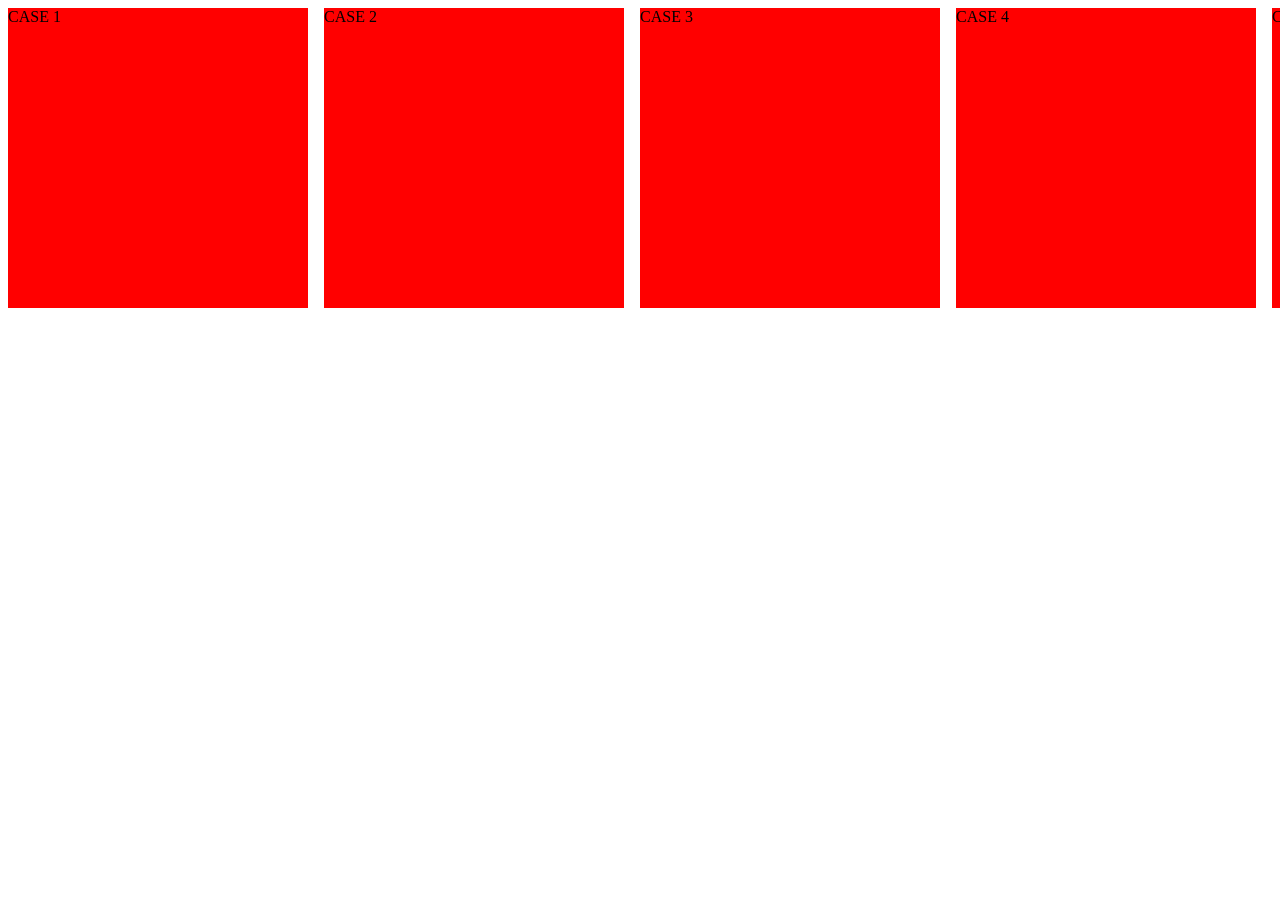
<file: CSS Grid/index.html>
<!DOCTYPE html>
<html lang="en">

<head>
    <meta charset="UTF-8">
    <meta name="viewport" content="width=device-width, initial-scale=1.0">
    <title>Document</title>
    <link rel="stylesheet" href="style.css">
</head>

<body>
    <!-- <div class="grid-container">
        <div class="item">Item 1</div>
        <div class="item">Item 2</div>
        <div class="item">Item 3</div>
        <div class="item">Item 4</div>
        <div class="item">Item 5</div>
        <div class="item">Item B</div>
    </div> -->
    <!-- AUTOFLOW -->
    <div class="case-container">
        <div class="case">CASE 1</div>
        <div class="case">CASE 2</div>
        <div class="case">CASE 3</div>
        <div class="case">CASE 4</div>
        <div class="case">CASE 5</div>
        <div class="case">CASE 6</div>
        <div class="case">CASE 7</div>
        <div class="case">CASE 8</div>
        <div class="case">CASE 9</div>
        <div class="case">CASE 10</div>
    </div>



    <!-- BENTO GRID -->
    <!-- 
    <div class="item" style="grid-area:box-1">Item 1</div>
        <div class="item" style="grid-area: box-2;">Item 2</div>
        <div class="item" style="grid-area: box-3;">Item 3</div>
        <div class="item" style="grid-area: box-4;">Item 4</div>
        <div class="item" style="grid-area: box-5;">Item 5</div> -->
</body>

</html>
</file>
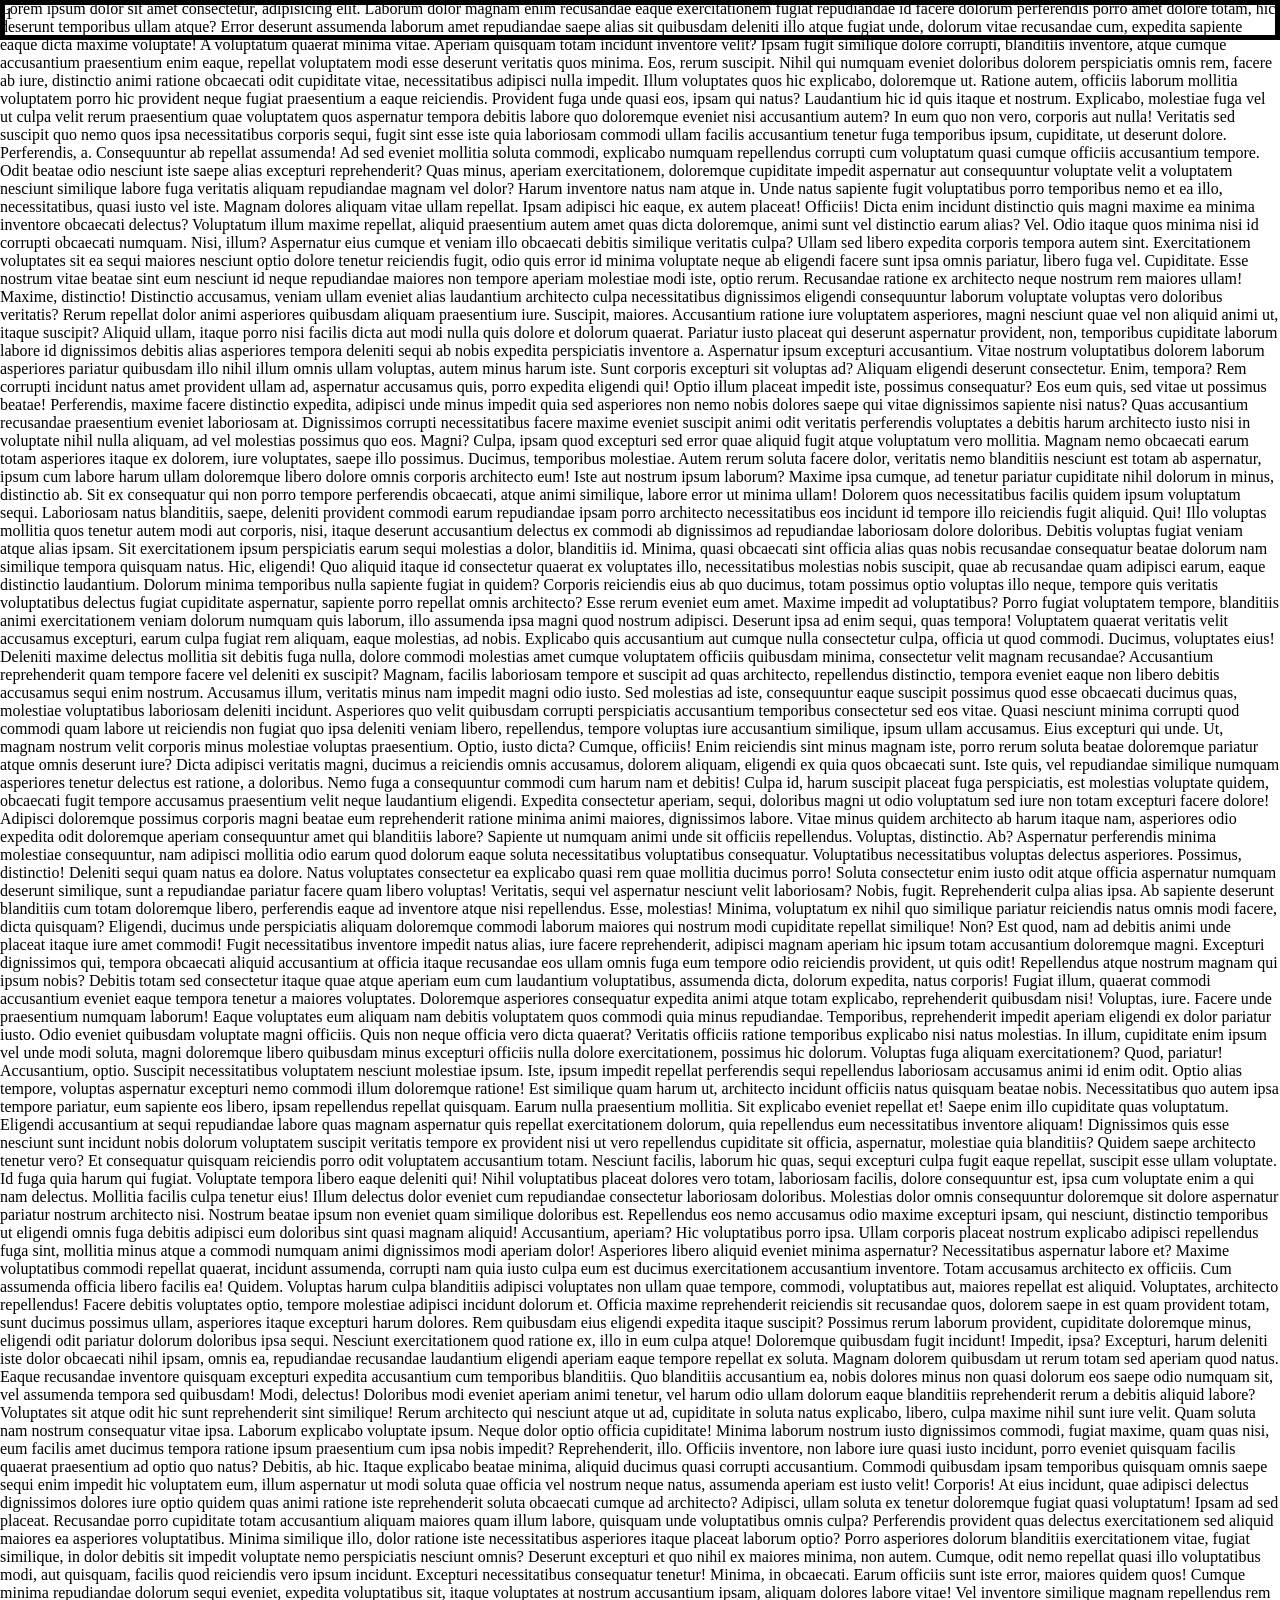
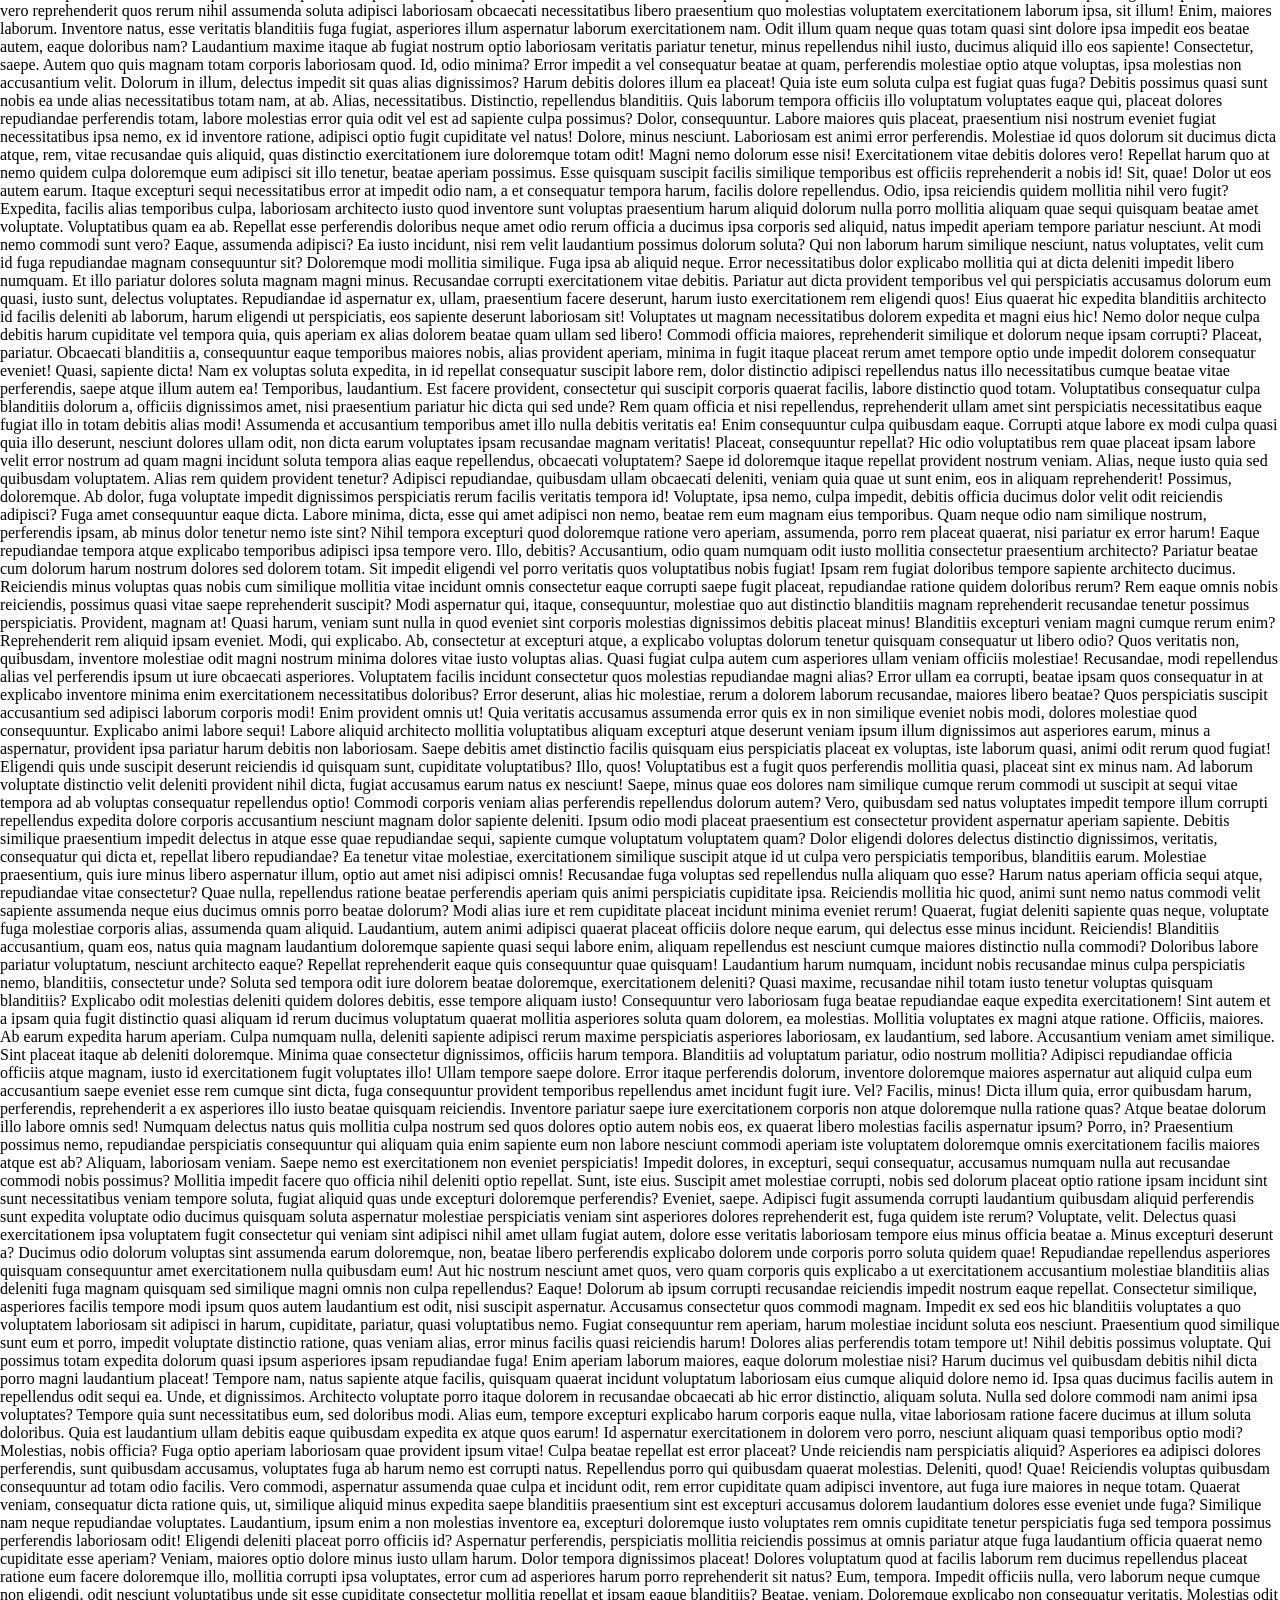
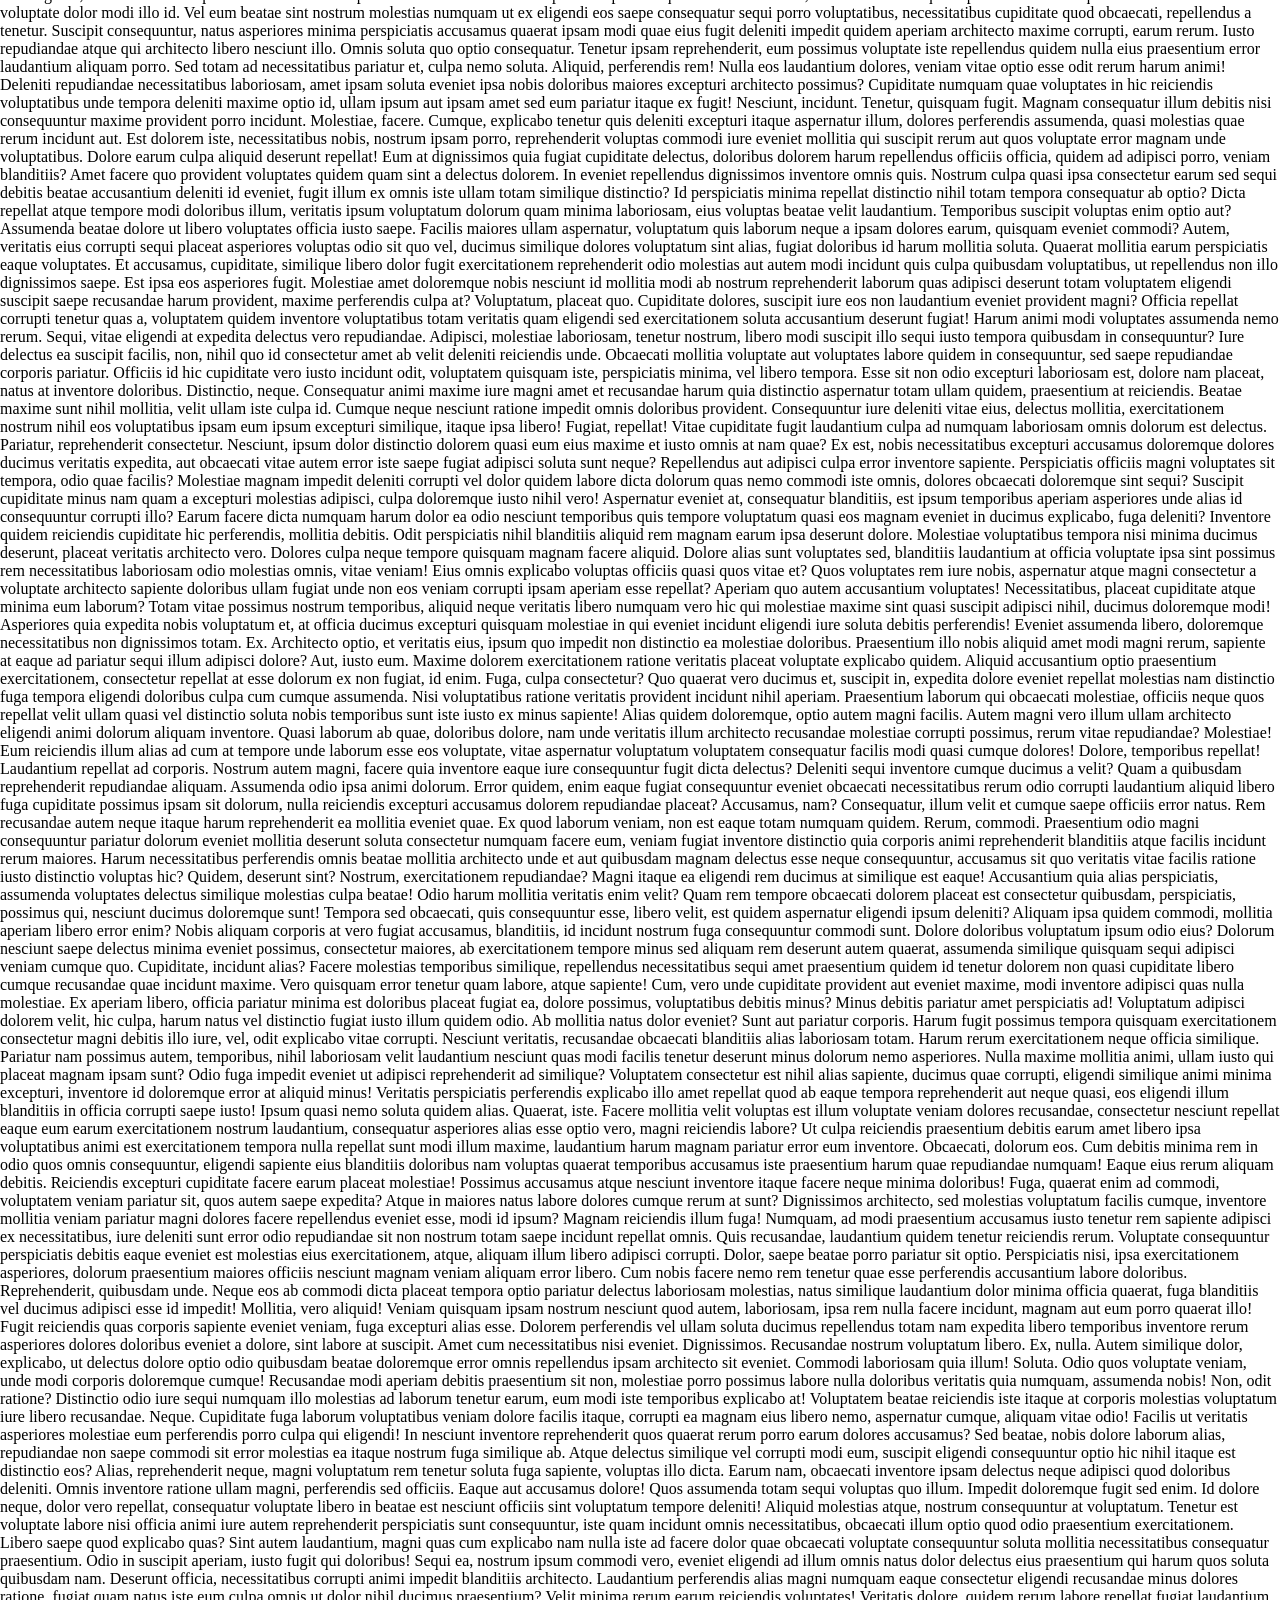
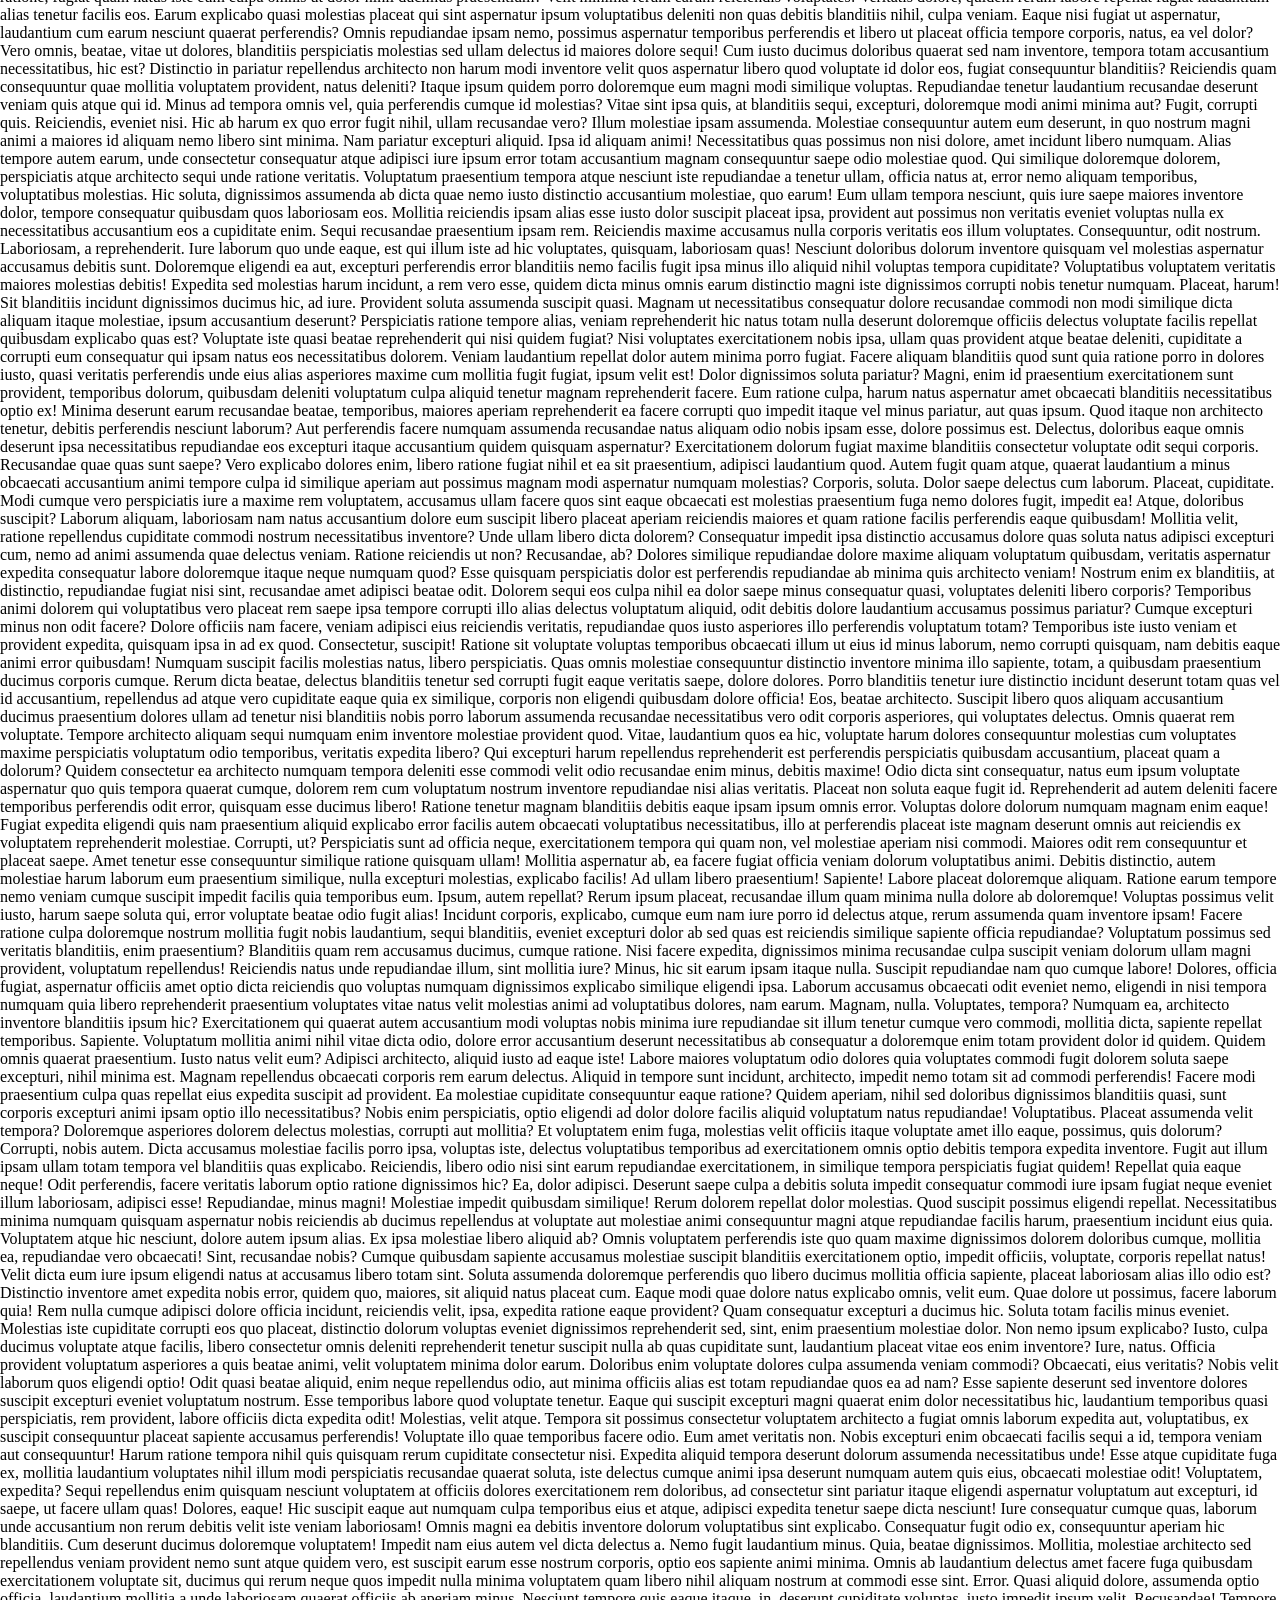
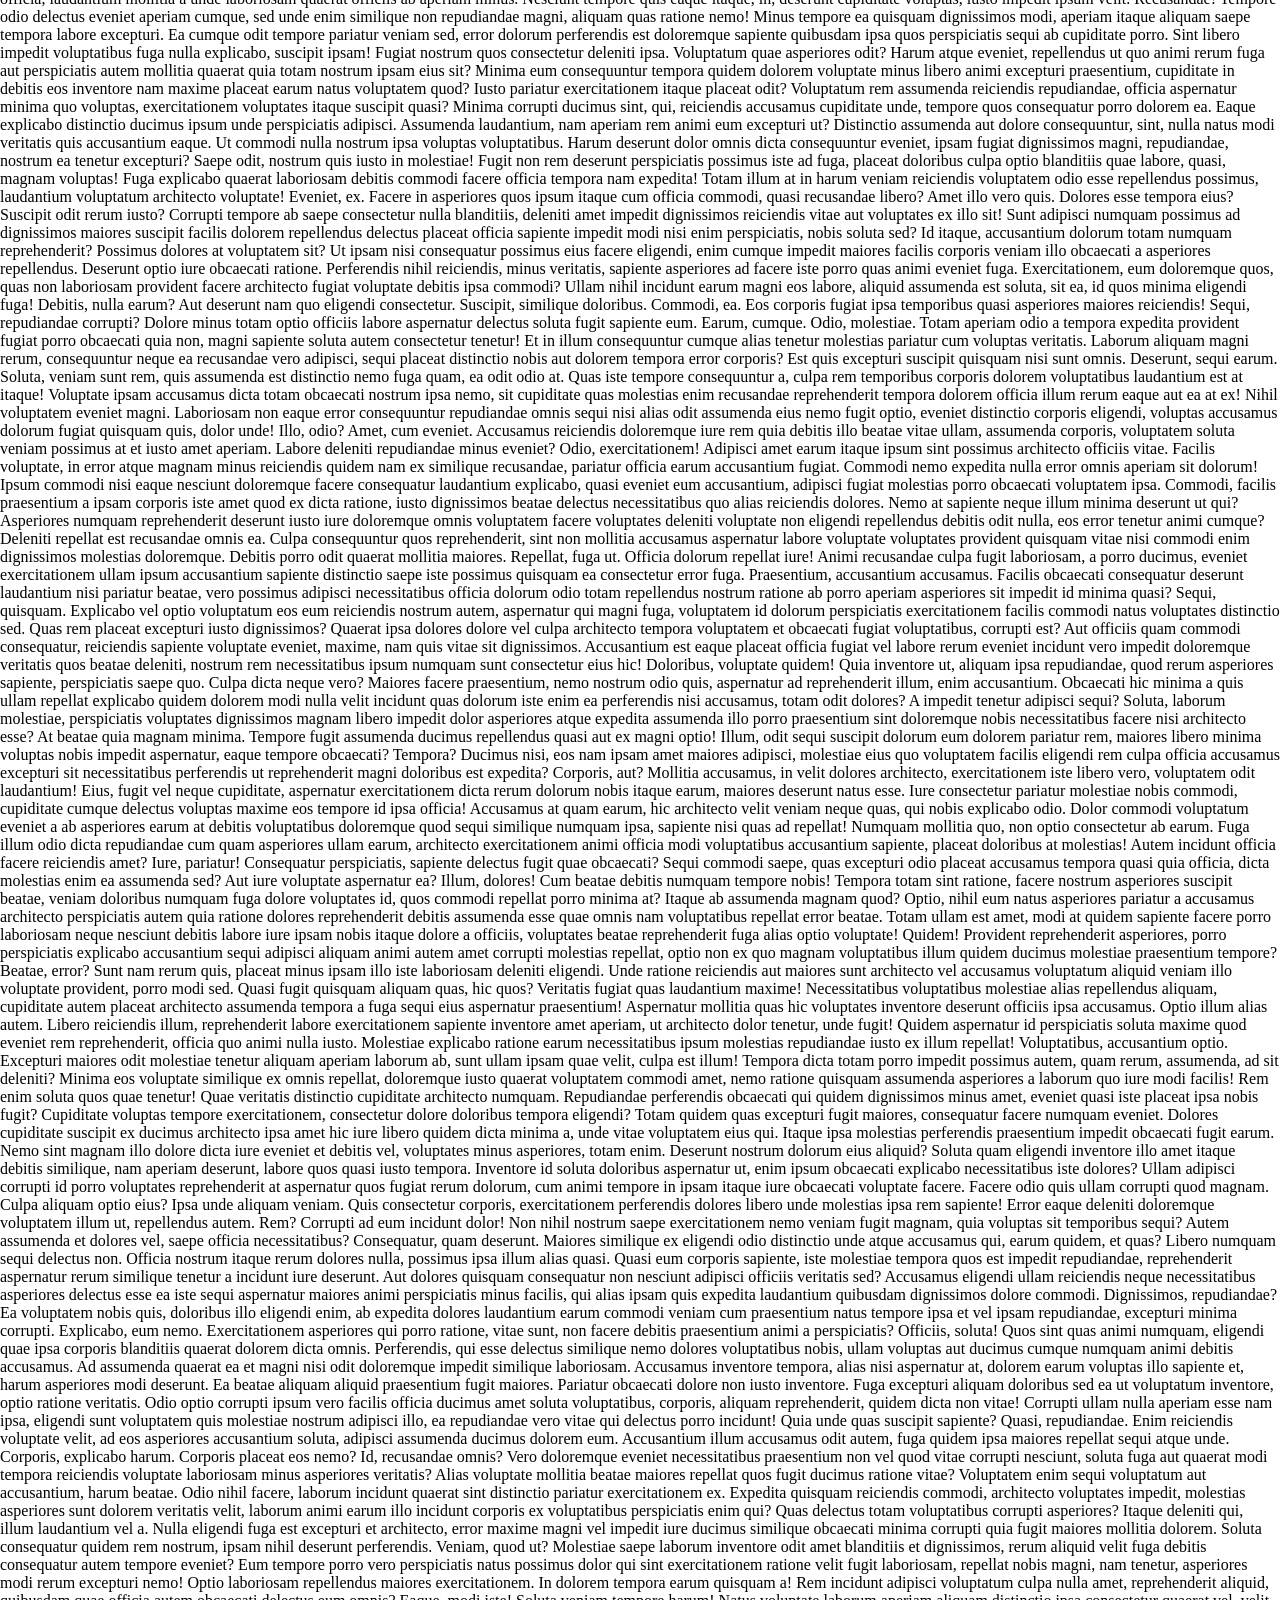
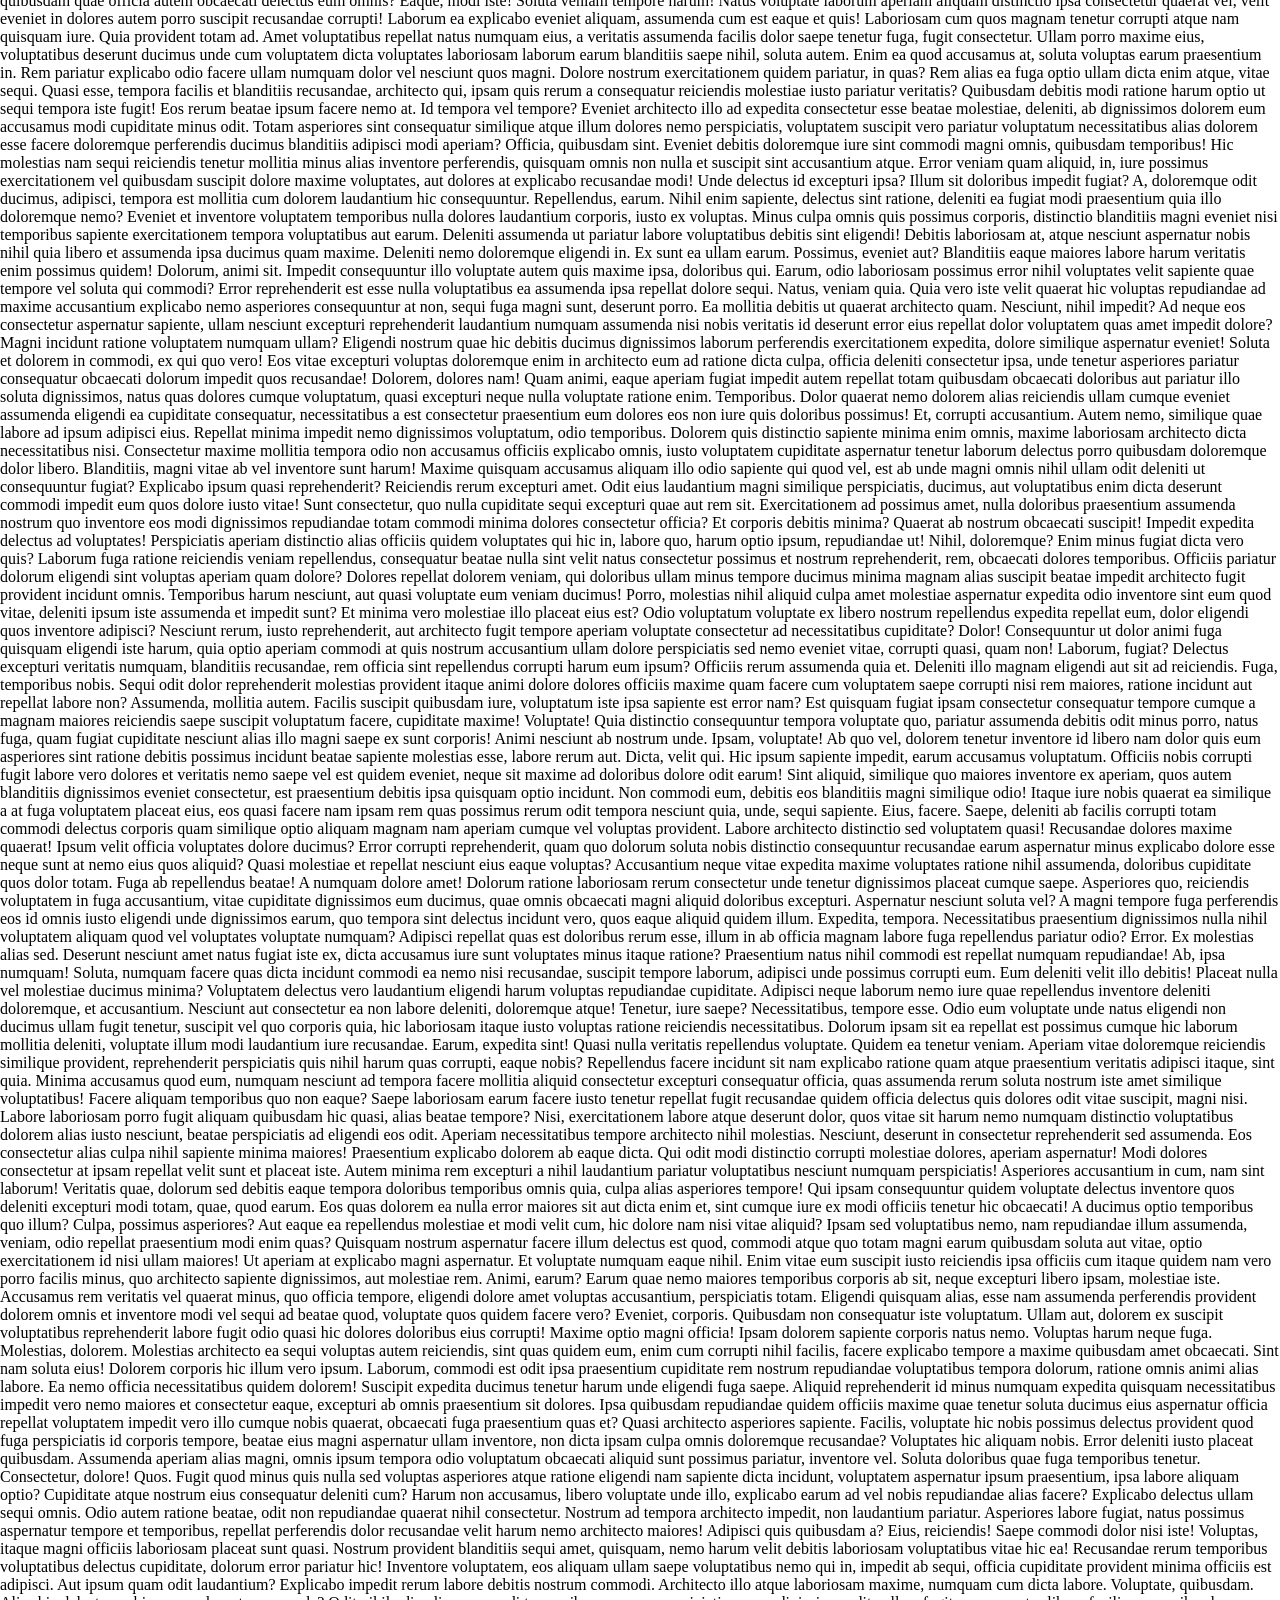
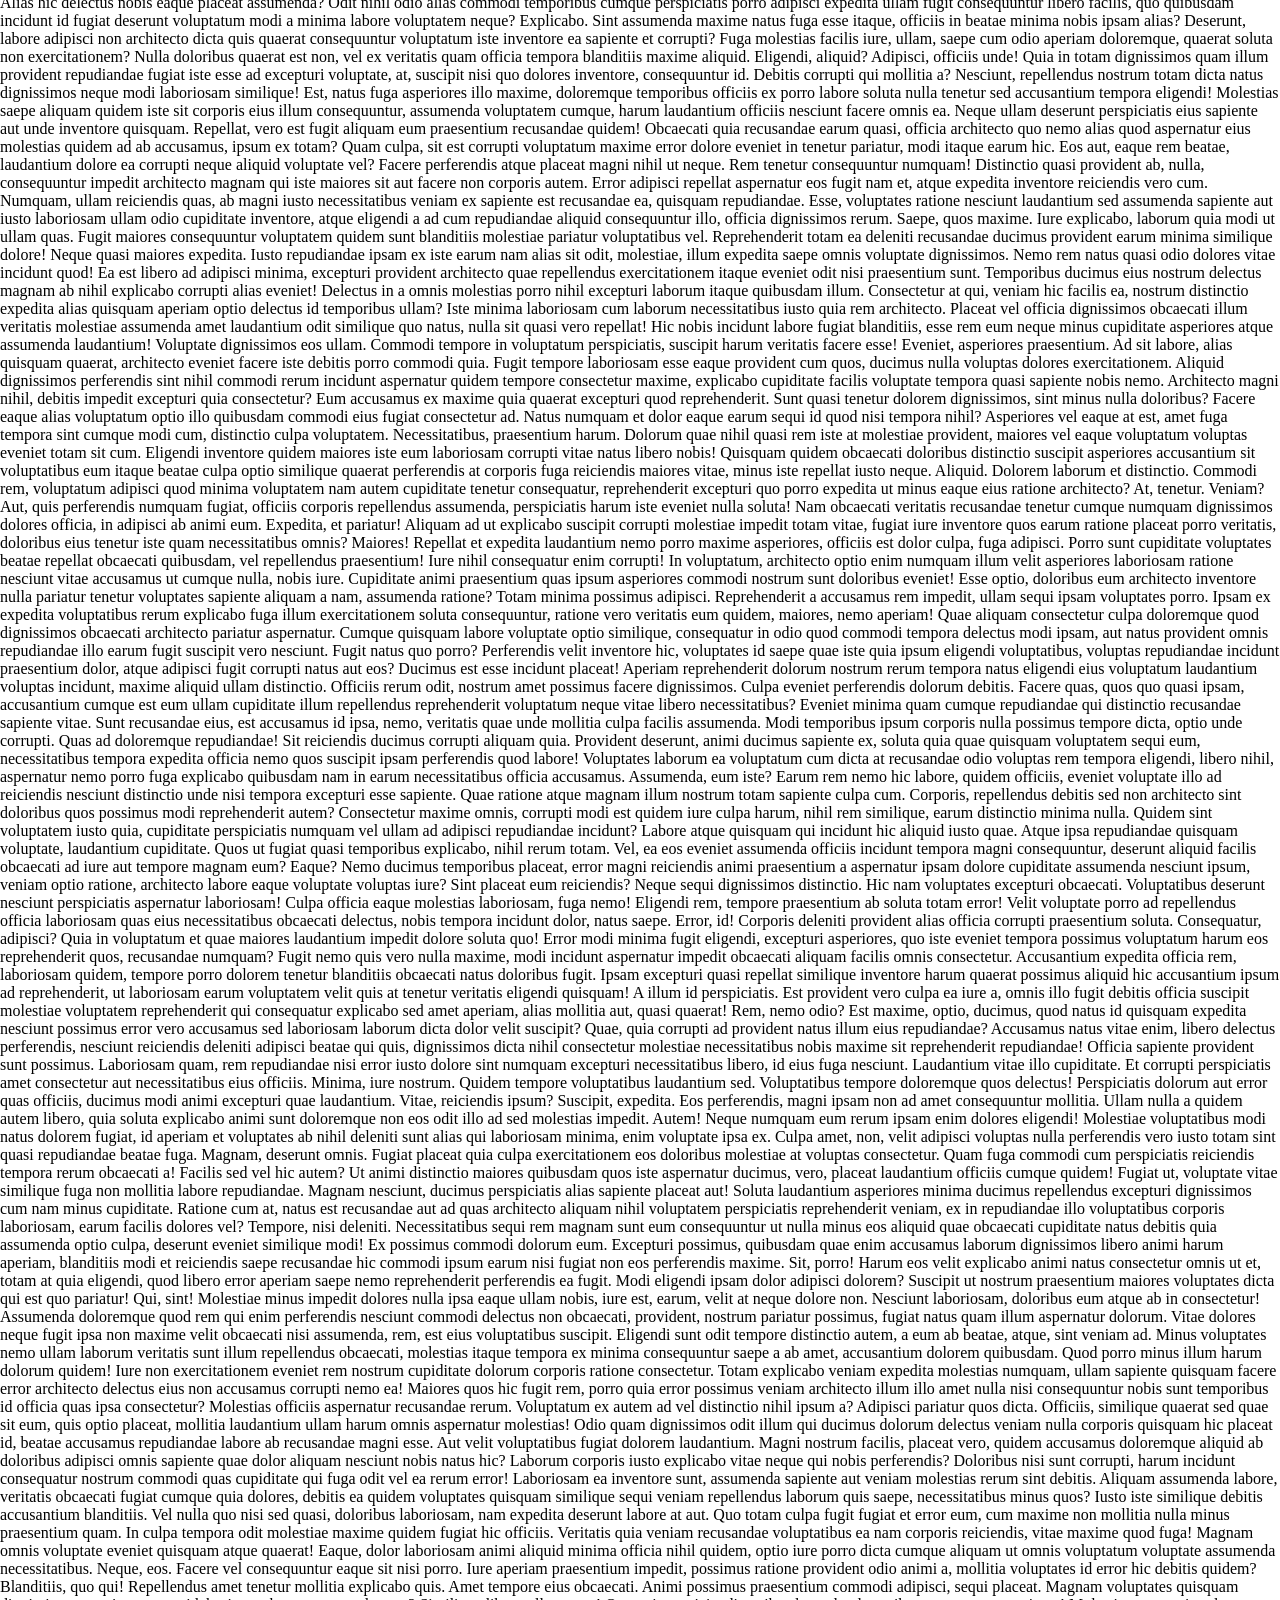
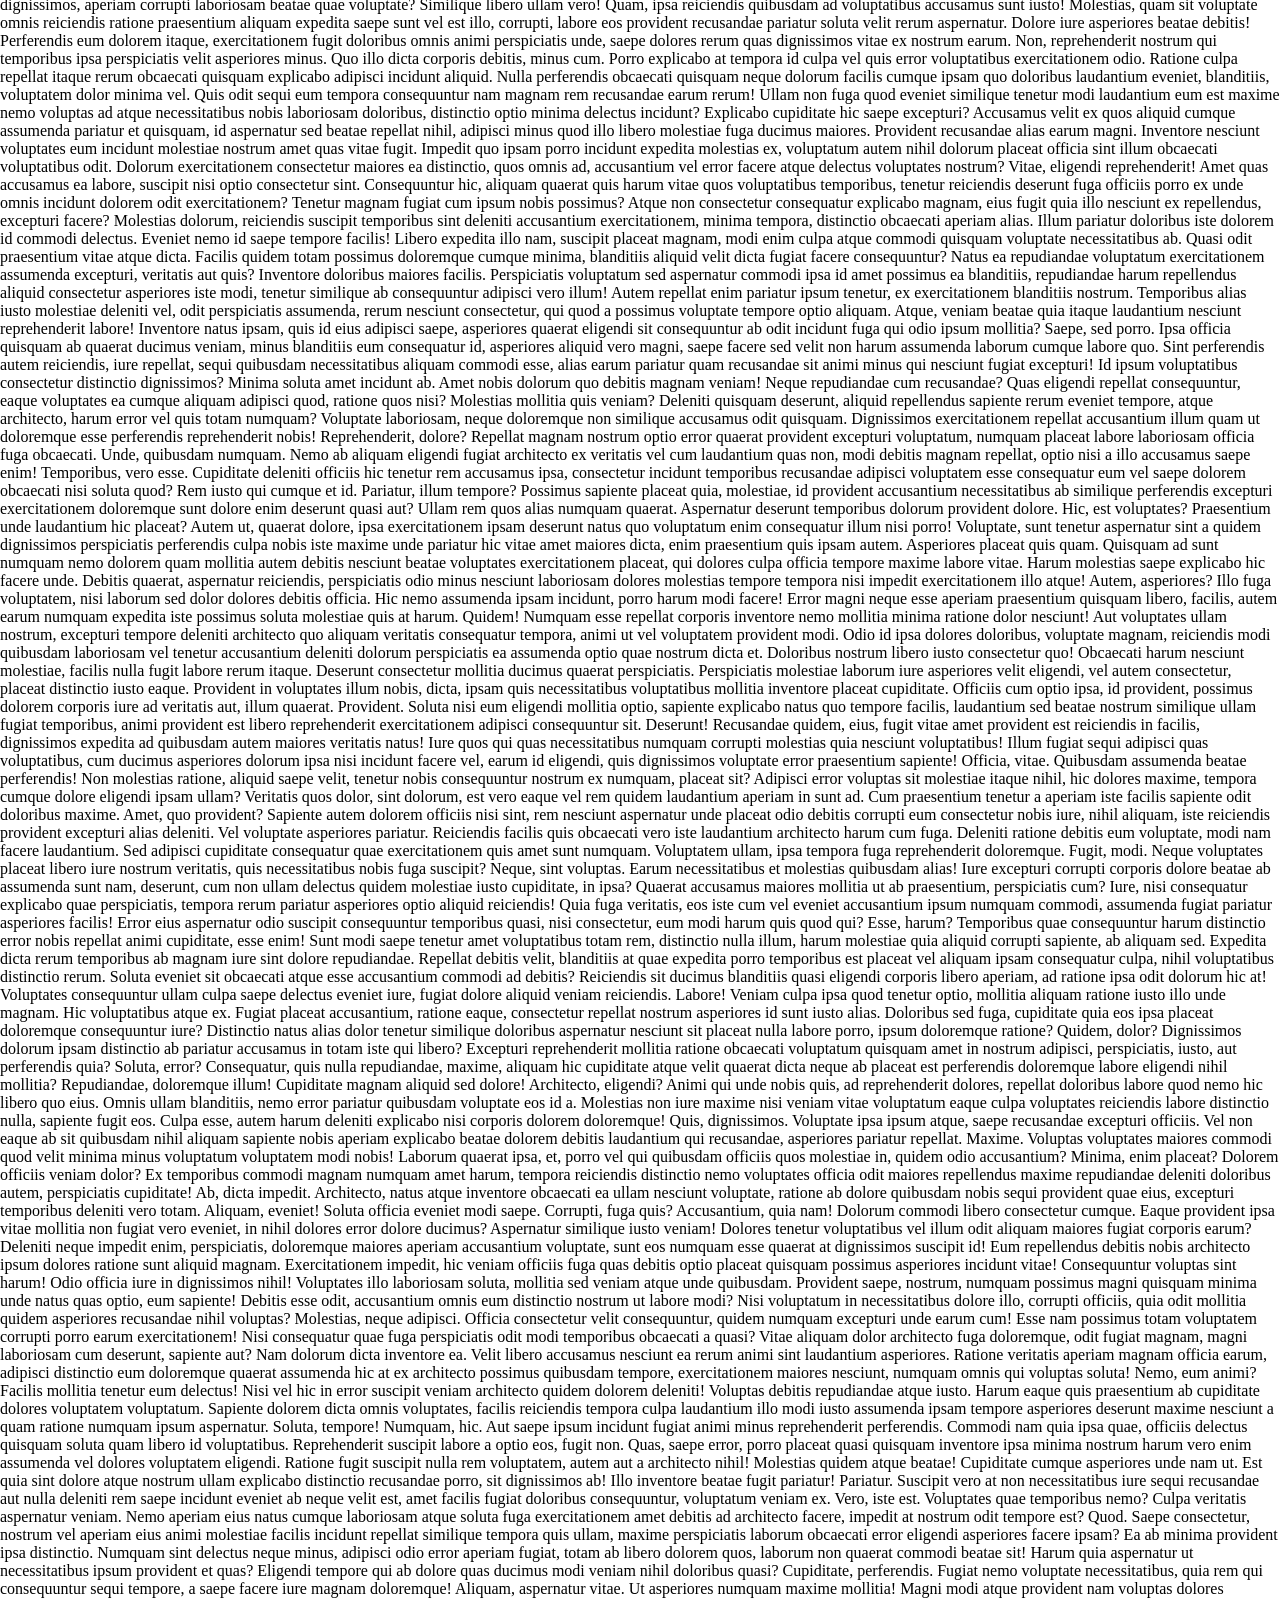
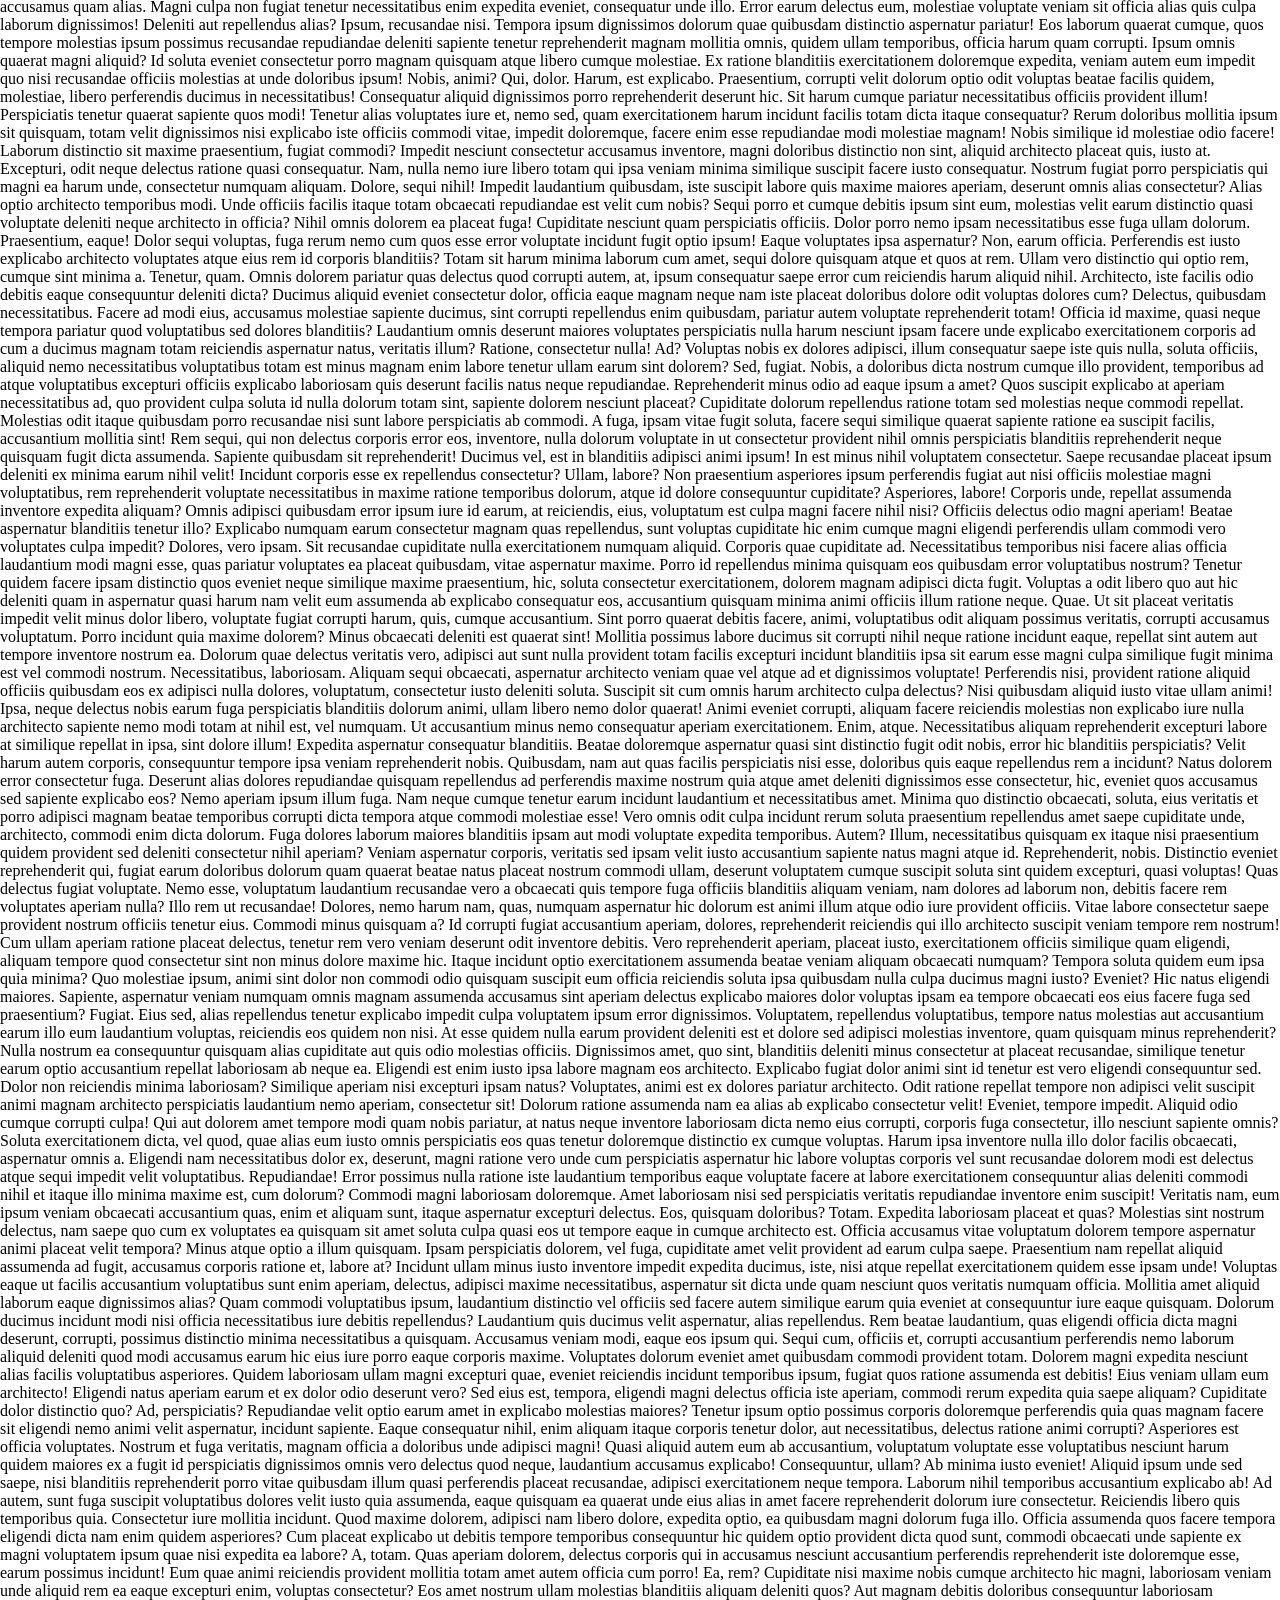
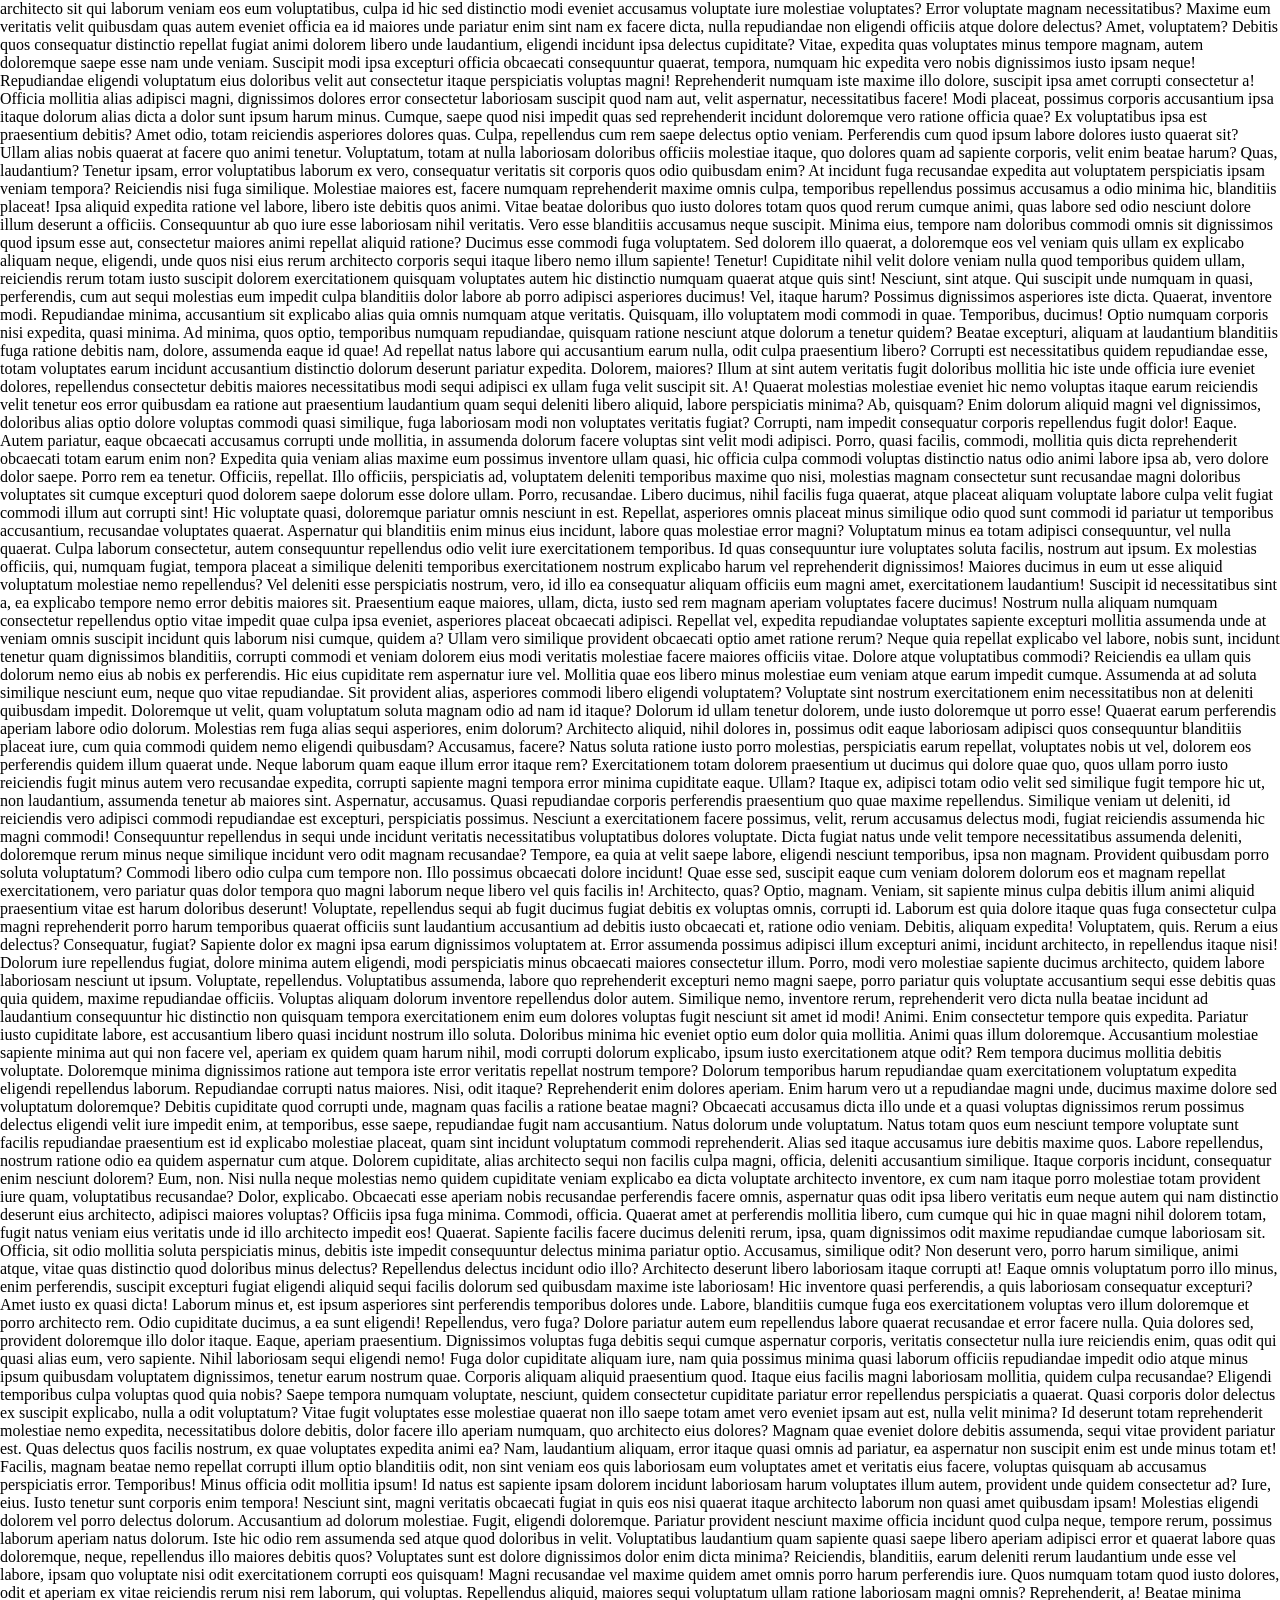
<file: css positions/index.html>
<!DOCTYPE html>
<html lang="en">
<head>
    <meta charset="UTF-8">
    <meta name="viewport" content="width=device-width, initial-scale=1.0">
    <title>Document</title>
    <link rel="stylesheet" href="style.css">
</head>
<body>
    <!-- 
    sticky
    static
    fixed
    relative
    absolute
     -->
    <!-- top bottom left right -->
     <div class="box">1</div>
     <p>Lorem ipsum dolor sit amet consectetur, adipisicing elit. Laborum dolor magnam enim recusandae eaque exercitationem fugiat repudiandae id facere dolorum perferendis porro amet dolore totam, hic deserunt temporibus ullam atque?
     Error deserunt assumenda laborum amet repudiandae saepe alias sit quibusdam deleniti illo atque fugiat unde, dolorum vitae recusandae cum, expedita sapiente eaque dicta maxime voluptate! A voluptatum quaerat minima vitae.
     Aperiam quisquam totam incidunt inventore velit? Ipsam fugit similique dolore corrupti, blanditiis inventore, atque cumque accusantium praesentium enim eaque, repellat voluptatem modi esse deserunt veritatis quos minima. Eos, rerum suscipit.
     Nihil qui numquam eveniet doloribus dolorem perspiciatis omnis rem, facere ab iure, distinctio animi ratione obcaecati odit cupiditate vitae, necessitatibus adipisci nulla impedit. Illum voluptates quos hic explicabo, doloremque ut.
     Ratione autem, officiis laborum mollitia voluptatem porro hic provident neque fugiat praesentium a eaque reiciendis. Provident fuga unde quasi eos, ipsam qui natus? Laudantium hic id quis itaque et nostrum.
     Explicabo, molestiae fuga vel ut culpa velit rerum praesentium quae voluptatem quos aspernatur tempora debitis labore quo doloremque eveniet nisi accusantium autem? In eum quo non vero, corporis aut nulla!
     Veritatis sed suscipit quo nemo quos ipsa necessitatibus corporis sequi, fugit sint esse iste quia laboriosam commodi ullam facilis accusantium tenetur fuga temporibus ipsum, cupiditate, ut deserunt dolore. Perferendis, a.
     Consequuntur ab repellat assumenda! Ad sed eveniet mollitia soluta commodi, explicabo numquam repellendus corrupti cum voluptatum quasi cumque officiis accusantium tempore. Odit beatae odio nesciunt iste saepe alias excepturi reprehenderit?
     Quas minus, aperiam exercitationem, doloremque cupiditate impedit aspernatur aut consequuntur voluptate velit a voluptatem nesciunt similique labore fuga veritatis aliquam repudiandae magnam vel dolor? Harum inventore natus nam atque in.
     Unde natus sapiente fugit voluptatibus porro temporibus nemo et ea illo, necessitatibus, quasi iusto vel iste. Magnam dolores aliquam vitae ullam repellat. Ipsam adipisci hic eaque, ex autem placeat! Officiis!
     Dicta enim incidunt distinctio quis magni maxime ea minima inventore obcaecati delectus? Voluptatum illum maxime repellat, aliquid praesentium autem amet quas dicta doloremque, animi sunt vel distinctio earum alias? Vel.
     Odio itaque quos minima nisi id corrupti obcaecati numquam. Nisi, illum? Aspernatur eius cumque et veniam illo obcaecati debitis similique veritatis culpa? Ullam sed libero expedita corporis tempora autem sint.
     Exercitationem voluptates sit ea sequi maiores nesciunt optio dolore tenetur reiciendis fugit, odio quis error id minima voluptate neque ab eligendi facere sunt ipsa omnis pariatur, libero fuga vel. Cupiditate.
     Esse nostrum vitae beatae sint eum nesciunt id neque repudiandae maiores non tempore aperiam molestiae modi iste, optio rerum. Recusandae ratione ex architecto neque nostrum rem maiores ullam! Maxime, distinctio!
     Distinctio accusamus, veniam ullam eveniet alias laudantium architecto culpa necessitatibus dignissimos eligendi consequuntur laborum voluptate voluptas vero doloribus veritatis? Rerum repellat dolor animi asperiores quibusdam aliquam praesentium iure. Suscipit, maiores.
     Accusantium ratione iure voluptatem asperiores, magni nesciunt quae vel non aliquid animi ut, itaque suscipit? Aliquid ullam, itaque porro nisi facilis dicta aut modi nulla quis dolore et dolorum quaerat.
     Pariatur iusto placeat qui deserunt aspernatur provident, non, temporibus cupiditate laborum labore id dignissimos debitis alias asperiores tempora deleniti sequi ab nobis expedita perspiciatis inventore a. Aspernatur ipsum excepturi accusantium.
     Vitae nostrum voluptatibus dolorem laborum asperiores pariatur quibusdam illo nihil illum omnis ullam voluptas, autem minus harum iste. Sunt corporis excepturi sit voluptas ad? Aliquam eligendi deserunt consectetur. Enim, tempora?
     Rem corrupti incidunt natus amet provident ullam ad, aspernatur accusamus quis, porro expedita eligendi qui! Optio illum placeat impedit iste, possimus consequatur? Eos eum quis, sed vitae ut possimus beatae!
     Perferendis, maxime facere distinctio expedita, adipisci unde minus impedit quia sed asperiores non nemo nobis dolores saepe qui vitae dignissimos sapiente nisi natus? Quas accusantium recusandae praesentium eveniet laboriosam at.
     Dignissimos corrupti necessitatibus facere maxime eveniet suscipit animi odit veritatis perferendis voluptates a debitis harum architecto iusto nisi in voluptate nihil nulla aliquam, ad vel molestias possimus quo eos. Magni?
     Culpa, ipsam quod excepturi sed error quae aliquid fugit atque voluptatum vero mollitia. Magnam nemo obcaecati earum totam asperiores itaque ex dolorem, iure voluptates, saepe illo possimus. Ducimus, temporibus molestiae.
     Autem rerum soluta facere dolor, veritatis nemo blanditiis nesciunt est totam ab aspernatur, ipsum cum labore harum ullam doloremque libero dolore omnis corporis architecto eum! Iste aut nostrum ipsum laborum?
     Maxime ipsa cumque, ad tenetur pariatur cupiditate nihil dolorum in minus, distinctio ab. Sit ex consequatur qui non porro tempore perferendis obcaecati, atque animi similique, labore error ut minima ullam!
     Dolorem quos necessitatibus facilis quidem ipsum voluptatum sequi. Laboriosam natus blanditiis, saepe, deleniti provident commodi earum repudiandae ipsam porro architecto necessitatibus eos incidunt id tempore illo reiciendis fugit aliquid. Qui!
     Illo voluptas mollitia quos tenetur autem modi aut corporis, nisi, itaque deserunt accusantium delectus ex commodi ab dignissimos ad repudiandae laboriosam dolore doloribus. Debitis voluptas fugiat veniam atque alias ipsam.
     Sit exercitationem ipsum perspiciatis earum sequi molestias a dolor, blanditiis id. Minima, quasi obcaecati sint officia alias quas nobis recusandae consequatur beatae dolorum nam similique tempora quisquam natus. Hic, eligendi!
     Quo aliquid itaque id consectetur quaerat ex voluptates illo, necessitatibus molestias nobis suscipit, quae ab recusandae quam adipisci earum, eaque distinctio laudantium. Dolorum minima temporibus nulla sapiente fugiat in quidem?
     Corporis reiciendis eius ab quo ducimus, totam possimus optio voluptas illo neque, tempore quis veritatis voluptatibus delectus fugiat cupiditate aspernatur, sapiente porro repellat omnis architecto? Esse rerum eveniet eum amet.
     Maxime impedit ad voluptatibus? Porro fugiat voluptatem tempore, blanditiis animi exercitationem veniam dolorum numquam quis laborum, illo assumenda ipsa magni quod nostrum adipisci. Deserunt ipsa ad enim sequi, quas tempora!
     Voluptatem quaerat veritatis velit accusamus excepturi, earum culpa fugiat rem aliquam, eaque molestias, ad nobis. Explicabo quis accusantium aut cumque nulla consectetur culpa, officia ut quod commodi. Ducimus, voluptates eius!
     Deleniti maxime delectus mollitia sit debitis fuga nulla, dolore commodi molestias amet cumque voluptatem officiis quibusdam minima, consectetur velit magnam recusandae? Accusantium reprehenderit quam tempore facere vel deleniti ex suscipit?
     Magnam, facilis laboriosam tempore et suscipit ad quas architecto, repellendus distinctio, tempora eveniet eaque non libero debitis accusamus sequi enim nostrum. Accusamus illum, veritatis minus nam impedit magni odio iusto.
     Sed molestias ad iste, consequuntur eaque suscipit possimus quod esse obcaecati ducimus quas, molestiae voluptatibus laboriosam deleniti incidunt. Asperiores quo velit quibusdam corrupti perspiciatis accusantium temporibus consectetur sed eos vitae.
     Quasi nesciunt minima corrupti quod commodi quam labore ut reiciendis non fugiat quo ipsa deleniti veniam libero, repellendus, tempore voluptas iure accusantium similique, ipsum ullam accusamus. Eius excepturi qui unde.
     Ut, magnam nostrum velit corporis minus molestiae voluptas praesentium. Optio, iusto dicta? Cumque, officiis! Enim reiciendis sint minus magnam iste, porro rerum soluta beatae doloremque pariatur atque omnis deserunt iure?
     Dicta adipisci veritatis magni, ducimus a reiciendis omnis accusamus, dolorem aliquam, eligendi ex quia quos obcaecati sunt. Iste quis, vel repudiandae similique numquam asperiores tenetur delectus est ratione, a doloribus.
     Nemo fuga a consequuntur commodi cum harum nam et debitis! Culpa id, harum suscipit placeat fuga perspiciatis, est molestias voluptate quidem, obcaecati fugit tempore accusamus praesentium velit neque laudantium eligendi.
     Expedita consectetur aperiam, sequi, doloribus magni ut odio voluptatum sed iure non totam excepturi facere dolore! Adipisci doloremque possimus corporis magni beatae eum reprehenderit ratione minima animi maiores, dignissimos labore.
     Vitae minus quidem architecto ab harum itaque nam, asperiores odio expedita odit doloremque aperiam consequuntur amet qui blanditiis labore? Sapiente ut numquam animi unde sit officiis repellendus. Voluptas, distinctio. Ab?
     Aspernatur perferendis minima molestiae consequuntur, nam adipisci mollitia odio earum quod dolorum eaque soluta necessitatibus voluptatibus consequatur. Voluptatibus necessitatibus voluptas delectus asperiores. Possimus, distinctio! Deleniti sequi quam natus ea dolore.
     Natus voluptates consectetur ea explicabo quasi rem quae mollitia ducimus porro! Soluta consectetur enim iusto odit atque officia aspernatur numquam deserunt similique, sunt a repudiandae pariatur facere quam libero voluptas!
     Veritatis, sequi vel aspernatur nesciunt velit laboriosam? Nobis, fugit. Reprehenderit culpa alias ipsa. Ab sapiente deserunt blanditiis cum totam doloremque libero, perferendis eaque ad inventore atque nisi repellendus. Esse, molestias!
     Minima, voluptatum ex nihil quo similique pariatur reiciendis natus omnis modi facere, dicta quisquam? Eligendi, ducimus unde perspiciatis aliquam doloremque commodi laborum maiores qui nostrum modi cupiditate repellat similique! Non?
     Est quod, nam ad debitis animi unde placeat itaque iure amet commodi! Fugit necessitatibus inventore impedit natus alias, iure facere reprehenderit, adipisci magnam aperiam hic ipsum totam accusantium doloremque magni.
     Excepturi dignissimos qui, tempora obcaecati aliquid accusantium at officia itaque recusandae eos ullam omnis fuga eum tempore odio reiciendis provident, ut quis odit! Repellendus atque nostrum magnam qui ipsum nobis?
     Debitis totam sed consectetur itaque quae atque aperiam eum cum laudantium voluptatibus, assumenda dicta, dolorum expedita, natus corporis! Fugiat illum, quaerat commodi accusantium eveniet eaque tempora tenetur a maiores voluptates.
     Doloremque asperiores consequatur expedita animi atque totam explicabo, reprehenderit quibusdam nisi! Voluptas, iure. Facere unde praesentium numquam laborum! Eaque voluptates eum aliquam nam debitis voluptatem quos commodi quia minus repudiandae.
     Temporibus, reprehenderit impedit aperiam eligendi ex dolor pariatur iusto. Odio eveniet quibusdam voluptate magni officiis. Quis non neque officia vero dicta quaerat? Veritatis officiis ratione temporibus explicabo nisi natus molestias.
     In illum, cupiditate enim ipsum vel unde modi soluta, magni doloremque libero quibusdam minus excepturi officiis nulla dolore exercitationem, possimus hic dolorum. Voluptas fuga aliquam exercitationem? Quod, pariatur! Accusantium, optio.
     Suscipit necessitatibus voluptatem nesciunt molestiae ipsum. Iste, ipsum impedit repellat perferendis sequi repellendus laboriosam accusamus animi id enim odit. Optio alias tempore, voluptas aspernatur excepturi nemo commodi illum doloremque ratione!
     Est similique quam harum ut, architecto incidunt officiis natus quisquam beatae nobis. Necessitatibus quo autem ipsa tempore pariatur, eum sapiente eos libero, ipsam repellendus repellat quisquam. Earum nulla praesentium mollitia.
     Sit explicabo eveniet repellat et! Saepe enim illo cupiditate quas voluptatum. Eligendi accusantium at sequi repudiandae labore quas magnam aspernatur quis repellat exercitationem dolorum, quia repellendus eum necessitatibus inventore aliquam!
     Dignissimos quis esse nesciunt sunt incidunt nobis dolorum voluptatem suscipit veritatis tempore ex provident nisi ut vero repellendus cupiditate sit officia, aspernatur, molestiae quia blanditiis? Quidem saepe architecto tenetur vero?
     Et consequatur quisquam reiciendis porro odit voluptatem accusantium totam. Nesciunt facilis, laborum hic quas, sequi excepturi culpa fugit eaque repellat, suscipit esse ullam voluptate. Id fuga quia harum qui fugiat.
     Voluptate tempora libero eaque deleniti qui! Nihil voluptatibus placeat dolores vero totam, laboriosam facilis, dolore consequuntur est, ipsa cum voluptate enim a qui nam delectus. Mollitia facilis culpa tenetur eius!
     Illum delectus dolor eveniet cum repudiandae consectetur laboriosam doloribus. Molestias dolor omnis consequuntur doloremque sit dolore aspernatur pariatur nostrum architecto nisi. Nostrum beatae ipsum non eveniet quam similique doloribus est.
     Repellendus eos nemo accusamus odio maxime excepturi ipsam, qui nesciunt, distinctio temporibus ut eligendi omnis fuga debitis adipisci eum doloribus sint quasi magnam aliquid! Accusantium, aperiam? Hic voluptatibus porro ipsa.
     Ullam corporis placeat nostrum explicabo adipisci repellendus fuga sint, mollitia minus atque a commodi numquam animi dignissimos modi aperiam dolor! Asperiores libero aliquid eveniet minima aspernatur? Necessitatibus aspernatur labore et?
     Maxime voluptatibus commodi repellat quaerat, incidunt assumenda, corrupti nam quia iusto culpa eum est ducimus exercitationem accusantium inventore. Totam accusamus architecto ex officiis. Cum assumenda officia libero facilis ea! Quidem.
     Voluptas harum culpa blanditiis adipisci voluptates non ullam quae tempore, commodi, voluptatibus aut, maiores repellat est aliquid. Voluptates, architecto repellendus! Facere debitis voluptates optio, tempore molestiae adipisci incidunt dolorum et.
     Officia maxime reprehenderit reiciendis sit recusandae quos, dolorem saepe in est quam provident totam, sunt ducimus possimus ullam, asperiores itaque excepturi harum dolores. Rem quibusdam eius eligendi expedita itaque suscipit?
     Possimus rerum laborum provident, cupiditate doloremque minus, eligendi odit pariatur dolorum doloribus ipsa sequi. Nesciunt exercitationem quod ratione ex, illo in eum culpa atque! Doloremque quibusdam fugit incidunt! Impedit, ipsa?
     Excepturi, harum deleniti iste dolor obcaecati nihil ipsam, omnis ea, repudiandae recusandae laudantium eligendi aperiam eaque tempore repellat ex soluta. Magnam dolorem quibusdam ut rerum totam sed aperiam quod natus.
     Eaque recusandae inventore quisquam excepturi expedita accusantium cum temporibus blanditiis. Quo blanditiis accusantium ea, nobis dolores minus non quasi dolorum eos saepe odio numquam sit, vel assumenda tempora sed quibusdam!
     Modi, delectus! Doloribus modi eveniet aperiam animi tenetur, vel harum odio ullam dolorum eaque blanditiis reprehenderit rerum a debitis aliquid labore? Voluptates sit atque odit hic sunt reprehenderit sint similique!
     Rerum architecto qui nesciunt atque ut ad, cupiditate in soluta natus explicabo, libero, culpa maxime nihil sunt iure velit. Quam soluta nam nostrum consequatur vitae ipsa. Laborum explicabo voluptate ipsum.
     Neque dolor optio officia cupiditate! Minima laborum nostrum iusto dignissimos commodi, fugiat maxime, quam quas nisi, eum facilis amet ducimus tempora ratione ipsum praesentium cum ipsa nobis impedit? Reprehenderit, illo.
     Officiis inventore, non labore iure quasi iusto incidunt, porro eveniet quisquam facilis quaerat praesentium ad optio quo natus? Debitis, ab hic. Itaque explicabo beatae minima, aliquid ducimus quasi corrupti accusantium.
     Commodi quibusdam ipsam temporibus quisquam omnis saepe sequi enim impedit hic voluptatem eum, illum aspernatur ut modi soluta quae officia vel nostrum neque natus, assumenda aperiam est iusto velit! Corporis!
     At eius incidunt, quae adipisci delectus dignissimos dolores iure optio quidem quas animi ratione iste reprehenderit soluta obcaecati cumque ad architecto? Adipisci, ullam soluta ex tenetur doloremque fugiat quasi voluptatum!
     Ipsam ad sed placeat. Recusandae porro cupiditate totam accusantium aliquam maiores quam illum labore, quisquam unde voluptatibus omnis culpa? Perferendis provident quas delectus exercitationem sed aliquid maiores ea asperiores voluptatibus.
     Minima similique illo, dolor ratione iste necessitatibus asperiores itaque placeat laborum optio? Porro asperiores dolorum blanditiis exercitationem vitae, fugiat similique, in dolor debitis sit impedit voluptate nemo perspiciatis nesciunt omnis?
     Deserunt excepturi et quo nihil ex maiores minima, non autem. Cumque, odit nemo repellat quasi illo voluptatibus modi, aut quisquam, facilis quod reiciendis vero ipsum incidunt. Excepturi necessitatibus consequatur tenetur!
     Minima, in obcaecati. Earum officiis sunt iste error, maiores quidem quos! Cumque minima repudiandae dolorum sequi eveniet, expedita voluptatibus sit, itaque voluptates at nostrum accusantium ipsam, aliquam dolores labore vitae!
     Vel inventore similique magnam repellendus rem vero reprehenderit quos rerum nihil assumenda soluta adipisci laboriosam obcaecati necessitatibus libero praesentium quo molestias voluptatem exercitationem laborum ipsa, sit illum! Enim, maiores laborum.
     Inventore natus, esse veritatis blanditiis fuga fugiat, asperiores illum aspernatur laborum exercitationem nam. Odit illum quam neque quas totam quasi sint dolore ipsa impedit eos beatae autem, eaque doloribus nam?
     Laudantium maxime itaque ab fugiat nostrum optio laboriosam veritatis pariatur tenetur, minus repellendus nihil iusto, ducimus aliquid illo eos sapiente! Consectetur, saepe. Autem quo quis magnam totam corporis laboriosam quod.
     Id, odio minima? Error impedit a vel consequatur beatae at quam, perferendis molestiae optio atque voluptas, ipsa molestias non accusantium velit. Dolorum in illum, delectus impedit sit quas alias dignissimos?
     Harum debitis dolores illum ea placeat! Quia iste eum soluta culpa est fugiat quas fuga? Debitis possimus quasi sunt nobis ea unde alias necessitatibus totam nam, at ab. Alias, necessitatibus.
     Distinctio, repellendus blanditiis. Quis laborum tempora officiis illo voluptatum voluptates eaque qui, placeat dolores repudiandae perferendis totam, labore molestias error quia odit vel est ad sapiente culpa possimus? Dolor, consequuntur.
     Labore maiores quis placeat, praesentium nisi nostrum eveniet fugiat necessitatibus ipsa nemo, ex id inventore ratione, adipisci optio fugit cupiditate vel natus! Dolore, minus nesciunt. Laboriosam est animi error perferendis.
     Molestiae id quos dolorum sit ducimus dicta atque, rem, vitae recusandae quis aliquid, quas distinctio exercitationem iure doloremque totam odit! Magni nemo dolorum esse nisi! Exercitationem vitae debitis dolores vero!
     Repellat harum quo at nemo quidem culpa doloremque eum adipisci sit illo tenetur, beatae aperiam possimus. Esse quisquam suscipit facilis similique temporibus est officiis reprehenderit a nobis id! Sit, quae!
     Dolor ut eos autem earum. Itaque excepturi sequi necessitatibus error at impedit odio nam, a et consequatur tempora harum, facilis dolore repellendus. Odio, ipsa reiciendis quidem mollitia nihil vero fugit?
     Expedita, facilis alias temporibus culpa, laboriosam architecto iusto quod inventore sunt voluptas praesentium harum aliquid dolorum nulla porro mollitia aliquam quae sequi quisquam beatae amet voluptate. Voluptatibus quam ea ab.
     Repellat esse perferendis doloribus neque amet odio rerum officia a ducimus ipsa corporis sed aliquid, natus impedit aperiam tempore pariatur nesciunt. At modi nemo commodi sunt vero? Eaque, assumenda adipisci?
     Ea iusto incidunt, nisi rem velit laudantium possimus dolorum soluta? Qui non laborum harum similique nesciunt, natus voluptates, velit cum id fuga repudiandae magnam consequuntur sit? Doloremque modi mollitia similique.
     Fuga ipsa ab aliquid neque. Error necessitatibus dolor explicabo mollitia qui at dicta deleniti impedit libero numquam. Et illo pariatur dolores soluta magnam magni minus. Recusandae corrupti exercitationem vitae debitis.
     Pariatur aut dicta provident temporibus vel qui perspiciatis accusamus dolorum eum quasi, iusto sunt, delectus voluptates. Repudiandae id aspernatur ex, ullam, praesentium facere deserunt, harum iusto exercitationem rem eligendi quos!
     Eius quaerat hic expedita blanditiis architecto id facilis deleniti ab laborum, harum eligendi ut perspiciatis, eos sapiente deserunt laboriosam sit! Voluptates ut magnam necessitatibus dolorem expedita et magni eius hic!
     Nemo dolor neque culpa debitis harum cupiditate vel tempora quia, quis aperiam ex alias dolorem beatae quam ullam sed libero! Commodi officia maiores, reprehenderit similique et dolorum neque ipsam corrupti?
     Placeat, pariatur. Obcaecati blanditiis a, consequuntur eaque temporibus maiores nobis, alias provident aperiam, minima in fugit itaque placeat rerum amet tempore optio unde impedit dolorem consequatur eveniet! Quasi, sapiente dicta!
     Nam ex voluptas soluta expedita, in id repellat consequatur suscipit labore rem, dolor distinctio adipisci repellendus natus illo necessitatibus cumque beatae vitae perferendis, saepe atque illum autem ea! Temporibus, laudantium.
     Est facere provident, consectetur qui suscipit corporis quaerat facilis, labore distinctio quod totam. Voluptatibus consequatur culpa blanditiis dolorum a, officiis dignissimos amet, nisi praesentium pariatur hic dicta qui sed unde?
     Rem quam officia et nisi repellendus, reprehenderit ullam amet sint perspiciatis necessitatibus eaque fugiat illo in totam debitis alias modi! Assumenda et accusantium temporibus amet illo nulla debitis veritatis ea!
     Enim consequuntur culpa quibusdam eaque. Corrupti atque labore ex modi culpa quasi quia illo deserunt, nesciunt dolores ullam odit, non dicta earum voluptates ipsam recusandae magnam veritatis! Placeat, consequuntur repellat?
     Hic odio voluptatibus rem quae placeat ipsam labore velit error nostrum ad quam magni incidunt soluta tempora alias eaque repellendus, obcaecati voluptatem? Saepe id doloremque itaque repellat provident nostrum veniam.
     Alias, neque iusto quia sed quibusdam voluptatem. Alias rem quidem provident tenetur? Adipisci repudiandae, quibusdam ullam obcaecati deleniti, veniam quia quae ut sunt enim, eos in aliquam reprehenderit! Possimus, doloremque.
     Ab dolor, fuga voluptate impedit dignissimos perspiciatis rerum facilis veritatis tempora id! Voluptate, ipsa nemo, culpa impedit, debitis officia ducimus dolor velit odit reiciendis adipisci? Fuga amet consequuntur eaque dicta.
     Labore minima, dicta, esse qui amet adipisci non nemo, beatae rem eum magnam eius temporibus. Quam neque odio nam similique nostrum, perferendis ipsam, ab minus dolor tenetur nemo iste sint?
     Nihil tempora excepturi quod doloremque ratione vero aperiam, assumenda, porro rem placeat quaerat, nisi pariatur ex error harum! Eaque repudiandae tempora atque explicabo temporibus adipisci ipsa tempore vero. Illo, debitis?
     Accusantium, odio quam numquam odit iusto mollitia consectetur praesentium architecto? Pariatur beatae cum dolorum harum nostrum dolores sed dolorem totam. Sit impedit eligendi vel porro veritatis quos voluptatibus nobis fugiat!
     Ipsam rem fugiat doloribus tempore sapiente architecto ducimus. Reiciendis minus voluptas quas nobis cum similique mollitia vitae incidunt omnis consectetur eaque corrupti saepe fugit placeat, repudiandae ratione quidem doloribus rerum?
     Rem eaque omnis nobis reiciendis, possimus quasi vitae saepe reprehenderit suscipit? Modi aspernatur qui, itaque, consequuntur, molestiae quo aut distinctio blanditiis magnam reprehenderit recusandae tenetur possimus perspiciatis. Provident, magnam at!
     Quasi harum, veniam sunt nulla in quod eveniet sint corporis molestias dignissimos debitis placeat minus! Blanditiis excepturi veniam magni cumque rerum enim? Reprehenderit rem aliquid ipsam eveniet. Modi, qui explicabo.
     Ab, consectetur at excepturi atque, a explicabo voluptas dolorum tenetur quisquam consequatur ut libero odio? Quos veritatis non, quibusdam, inventore molestiae odit magni nostrum minima dolores vitae iusto voluptas alias.
     Quasi fugiat culpa autem cum asperiores ullam veniam officiis molestiae! Recusandae, modi repellendus alias vel perferendis ipsum ut iure obcaecati asperiores. Voluptatem facilis incidunt consectetur quos molestias repudiandae magni alias?
     Error ullam ea corrupti, beatae ipsam quos consequatur in at explicabo inventore minima enim exercitationem necessitatibus doloribus? Error deserunt, alias hic molestiae, rerum a dolorem laborum recusandae, maiores libero beatae?
     Quos perspiciatis suscipit accusantium sed adipisci laborum corporis modi! Enim provident omnis ut! Quia veritatis accusamus assumenda error quis ex in non similique eveniet nobis modi, dolores molestiae quod consequuntur.
     Explicabo animi labore sequi! Labore aliquid architecto mollitia voluptatibus aliquam excepturi atque deserunt veniam ipsum illum dignissimos aut asperiores earum, minus a aspernatur, provident ipsa pariatur harum debitis non laboriosam.
     Saepe debitis amet distinctio facilis quisquam eius perspiciatis placeat ex voluptas, iste laborum quasi, animi odit rerum quod fugiat! Eligendi quis unde suscipit deserunt reiciendis id quisquam sunt, cupiditate voluptatibus?
     Illo, quos! Voluptatibus est a fugit quos perferendis mollitia quasi, placeat sint ex minus nam. Ad laborum voluptate distinctio velit deleniti provident nihil dicta, fugiat accusamus earum natus ex nesciunt!
     Saepe, minus quae eos dolores nam similique cumque rerum commodi ut suscipit at sequi vitae tempora ad ab voluptas consequatur repellendus optio! Commodi corporis veniam alias perferendis repellendus dolorum autem?
     Vero, quibusdam sed natus voluptates impedit tempore illum corrupti repellendus expedita dolore corporis accusantium nesciunt magnam dolor sapiente deleniti. Ipsum odio modi placeat praesentium est consectetur provident aspernatur aperiam sapiente.
     Debitis similique praesentium impedit delectus in atque esse quae repudiandae sequi, sapiente cumque voluptatum voluptatem quam? Dolor eligendi dolores delectus distinctio dignissimos, veritatis, consequatur qui dicta et, repellat libero repudiandae?
     Ea tenetur vitae molestiae, exercitationem similique suscipit atque id ut culpa vero perspiciatis temporibus, blanditiis earum. Molestiae praesentium, quis iure minus libero aspernatur illum, optio aut amet nisi adipisci omnis!
     Recusandae fuga voluptas sed repellendus nulla aliquam quo esse? Harum natus aperiam officia sequi atque, repudiandae vitae consectetur? Quae nulla, repellendus ratione beatae perferendis aperiam quis animi perspiciatis cupiditate ipsa.
     Reiciendis mollitia hic quod, animi sunt nemo natus commodi velit sapiente assumenda neque eius ducimus omnis porro beatae dolorum? Modi alias iure et rem cupiditate placeat incidunt minima eveniet rerum!
     Quaerat, fugiat deleniti sapiente quas neque, voluptate fuga molestiae corporis alias, assumenda quam aliquid. Laudantium, autem animi adipisci quaerat placeat officiis dolore neque earum, qui delectus esse minus incidunt. Reiciendis!
     Blanditiis accusantium, quam eos, natus quia magnam laudantium doloremque sapiente quasi sequi labore enim, aliquam repellendus est nesciunt cumque maiores distinctio nulla commodi? Doloribus labore pariatur voluptatum, nesciunt architecto eaque?
     Repellat reprehenderit eaque quis consequuntur quae quisquam! Laudantium harum numquam, incidunt nobis recusandae minus culpa perspiciatis nemo, blanditiis, consectetur unde? Soluta sed tempora odit iure dolorem beatae doloremque, exercitationem deleniti?
     Quasi maxime, recusandae nihil totam iusto tenetur voluptas quisquam blanditiis? Explicabo odit molestias deleniti quidem dolores debitis, esse tempore aliquam iusto! Consequuntur vero laboriosam fuga beatae repudiandae eaque expedita exercitationem!
     Sint autem et a ipsam quia fugit distinctio quasi aliquam id rerum ducimus voluptatum quaerat mollitia asperiores soluta quam dolorem, ea molestias. Mollitia voluptates ex magni atque ratione. Officiis, maiores.
     Ab earum expedita harum aperiam. Culpa numquam nulla, deleniti sapiente adipisci rerum maxime perspiciatis asperiores laboriosam, ex laudantium, sed labore. Accusantium veniam amet similique. Sint placeat itaque ab deleniti doloremque.
     Minima quae consectetur dignissimos, officiis harum tempora. Blanditiis ad voluptatum pariatur, odio nostrum mollitia? Adipisci repudiandae officia officiis atque magnam, iusto id exercitationem fugit voluptates illo! Ullam tempore saepe dolore.
     Error itaque perferendis dolorum, inventore doloremque maiores aspernatur aut aliquid culpa eum accusantium saepe eveniet esse rem cumque sint dicta, fuga consequuntur provident temporibus repellendus amet incidunt fugit iure. Vel?
     Facilis, minus! Dicta illum quia, error quibusdam harum, perferendis, reprehenderit a ex asperiores illo iusto beatae quisquam reiciendis. Inventore pariatur saepe iure exercitationem corporis non atque doloremque nulla ratione quas?
     Atque beatae dolorum illo labore omnis sed! Numquam delectus natus quis mollitia culpa nostrum sed quos dolores optio autem nobis eos, ex quaerat libero molestias facilis aspernatur ipsum? Porro, in?
     Praesentium possimus nemo, repudiandae perspiciatis consequuntur qui aliquam quia enim sapiente eum non labore nesciunt commodi aperiam iste voluptatem doloremque omnis exercitationem facilis maiores atque est ab? Aliquam, laboriosam veniam.
     Saepe nemo est exercitationem non eveniet perspiciatis! Impedit dolores, in excepturi, sequi consequatur, accusamus numquam nulla aut recusandae commodi nobis possimus? Mollitia impedit facere quo officia nihil deleniti optio repellat.
     Sunt, iste eius. Suscipit amet molestiae corrupti, nobis sed dolorum placeat optio ratione ipsam incidunt sint sunt necessitatibus veniam tempore soluta, fugiat aliquid quas unde excepturi doloremque perferendis? Eveniet, saepe.
     Adipisci fugit assumenda corrupti laudantium quibusdam aliquid perferendis sunt expedita voluptate odio ducimus quisquam soluta aspernatur molestiae perspiciatis veniam sint asperiores dolores reprehenderit est, fuga quidem iste rerum? Voluptate, velit.
     Delectus quasi exercitationem ipsa voluptatem fugit consectetur qui veniam sint adipisci nihil amet ullam fugiat autem, dolore esse veritatis laboriosam tempore eius minus officia beatae a. Minus excepturi deserunt a?
     Ducimus odio dolorum voluptas sint assumenda earum doloremque, non, beatae libero perferendis explicabo dolorem unde corporis porro soluta quidem quae! Repudiandae repellendus asperiores quisquam consequuntur amet exercitationem nulla quibusdam eum!
     Aut hic nostrum nesciunt amet quos, vero quam corporis quis explicabo a ut exercitationem accusantium molestiae blanditiis alias deleniti fuga magnam quisquam sed similique magni omnis non culpa repellendus? Eaque!
     Dolorum ab ipsum corrupti recusandae reiciendis impedit nostrum eaque repellat. Consectetur similique, asperiores facilis tempore modi ipsum quos autem laudantium est odit, nisi suscipit aspernatur. Accusamus consectetur quos commodi magnam.
     Impedit ex sed eos hic blanditiis voluptates a quo voluptatem laboriosam sit adipisci in harum, cupiditate, pariatur, quasi voluptatibus nemo. Fugiat consequuntur rem aperiam, harum molestiae incidunt soluta eos nesciunt.
     Praesentium quod similique sunt eum et porro, impedit voluptate distinctio ratione, quas veniam alias, error minus facilis quasi reiciendis harum! Dolores alias perferendis totam tempore ut! Nihil debitis possimus voluptate.
     Qui possimus totam expedita dolorum quasi ipsum asperiores ipsam repudiandae fuga! Enim aperiam laborum maiores, eaque dolorum molestiae nisi? Harum ducimus vel quibusdam debitis nihil dicta porro magni laudantium placeat!
     Tempore nam, natus sapiente atque facilis, quisquam quaerat incidunt voluptatum laboriosam eius cumque aliquid dolore nemo id. Ipsa quas ducimus facilis autem in repellendus odit sequi ea. Unde, et dignissimos.
     Architecto voluptate porro itaque dolorem in recusandae obcaecati ab hic error distinctio, aliquam soluta. Nulla sed dolore commodi nam animi ipsa voluptates? Tempore quia sunt necessitatibus eum, sed doloribus modi.
     Alias eum, tempore excepturi explicabo harum corporis eaque nulla, vitae laboriosam ratione facere ducimus at illum soluta doloribus. Quia est laudantium ullam debitis eaque quibusdam expedita ex atque quos earum!
     Id aspernatur exercitationem in dolorem vero porro, nesciunt aliquam quasi temporibus optio modi? Molestias, nobis officia? Fuga optio aperiam laboriosam quae provident ipsum vitae! Culpa beatae repellat est error placeat?
     Unde reiciendis nam perspiciatis aliquid? Asperiores ea adipisci dolores perferendis, sunt quibusdam accusamus, voluptates fuga ab harum nemo est corrupti natus. Repellendus porro qui quibusdam quaerat molestias. Deleniti, quod! Quae!
     Reiciendis voluptas quibusdam consequuntur ad totam odio facilis. Vero commodi, aspernatur assumenda quae culpa et incidunt odit, rem error cupiditate quam adipisci inventore, aut fuga iure maiores in neque totam.
     Quaerat veniam, consequatur dicta ratione quis, ut, similique aliquid minus expedita saepe blanditiis praesentium sint est excepturi accusamus dolorem laudantium dolores esse eveniet unde fuga? Similique nam neque repudiandae voluptates.
     Laudantium, ipsum enim a non molestias inventore ea, excepturi doloremque iusto voluptates rem omnis cupiditate tenetur perspiciatis fuga sed tempora possimus perferendis laboriosam odit! Eligendi deleniti placeat porro officiis id?
     Aspernatur perferendis, perspiciatis mollitia reiciendis possimus at omnis pariatur atque fuga laudantium officia quaerat nemo cupiditate esse aperiam? Veniam, maiores optio dolore minus iusto ullam harum. Dolor tempora dignissimos placeat!
     Dolores voluptatum quod at facilis laborum rem ducimus repellendus placeat ratione eum facere doloremque illo, mollitia corrupti ipsa voluptates, error cum ad asperiores harum porro reprehenderit sit natus? Eum, tempora.
     Impedit officiis nulla, vero laborum neque cumque non eligendi, odit nesciunt voluptatibus unde sit esse cupiditate consectetur mollitia repellat et ipsam eaque blanditiis? Beatae, veniam. Doloremque explicabo non consequatur veritatis.
     Molestias odit voluptate dolor modi illo id. Vel eum beatae sint nostrum molestias numquam ut ex eligendi eos saepe consequatur sequi porro voluptatibus, necessitatibus cupiditate quod obcaecati, repellendus a tenetur.
     Suscipit consequuntur, natus asperiores minima perspiciatis accusamus quaerat ipsam modi quae eius fugit deleniti impedit quidem aperiam architecto maxime corrupti, earum rerum. Iusto repudiandae atque qui architecto libero nesciunt illo.
     Omnis soluta quo optio consequatur. Tenetur ipsam reprehenderit, eum possimus voluptate iste repellendus quidem nulla eius praesentium error laudantium aliquam porro. Sed totam ad necessitatibus pariatur et, culpa nemo soluta.
     Aliquid, perferendis rem! Nulla eos laudantium dolores, veniam vitae optio esse odit rerum harum animi! Deleniti repudiandae necessitatibus laboriosam, amet ipsam soluta eveniet ipsa nobis doloribus maiores excepturi architecto possimus?
     Cupiditate numquam quae voluptates in hic reiciendis voluptatibus unde tempora deleniti maxime optio id, ullam ipsum aut ipsam amet sed eum pariatur itaque ex fugit! Nesciunt, incidunt. Tenetur, quisquam fugit.
     Magnam consequatur illum debitis nisi consequuntur maxime provident porro incidunt. Molestiae, facere. Cumque, explicabo tenetur quis deleniti excepturi itaque aspernatur illum, dolores perferendis assumenda, quasi molestias quae rerum incidunt aut.
     Est dolorem iste, necessitatibus nobis, nostrum ipsam porro, reprehenderit voluptas commodi iure eveniet mollitia qui suscipit rerum aut quos voluptate error magnam unde voluptatibus. Dolore earum culpa aliquid deserunt repellat!
     Eum at dignissimos quia fugiat cupiditate delectus, doloribus dolorem harum repellendus officiis officia, quidem ad adipisci porro, veniam blanditiis? Amet facere quo provident voluptates quidem quam sint a delectus dolorem.
     In eveniet repellendus dignissimos inventore omnis quis. Nostrum culpa quasi ipsa consectetur earum sed sequi debitis beatae accusantium deleniti id eveniet, fugit illum ex omnis iste ullam totam similique distinctio?
     Id perspiciatis minima repellat distinctio nihil totam tempora consequatur ab optio? Dicta repellat atque tempore modi doloribus illum, veritatis ipsum voluptatum dolorum quam minima laboriosam, eius voluptas beatae velit laudantium.
     Temporibus suscipit voluptas enim optio aut? Assumenda beatae dolore ut libero voluptates officia iusto saepe. Facilis maiores ullam aspernatur, voluptatum quis laborum neque a ipsam dolores earum, quisquam eveniet commodi?
     Autem, veritatis eius corrupti sequi placeat asperiores voluptas odio sit quo vel, ducimus similique dolores voluptatum sint alias, fugiat doloribus id harum mollitia soluta. Quaerat mollitia earum perspiciatis eaque voluptates.
     Et accusamus, cupiditate, similique libero dolor fugit exercitationem reprehenderit odio molestias aut autem modi incidunt quis culpa quibusdam voluptatibus, ut repellendus non illo dignissimos saepe. Est ipsa eos asperiores fugit.
     Molestiae amet doloremque nobis nesciunt id mollitia modi ab nostrum reprehenderit laborum quas adipisci deserunt totam voluptatem eligendi suscipit saepe recusandae harum provident, maxime perferendis culpa at? Voluptatum, placeat quo.
     Cupiditate dolores, suscipit iure eos non laudantium eveniet provident magni? Officia repellat corrupti tenetur quas a, voluptatem quidem inventore voluptatibus totam veritatis quam eligendi sed exercitationem soluta accusantium deserunt fugiat!
     Harum animi modi voluptates assumenda nemo rerum. Sequi, vitae eligendi at expedita delectus vero repudiandae. Adipisci, molestiae laboriosam, tenetur nostrum, libero modi suscipit illo sequi iusto tempora quibusdam in consequuntur?
     Iure delectus ea suscipit facilis, non, nihil quo id consectetur amet ab velit deleniti reiciendis unde. Obcaecati mollitia voluptate aut voluptates labore quidem in consequuntur, sed saepe repudiandae corporis pariatur.
     Officiis id hic cupiditate vero iusto incidunt odit, voluptatem quisquam iste, perspiciatis minima, vel libero tempora. Esse sit non odio excepturi laboriosam est, dolore nam placeat, natus at inventore doloribus.
     Distinctio, neque. Consequatur animi maxime iure magni amet et recusandae harum quia distinctio aspernatur totam ullam quidem, praesentium at reiciendis. Beatae maxime sunt nihil mollitia, velit ullam iste culpa id.
     Cumque neque nesciunt ratione impedit omnis doloribus provident. Consequuntur iure deleniti vitae eius, delectus mollitia, exercitationem nostrum nihil eos voluptatibus ipsam eum ipsum excepturi similique, itaque ipsa libero! Fugiat, repellat!
     Vitae cupiditate fugit laudantium culpa ad numquam laboriosam omnis dolorum est delectus. Pariatur, reprehenderit consectetur. Nesciunt, ipsum dolor distinctio dolorem quasi eum eius maxime et iusto omnis at nam quae?
     Ex est, nobis necessitatibus excepturi accusamus doloremque dolores ducimus veritatis expedita, aut obcaecati vitae autem error iste saepe fugiat adipisci soluta sunt neque? Repellendus aut adipisci culpa error inventore sapiente.
     Perspiciatis officiis magni voluptates sit tempora, odio quae facilis? Molestiae magnam impedit deleniti corrupti vel dolor quidem labore dicta dolorum quas nemo commodi iste omnis, dolores obcaecati doloremque sint sequi?
     Suscipit cupiditate minus nam quam a excepturi molestias adipisci, culpa doloremque iusto nihil vero! Aspernatur eveniet at, consequatur blanditiis, est ipsum temporibus aperiam asperiores unde alias id consequuntur corrupti illo?
     Earum facere dicta numquam harum dolor ea odio nesciunt temporibus quis tempore voluptatum quasi eos magnam eveniet in ducimus explicabo, fuga deleniti? Inventore quidem reiciendis cupiditate hic perferendis, mollitia debitis.
     Odit perspiciatis nihil blanditiis aliquid rem magnam earum ipsa deserunt dolore. Molestiae voluptatibus tempora nisi minima ducimus deserunt, placeat veritatis architecto vero. Dolores culpa neque tempore quisquam magnam facere aliquid.
     Dolore alias sunt voluptates sed, blanditiis laudantium at officia voluptate ipsa sint possimus rem necessitatibus laboriosam odio molestias omnis, vitae veniam! Eius omnis explicabo voluptas officiis quasi quos vitae et?
     Quos voluptates rem iure nobis, aspernatur atque magni consectetur a voluptate architecto sapiente doloribus ullam fugiat unde non eos veniam corrupti ipsam aperiam esse repellat? Aperiam quo autem accusantium voluptates!
     Necessitatibus, placeat cupiditate atque minima eum laborum? Totam vitae possimus nostrum temporibus, aliquid neque veritatis libero numquam vero hic qui molestiae maxime sint quasi suscipit adipisci nihil, ducimus doloremque modi!
     Asperiores quia expedita nobis voluptatum et, at officia ducimus excepturi quisquam molestiae in qui eveniet incidunt eligendi iure soluta debitis perferendis! Eveniet assumenda libero, doloremque necessitatibus non dignissimos totam. Ex.
     Architecto optio, et veritatis eius, ipsum quo impedit non distinctio ea molestiae doloribus. Praesentium illo nobis aliquid amet modi magni rerum, sapiente at eaque ad pariatur sequi illum adipisci dolore?
     Aut, iusto eum. Maxime dolorem exercitationem ratione veritatis placeat voluptate explicabo quidem. Aliquid accusantium optio praesentium exercitationem, consectetur repellat at esse dolorum ex non fugiat, id enim. Fuga, culpa consectetur?
     Quo quaerat vero ducimus et, suscipit in, expedita dolore eveniet repellat molestias nam distinctio fuga tempora eligendi doloribus culpa cum cumque assumenda. Nisi voluptatibus ratione veritatis provident incidunt nihil aperiam.
     Praesentium laborum qui obcaecati molestiae, officiis neque quos repellat velit ullam quasi vel distinctio soluta nobis temporibus sunt iste iusto ex minus sapiente! Alias quidem doloremque, optio autem magni facilis.
     Autem magni vero illum ullam architecto eligendi animi dolorum aliquam inventore. Quasi laborum ab quae, doloribus dolore, nam unde veritatis illum architecto recusandae molestiae corrupti possimus, rerum vitae repudiandae? Molestiae!
     Eum reiciendis illum alias ad cum at tempore unde laborum esse eos voluptate, vitae aspernatur voluptatum voluptatem consequatur facilis modi quasi cumque dolores! Dolore, temporibus repellat! Laudantium repellat ad corporis.
     Nostrum autem magni, facere quia inventore eaque iure consequuntur fugit dicta delectus? Deleniti sequi inventore cumque ducimus a velit? Quam a quibusdam reprehenderit repudiandae aliquam. Assumenda odio ipsa animi dolorum.
     Error quidem, enim eaque fugiat consequuntur eveniet obcaecati necessitatibus rerum odio corrupti laudantium aliquid libero fuga cupiditate possimus ipsam sit dolorum, nulla reiciendis excepturi accusamus dolorem repudiandae placeat? Accusamus, nam?
     Consequatur, illum velit et cumque saepe officiis error natus. Rem recusandae autem neque itaque harum reprehenderit ea mollitia eveniet quae. Ex quod laborum veniam, non est eaque totam numquam quidem.
     Rerum, commodi. Praesentium odio magni consequuntur pariatur dolorum eveniet mollitia deserunt soluta consectetur numquam facere eum, veniam fugiat inventore distinctio quia corporis animi reprehenderit blanditiis atque facilis incidunt rerum maiores.
     Harum necessitatibus perferendis omnis beatae mollitia architecto unde et aut quibusdam magnam delectus esse neque consequuntur, accusamus sit quo veritatis vitae facilis ratione iusto distinctio voluptas hic? Quidem, deserunt sint?
     Nostrum, exercitationem repudiandae? Magni itaque ea eligendi rem ducimus at similique est eaque! Accusantium quia alias perspiciatis, assumenda voluptates delectus similique molestias culpa beatae! Odio harum mollitia veritatis enim velit?
     Quam rem tempore obcaecati dolorem placeat est consectetur quibusdam, perspiciatis, possimus qui, nesciunt ducimus doloremque sunt! Tempora sed obcaecati, quis consequuntur esse, libero velit, est quidem aspernatur eligendi ipsum deleniti?
     Aliquam ipsa quidem commodi, mollitia aperiam libero error enim? Nobis aliquam corporis at vero fugiat accusamus, blanditiis, id incidunt nostrum fuga consequuntur commodi sunt. Dolore doloribus voluptatum ipsum odio eius?
     Dolorum nesciunt saepe delectus minima eveniet possimus, consectetur maiores, ab exercitationem tempore minus sed aliquam rem deserunt autem quaerat, assumenda similique quisquam sequi adipisci veniam cumque quo. Cupiditate, incidunt alias?
     Facere molestias temporibus similique, repellendus necessitatibus sequi amet praesentium quidem id tenetur dolorem non quasi cupiditate libero cumque recusandae quae incidunt maxime. Vero quisquam error tenetur quam labore, atque sapiente!
     Cum, vero unde cupiditate provident aut eveniet maxime, modi inventore adipisci quas nulla molestiae. Ex aperiam libero, officia pariatur minima est doloribus placeat fugiat ea, dolore possimus, voluptatibus debitis minus?
     Minus debitis pariatur amet perspiciatis ad! Voluptatum adipisci dolorem velit, hic culpa, harum natus vel distinctio fugiat iusto illum quidem odio. Ab mollitia natus dolor eveniet? Sunt aut pariatur corporis.
     Harum fugit possimus tempora quisquam exercitationem consectetur magni debitis illo iure, vel, odit explicabo vitae corrupti. Nesciunt veritatis, recusandae obcaecati blanditiis alias laboriosam totam. Harum rerum exercitationem neque officia similique.
     Pariatur nam possimus autem, temporibus, nihil laboriosam velit laudantium nesciunt quas modi facilis tenetur deserunt minus dolorum nemo asperiores. Nulla maxime mollitia animi, ullam iusto qui placeat magnam ipsam sunt?
     Odio fuga impedit eveniet ut adipisci reprehenderit ad similique? Voluptatem consectetur est nihil alias sapiente, ducimus quae corrupti, eligendi similique animi minima excepturi, inventore id doloremque error at aliquid minus!
     Veritatis perspiciatis perferendis explicabo illo amet repellat quod ab eaque tempora reprehenderit aut neque quasi, eos eligendi illum blanditiis in officia corrupti saepe iusto! Ipsum quasi nemo soluta quidem alias.
     Quaerat, iste. Facere mollitia velit voluptas est illum voluptate veniam dolores recusandae, consectetur nesciunt repellat eaque eum earum exercitationem nostrum laudantium, consequatur asperiores alias esse optio vero, magni reiciendis labore?
     Ut culpa reiciendis praesentium debitis earum amet libero ipsa voluptatibus animi est exercitationem tempora nulla repellat sunt modi illum maxime, laudantium harum magnam pariatur error eum inventore. Obcaecati, dolorum eos.
     Cum debitis minima rem in odio quos omnis consequuntur, eligendi sapiente eius blanditiis doloribus nam voluptas quaerat temporibus accusamus iste praesentium harum quae repudiandae numquam! Eaque eius rerum aliquam debitis.
     Reiciendis excepturi cupiditate facere earum placeat molestiae! Possimus accusamus atque nesciunt inventore itaque facere neque minima doloribus! Fuga, quaerat enim ad commodi, voluptatem veniam pariatur sit, quos autem saepe expedita?
     Atque in maiores natus labore dolores cumque rerum at sunt? Dignissimos architecto, sed molestias voluptatum facilis cumque, inventore mollitia veniam pariatur magni dolores facere repellendus eveniet esse, modi id ipsum?
     Magnam reiciendis illum fuga! Numquam, ad modi praesentium accusamus iusto tenetur rem sapiente adipisci ex necessitatibus, iure deleniti sunt error odio repudiandae sit non nostrum totam saepe incidunt repellat omnis.
     Quis recusandae, laudantium quidem tenetur reiciendis rerum. Voluptate consequuntur perspiciatis debitis eaque eveniet est molestias eius exercitationem, atque, aliquam illum libero adipisci corrupti. Dolor, saepe beatae porro pariatur sit optio.
     Perspiciatis nisi, ipsa exercitationem asperiores, dolorum praesentium maiores officiis nesciunt magnam veniam aliquam error libero. Cum nobis facere nemo rem tenetur quae esse perferendis accusantium labore doloribus. Reprehenderit, quibusdam unde.
     Neque eos ab commodi dicta placeat tempora optio pariatur delectus laboriosam molestias, natus similique laudantium dolor minima officia quaerat, fuga blanditiis vel ducimus adipisci esse id impedit! Mollitia, vero aliquid!
     Veniam quisquam ipsam nostrum nesciunt quod autem, laboriosam, ipsa rem nulla facere incidunt, magnam aut eum porro quaerat illo! Fugit reiciendis quas corporis sapiente eveniet veniam, fuga excepturi alias esse.
     Dolorem perferendis vel ullam soluta ducimus repellendus totam nam expedita libero temporibus inventore rerum asperiores dolores doloribus eveniet a dolore, sint labore at suscipit. Amet cum necessitatibus nisi eveniet. Dignissimos.
     Recusandae nostrum voluptatum libero. Ex, nulla. Autem similique dolor, explicabo, ut delectus dolore optio odio quibusdam beatae doloremque error omnis repellendus ipsam architecto sit eveniet. Commodi laboriosam quia illum! Soluta.
     Odio quos voluptate veniam, unde modi corporis doloremque cumque! Recusandae modi aperiam debitis praesentium sit non, molestiae porro possimus labore nulla doloribus veritatis quia numquam, assumenda nobis! Non, odit ratione?
     Distinctio odio iure sequi numquam illo molestias ad laborum tenetur earum, eum modi iste temporibus explicabo at! Voluptatem beatae reiciendis iste itaque at corporis molestias voluptatum iure libero recusandae. Neque.
     Cupiditate fuga laborum voluptatibus veniam dolore facilis itaque, corrupti ea magnam eius libero nemo, aspernatur cumque, aliquam vitae odio! Facilis ut veritatis asperiores molestiae eum perferendis porro culpa qui eligendi!
     In nesciunt inventore reprehenderit quos quaerat rerum porro earum dolores accusamus? Sed beatae, nobis dolore laborum alias, repudiandae non saepe commodi sit error molestias ea itaque nostrum fuga similique ab.
     Atque delectus similique vel corrupti modi eum, suscipit eligendi consequuntur optio hic nihil itaque est distinctio eos? Alias, reprehenderit neque, magni voluptatum rem tenetur soluta fuga sapiente, voluptas illo dicta.
     Earum nam, obcaecati inventore ipsam delectus neque adipisci quod doloribus deleniti. Omnis inventore ratione ullam magni, perferendis sed officiis. Eaque aut accusamus dolore! Quos assumenda totam sequi voluptas quo illum.
     Impedit doloremque fugit sed enim. Id dolore neque, dolor vero repellat, consequatur voluptate libero in beatae est nesciunt officiis sint voluptatum tempore deleniti! Aliquid molestias atque, nostrum consequuntur at voluptatum.
     Tenetur est voluptate labore nisi officia animi iure autem reprehenderit perspiciatis sunt consequuntur, iste quam incidunt omnis necessitatibus, obcaecati illum optio quod odio praesentium exercitationem. Libero saepe quod explicabo quas?
     Sint autem laudantium, magni quas cum explicabo nam nulla iste ad facere dolor quae obcaecati voluptate consequuntur soluta mollitia necessitatibus consequatur praesentium. Odio in suscipit aperiam, iusto fugit qui doloribus!
     Sequi ea, nostrum ipsum commodi vero, eveniet eligendi ad illum omnis natus dolor delectus eius praesentium qui harum quos soluta quibusdam nam. Deserunt officia, necessitatibus corrupti animi impedit blanditiis architecto.
     Laudantium perferendis alias magni numquam eaque consectetur eligendi recusandae minus dolores ratione, fugiat quam natus iste eum culpa omnis ut dolor nihil ducimus praesentium? Velit minima rerum earum reiciendis voluptates!
     Veritatis dolore, quidem rerum labore repellat fugiat laudantium alias tenetur facilis eos. Earum explicabo quasi molestias placeat qui sint aspernatur ipsum voluptatibus deleniti non quas debitis blanditiis nihil, culpa veniam.
     Eaque nisi fugiat ut aspernatur, laudantium cum earum nesciunt quaerat perferendis? Omnis repudiandae ipsam nemo, possimus aspernatur temporibus perferendis et libero ut placeat officia tempore corporis, natus, ea vel dolor?
     Vero omnis, beatae, vitae ut dolores, blanditiis perspiciatis molestias sed ullam delectus id maiores dolore sequi! Cum iusto ducimus doloribus quaerat sed nam inventore, tempora totam accusantium necessitatibus, hic est?
     Distinctio in pariatur repellendus architecto non harum modi inventore velit quos aspernatur libero quod voluptate id dolor eos, fugiat consequuntur blanditiis? Reiciendis quam consequuntur quae mollitia voluptatem provident, natus deleniti?
     Itaque ipsum quidem porro doloremque eum magni modi similique voluptas. Repudiandae tenetur laudantium recusandae deserunt veniam quis atque qui id. Minus ad tempora omnis vel, quia perferendis cumque id molestias?
     Vitae sint ipsa quis, at blanditiis sequi, excepturi, doloremque modi animi minima aut? Fugit, corrupti quis. Reiciendis, eveniet nisi. Hic ab harum ex quo error fugit nihil, ullam recusandae vero?
     Illum molestiae ipsam assumenda. Molestiae consequuntur autem eum deserunt, in quo nostrum magni animi a maiores id aliquam nemo libero sint minima. Nam pariatur excepturi aliquid. Ipsa id aliquam animi!
     Necessitatibus quas possimus non nisi dolore, amet incidunt libero numquam. Alias tempore autem earum, unde consectetur consequatur atque adipisci iure ipsum error totam accusantium magnam consequuntur saepe odio molestiae quod.
     Qui similique doloremque dolorem, perspiciatis atque architecto sequi unde ratione veritatis. Voluptatum praesentium tempora atque nesciunt iste repudiandae a tenetur ullam, officia natus at, error nemo aliquam temporibus, voluptatibus molestias.
     Hic soluta, dignissimos assumenda ab dicta quae nemo iusto distinctio accusantium molestiae, quo earum! Eum ullam tempora nesciunt, quis iure saepe maiores inventore dolor, tempore consequatur quibusdam quos laboriosam eos.
     Mollitia reiciendis ipsam alias esse iusto dolor suscipit placeat ipsa, provident aut possimus non veritatis eveniet voluptas nulla ex necessitatibus accusantium eos a cupiditate enim. Sequi recusandae praesentium ipsam rem.
     Reiciendis maxime accusamus nulla corporis veritatis eos illum voluptates. Consequuntur, odit nostrum. Laboriosam, a reprehenderit. Iure laborum quo unde eaque, est qui illum iste ad hic voluptates, quisquam, laboriosam quas!
     Nesciunt doloribus dolorum inventore quisquam vel molestias aspernatur accusamus debitis sunt. Doloremque eligendi ea aut, excepturi perferendis error blanditiis nemo facilis fugit ipsa minus illo aliquid nihil voluptas tempora cupiditate?
     Voluptatibus voluptatem veritatis maiores molestias debitis! Expedita sed molestias harum incidunt, a rem vero esse, quidem dicta minus omnis earum distinctio magni iste dignissimos corrupti nobis tenetur numquam. Placeat, harum!
     Sit blanditiis incidunt dignissimos ducimus hic, ad iure. Provident soluta assumenda suscipit quasi. Magnam ut necessitatibus consequatur dolore recusandae commodi non modi similique dicta aliquam itaque molestiae, ipsum accusantium deserunt?
     Perspiciatis ratione tempore alias, veniam reprehenderit hic natus totam nulla deserunt doloremque officiis delectus voluptate facilis repellat quibusdam explicabo quas est? Voluptate iste quasi beatae reprehenderit qui nisi quidem fugiat?
     Nisi voluptates exercitationem nobis ipsa, ullam quas provident atque beatae deleniti, cupiditate a corrupti eum consequatur qui ipsam natus eos necessitatibus dolorem. Veniam laudantium repellat dolor autem minima porro fugiat.
     Facere aliquam blanditiis quod sunt quia ratione porro in dolores iusto, quasi veritatis perferendis unde eius alias asperiores maxime cum mollitia fugit fugiat, ipsum velit est! Dolor dignissimos soluta pariatur?
     Magni, enim id praesentium exercitationem sunt provident, temporibus dolorum, quibusdam deleniti voluptatum culpa aliquid tenetur magnam reprehenderit facere. Eum ratione culpa, harum natus aspernatur amet obcaecati blanditiis necessitatibus optio ex!
     Minima deserunt earum recusandae beatae, temporibus, maiores aperiam reprehenderit ea facere corrupti quo impedit itaque vel minus pariatur, aut quas ipsum. Quod itaque non architecto tenetur, debitis perferendis nesciunt laborum?
     Aut perferendis facere numquam assumenda recusandae natus aliquam odio nobis ipsam esse, dolore possimus est. Delectus, doloribus eaque omnis deserunt ipsa necessitatibus repudiandae eos excepturi itaque accusantium quidem quisquam aspernatur?
     Exercitationem dolorum fugiat maxime blanditiis consectetur voluptate odit sequi corporis. Recusandae quae quas sunt saepe? Vero explicabo dolores enim, libero ratione fugiat nihil et ea sit praesentium, adipisci laudantium quod.
     Autem fugit quam atque, quaerat laudantium a minus obcaecati accusantium animi tempore culpa id similique aperiam aut possimus magnam modi aspernatur numquam molestias? Corporis, soluta. Dolor saepe delectus cum laborum.
     Placeat, cupiditate. Modi cumque vero perspiciatis iure a maxime rem voluptatem, accusamus ullam facere quos sint eaque obcaecati est molestias praesentium fuga nemo dolores fugit, impedit ea! Atque, doloribus suscipit?
     Laborum aliquam, laboriosam nam natus accusantium dolore eum suscipit libero placeat aperiam reiciendis maiores et quam ratione facilis perferendis eaque quibusdam! Mollitia velit, ratione repellendus cupiditate commodi nostrum necessitatibus inventore?
     Unde ullam libero dicta dolorem? Consequatur impedit ipsa distinctio accusamus dolore quas soluta natus adipisci excepturi cum, nemo ad animi assumenda quae delectus veniam. Ratione reiciendis ut non? Recusandae, ab?
     Dolores similique repudiandae dolore maxime aliquam voluptatum quibusdam, veritatis aspernatur expedita consequatur labore doloremque itaque neque numquam quod? Esse quisquam perspiciatis dolor est perferendis repudiandae ab minima quis architecto veniam!
     Nostrum enim ex blanditiis, at distinctio, repudiandae fugiat nisi sint, recusandae amet adipisci beatae odit. Dolorem sequi eos culpa nihil ea dolor saepe minus consequatur quasi, voluptates deleniti libero corporis?
     Temporibus animi dolorem qui voluptatibus vero placeat rem saepe ipsa tempore corrupti illo alias delectus voluptatum aliquid, odit debitis dolore laudantium accusamus possimus pariatur? Cumque excepturi minus non odit facere?
     Dolore officiis nam facere, veniam adipisci eius reiciendis veritatis, repudiandae quos iusto asperiores illo perferendis voluptatum totam? Temporibus iste iusto veniam et provident expedita, quisquam ipsa in ad ex quod.
     Consectetur, suscipit! Ratione sit voluptate voluptas temporibus obcaecati illum ut eius id minus laborum, nemo corrupti quisquam, nam debitis eaque animi error quibusdam! Numquam suscipit facilis molestias natus, libero perspiciatis.
     Quas omnis molestiae consequuntur distinctio inventore minima illo sapiente, totam, a quibusdam praesentium ducimus corporis cumque. Rerum dicta beatae, delectus blanditiis tenetur sed corrupti fugit eaque veritatis saepe, dolore dolores.
     Porro blanditiis tenetur iure distinctio incidunt deserunt totam quas vel id accusantium, repellendus ad atque vero cupiditate eaque quia ex similique, corporis non eligendi quibusdam dolore officia! Eos, beatae architecto.
     Suscipit libero quos aliquam accusantium ducimus praesentium dolores ullam ad tenetur nisi blanditiis nobis porro laborum assumenda recusandae necessitatibus vero odit corporis asperiores, qui voluptates delectus. Omnis quaerat rem voluptate.
     Tempore architecto aliquam sequi numquam enim inventore molestiae provident quod. Vitae, laudantium quos ea hic, voluptate harum dolores consequuntur molestias cum voluptates maxime perspiciatis voluptatum odio temporibus, veritatis expedita libero?
     Qui excepturi harum repellendus reprehenderit est perferendis perspiciatis quibusdam accusantium, placeat quam a dolorum? Quidem consectetur ea architecto numquam tempora deleniti esse commodi velit odio recusandae enim minus, debitis maxime!
     Odio dicta sint consequatur, natus eum ipsum voluptate aspernatur quo quis tempora quaerat cumque, dolorem rem cum voluptatum nostrum inventore repudiandae nisi alias veritatis. Placeat non soluta eaque fugit id.
     Reprehenderit ad autem deleniti facere temporibus perferendis odit error, quisquam esse ducimus libero! Ratione tenetur magnam blanditiis debitis eaque ipsam ipsum omnis error. Voluptas dolore dolorum numquam magnam enim eaque!
     Fugiat expedita eligendi quis nam praesentium aliquid explicabo error facilis autem obcaecati voluptatibus necessitatibus, illo at perferendis placeat iste magnam deserunt omnis aut reiciendis ex voluptatem reprehenderit molestiae. Corrupti, ut?
     Perspiciatis sunt ad officia neque, exercitationem tempora qui quam non, vel molestiae aperiam nisi commodi. Maiores odit rem consequuntur et placeat saepe. Amet tenetur esse consequuntur similique ratione quisquam ullam!
     Mollitia aspernatur ab, ea facere fugiat officia veniam dolorum voluptatibus animi. Debitis distinctio, autem molestiae harum laborum eum praesentium similique, nulla excepturi molestias, explicabo facilis! Ad ullam libero praesentium! Sapiente!
     Labore placeat doloremque aliquam. Ratione earum tempore nemo veniam cumque suscipit impedit facilis quia temporibus eum. Ipsum, autem repellat? Rerum ipsum placeat, recusandae illum quam minima nulla dolore ab doloremque!
     Voluptas possimus velit iusto, harum saepe soluta qui, error voluptate beatae odio fugit alias! Incidunt corporis, explicabo, cumque eum nam iure porro id delectus atque, rerum assumenda quam inventore ipsam!
     Facere ratione culpa doloremque nostrum mollitia fugit nobis laudantium, sequi blanditiis, eveniet excepturi dolor ab sed quas est reiciendis similique sapiente officia repudiandae? Voluptatum possimus sed veritatis blanditiis, enim praesentium?
     Blanditiis quam rem accusamus ducimus, cumque ratione. Nisi facere expedita, dignissimos minima recusandae culpa suscipit veniam dolorum ullam magni provident, voluptatum repellendus! Reiciendis natus unde repudiandae illum, sint mollitia iure?
     Minus, hic sit earum ipsam itaque nulla. Suscipit repudiandae nam quo cumque labore! Dolores, officia fugiat, aspernatur officiis amet optio dicta reiciendis quo voluptas numquam dignissimos explicabo similique eligendi ipsa.
     Laborum accusamus obcaecati odit eveniet nemo, eligendi in nisi tempora numquam quia libero reprehenderit praesentium voluptates vitae natus velit molestias animi ad voluptatibus dolores, nam earum. Magnam, nulla. Voluptates, tempora?
     Numquam ea, architecto inventore blanditiis ipsum hic? Exercitationem qui quaerat autem accusantium modi voluptas nobis minima iure repudiandae sit illum tenetur cumque vero commodi, mollitia dicta, sapiente repellat temporibus. Sapiente.
     Voluptatum mollitia animi nihil vitae dicta odio, dolore error accusantium deserunt necessitatibus ab consequatur a doloremque enim totam provident dolor id quidem. Quidem omnis quaerat praesentium. Iusto natus velit eum?
     Adipisci architecto, aliquid iusto ad eaque iste! Labore maiores voluptatum odio dolores quia voluptates commodi fugit dolorem soluta saepe excepturi, nihil minima est. Magnam repellendus obcaecati corporis rem earum delectus.
     Aliquid in tempore sunt incidunt, architecto, impedit nemo totam sit ad commodi perferendis! Facere modi praesentium culpa quas repellat eius expedita suscipit ad provident. Ea molestiae cupiditate consequuntur eaque ratione?
     Quidem aperiam, nihil sed doloribus dignissimos blanditiis quasi, sunt corporis excepturi animi ipsam optio illo necessitatibus? Nobis enim perspiciatis, optio eligendi ad dolor dolore facilis aliquid voluptatum natus repudiandae! Voluptatibus.
     Placeat assumenda velit tempora? Doloremque asperiores dolorem delectus molestias, corrupti aut mollitia? Et voluptatem enim fuga, molestias velit officiis itaque voluptate amet illo eaque, possimus, quis dolorum? Corrupti, nobis autem.
     Dicta accusamus molestiae facilis porro ipsa, voluptas iste, delectus voluptatibus temporibus ad exercitationem omnis optio debitis tempora expedita inventore. Fugit aut illum ipsam ullam totam tempora vel blanditiis quas explicabo.
     Reiciendis, libero odio nisi sint earum repudiandae exercitationem, in similique tempora perspiciatis fugiat quidem! Repellat quia eaque neque! Odit perferendis, facere veritatis laborum optio ratione dignissimos hic? Ea, dolor adipisci.
     Deserunt saepe culpa a debitis soluta impedit consequatur commodi iure ipsam fugiat neque eveniet illum laboriosam, adipisci esse! Repudiandae, minus magni! Molestiae impedit quibusdam similique! Rerum dolorem repellat dolor molestias.
     Quod suscipit possimus eligendi repellat. Necessitatibus minima numquam quisquam aspernatur nobis reiciendis ab ducimus repellendus at voluptate aut molestiae animi consequuntur magni atque repudiandae facilis harum, praesentium incidunt eius quia.
     Voluptatem atque hic nesciunt, dolore autem ipsum alias. Ex ipsa molestiae libero aliquid ab? Omnis voluptatem perferendis iste quo quam maxime dignissimos dolorem doloribus cumque, mollitia ea, repudiandae vero obcaecati!
     Sint, recusandae nobis? Cumque quibusdam sapiente accusamus molestiae suscipit blanditiis exercitationem optio, impedit officiis, voluptate, corporis repellat natus! Velit dicta eum iure ipsum eligendi natus at accusamus libero totam sint.
     Soluta assumenda doloremque perferendis quo libero ducimus mollitia officia sapiente, placeat laboriosam alias illo odio est? Distinctio inventore amet expedita nobis error, quidem quo, maiores, sit aliquid natus placeat cum.
     Eaque modi quae dolore natus explicabo omnis, velit eum. Quae dolore ut possimus, facere laborum quia! Rem nulla cumque adipisci dolore officia incidunt, reiciendis velit, ipsa, expedita ratione eaque provident?
     Quam consequatur excepturi a ducimus hic. Soluta totam facilis minus eveniet. Molestias iste cupiditate corrupti eos quo placeat, distinctio dolorum voluptas eveniet dignissimos reprehenderit sed, sint, enim praesentium molestiae dolor.
     Non nemo ipsum explicabo? Iusto, culpa ducimus voluptate atque facilis, libero consectetur omnis deleniti reprehenderit tenetur suscipit nulla ab quas cupiditate sunt, laudantium placeat vitae eos enim inventore? Iure, natus.
     Officia provident voluptatum asperiores a quis beatae animi, velit voluptatem minima dolor earum. Doloribus enim voluptate dolores culpa assumenda veniam commodi? Obcaecati, eius veritatis? Nobis velit laborum quos eligendi optio!
     Odit quasi beatae aliquid, enim neque repellendus odio, aut minima officiis alias est totam repudiandae quos ea ad nam? Esse sapiente deserunt sed inventore dolores suscipit excepturi eveniet voluptatum nostrum.
     Esse temporibus labore quod voluptate tenetur. Eaque qui suscipit excepturi magni quaerat enim dolor necessitatibus hic, laudantium temporibus quasi perspiciatis, rem provident, labore officiis dicta expedita odit! Molestias, velit atque.
     Tempora sit possimus consectetur voluptatem architecto a fugiat omnis laborum expedita aut, voluptatibus, ex suscipit consequuntur placeat sapiente accusamus perferendis! Voluptate illo quae temporibus facere odio. Eum amet veritatis non.
     Nobis excepturi enim obcaecati facilis sequi a id, tempora veniam aut consequuntur! Harum ratione tempora nihil quis quisquam rerum cupiditate consectetur nisi. Expedita aliquid tempora deserunt dolorum assumenda necessitatibus unde!
     Esse atque cupiditate fuga ex, mollitia laudantium voluptates nihil illum modi perspiciatis recusandae quaerat soluta, iste delectus cumque animi ipsa deserunt numquam autem quis eius, obcaecati molestiae odit! Voluptatem, expedita?
     Sequi repellendus enim quisquam nesciunt voluptatem at officiis dolores exercitationem rem doloribus, ad consectetur sint pariatur itaque eligendi aspernatur voluptatum aut excepturi, id saepe, ut facere ullam quas! Dolores, eaque!
     Hic suscipit eaque aut numquam culpa temporibus eius et atque, adipisci expedita tenetur saepe dicta nesciunt! Iure consequatur cumque quas, laborum unde accusantium non rerum debitis velit iste veniam laboriosam!
     Omnis magni ea debitis inventore dolorum voluptatibus sint explicabo. Consequatur fugit odio ex, consequuntur aperiam hic blanditiis. Cum deserunt ducimus doloremque voluptatem! Impedit nam eius autem vel dicta delectus a.
     Nemo fugit laudantium minus. Quia, beatae dignissimos. Mollitia, molestiae architecto sed repellendus veniam provident nemo sunt atque quidem vero, est suscipit earum esse nostrum corporis, optio eos sapiente animi minima.
     Omnis ab laudantium delectus amet facere fuga quibusdam exercitationem voluptate sit, ducimus qui rerum neque quos impedit nulla minima voluptatem quam libero nihil aliquam nostrum at commodi esse sint. Error.
     Quasi aliquid dolore, assumenda optio officia, laudantium mollitia a unde laboriosam quaerat officiis ab aperiam minus. Nesciunt tempore quis eaque itaque, in, deserunt cupiditate voluptas, iusto impedit ipsum velit. Recusandae!
     Tempore odio delectus eveniet aperiam cumque, sed unde enim similique non repudiandae magni, aliquam quas ratione nemo! Minus tempore ea quisquam dignissimos modi, aperiam itaque aliquam saepe tempora labore excepturi.
     Ea cumque odit tempore pariatur veniam sed, error dolorum perferendis est doloremque sapiente quibusdam ipsa quos perspiciatis sequi ab cupiditate porro. Sint libero impedit voluptatibus fuga nulla explicabo, suscipit ipsam!
     Fugiat nostrum quos consectetur deleniti ipsa. Voluptatum quae asperiores odit? Harum atque eveniet, repellendus ut quo animi rerum fuga aut perspiciatis autem mollitia quaerat quia totam nostrum ipsam eius sit?
     Minima eum consequuntur tempora quidem dolorem voluptate minus libero animi excepturi praesentium, cupiditate in debitis eos inventore nam maxime placeat earum natus voluptatem quod? Iusto pariatur exercitationem itaque placeat odit?
     Voluptatum rem assumenda reiciendis repudiandae, officia aspernatur minima quo voluptas, exercitationem voluptates itaque suscipit quasi? Minima corrupti ducimus sint, qui, reiciendis accusamus cupiditate unde, tempore quos consequatur porro dolorem ea.
     Eaque explicabo distinctio ducimus ipsum unde perspiciatis adipisci. Assumenda laudantium, nam aperiam rem animi eum excepturi ut? Distinctio assumenda aut dolore consequuntur, sint, nulla natus modi veritatis quis accusantium eaque.
     Ut commodi nulla nostrum ipsa voluptas voluptatibus. Harum deserunt dolor omnis dicta consequuntur eveniet, ipsam fugiat dignissimos magni, repudiandae, nostrum ea tenetur excepturi? Saepe odit, nostrum quis iusto in molestiae!
     Fugit non rem deserunt perspiciatis possimus iste ad fuga, placeat doloribus culpa optio blanditiis quae labore, quasi, magnam voluptas! Fuga explicabo quaerat laboriosam debitis commodi facere officia tempora nam expedita!
     Totam illum at in harum veniam reiciendis voluptatem odio esse repellendus possimus, laudantium voluptatum architecto voluptate! Eveniet, ex. Facere in asperiores quos ipsum itaque cum officia commodi, quasi recusandae libero?
     Amet illo vero quis. Dolores esse tempora eius? Suscipit odit rerum iusto? Corrupti tempore ab saepe consectetur nulla blanditiis, deleniti amet impedit dignissimos reiciendis vitae aut voluptates ex illo sit!
     Sunt adipisci numquam possimus ad dignissimos maiores suscipit facilis dolorem repellendus delectus placeat officia sapiente impedit modi nisi enim perspiciatis, nobis soluta sed? Id itaque, accusantium dolorum totam numquam reprehenderit?
     Possimus dolores at voluptatem sit? Ut ipsam nisi consequatur possimus eius facere eligendi, enim cumque impedit maiores facilis corporis veniam illo obcaecati a asperiores repellendus. Deserunt optio iure obcaecati ratione.
     Perferendis nihil reiciendis, minus veritatis, sapiente asperiores ad facere iste porro quas animi eveniet fuga. Exercitationem, eum doloremque quos, quas non laboriosam provident facere architecto fugiat voluptate debitis ipsa commodi?
     Ullam nihil incidunt earum magni eos labore, aliquid assumenda est soluta, sit ea, id quos minima eligendi fuga! Debitis, nulla earum? Aut deserunt nam quo eligendi consectetur. Suscipit, similique doloribus.
     Commodi, ea. Eos corporis fugiat ipsa temporibus quasi asperiores maiores reiciendis! Sequi, repudiandae corrupti? Dolore minus totam optio officiis labore aspernatur delectus soluta fugit sapiente eum. Earum, cumque. Odio, molestiae.
     Totam aperiam odio a tempora expedita provident fugiat porro obcaecati quia non, magni sapiente soluta autem consectetur tenetur! Et in illum consequuntur cumque alias tenetur molestias pariatur cum voluptas veritatis.
     Laborum aliquam magni rerum, consequuntur neque ea recusandae vero adipisci, sequi placeat distinctio nobis aut dolorem tempora error corporis? Est quis excepturi suscipit quisquam nisi sunt omnis. Deserunt, sequi earum.
     Soluta, veniam sunt rem, quis assumenda est distinctio nemo fuga quam, ea odit odio at. Quas iste tempore consequuntur a, culpa rem temporibus corporis dolorem voluptatibus laudantium est at itaque!
     Voluptate ipsam accusamus dicta totam obcaecati nostrum ipsa nemo, sit cupiditate quas molestias enim recusandae reprehenderit tempora dolorem officia illum rerum eaque aut ea at ex! Nihil voluptatem eveniet magni.
     Laboriosam non eaque error consequuntur repudiandae omnis sequi nisi alias odit assumenda eius nemo fugit optio, eveniet distinctio corporis eligendi, voluptas accusamus dolorum fugiat quisquam quis, dolor unde! Illo, odio?
     Amet, cum eveniet. Accusamus reiciendis doloremque iure rem quia debitis illo beatae vitae ullam, assumenda corporis, voluptatem soluta veniam possimus at et iusto amet aperiam. Labore deleniti repudiandae minus eveniet?
     Odio, exercitationem! Adipisci amet earum itaque ipsum sint possimus architecto officiis vitae. Facilis voluptate, in error atque magnam minus reiciendis quidem nam ex similique recusandae, pariatur officia earum accusantium fugiat.
     Commodi nemo expedita nulla error omnis aperiam sit dolorum! Ipsum commodi nisi eaque nesciunt doloremque facere consequatur laudantium explicabo, quasi eveniet eum accusantium, adipisci fugiat molestias porro obcaecati voluptatem ipsa.
     Commodi, facilis praesentium a ipsam corporis iste amet quod ex dicta ratione, iusto dignissimos beatae delectus necessitatibus quo alias reiciendis dolores. Nemo at sapiente neque illum minima deserunt ut qui?
     Asperiores numquam reprehenderit deserunt iusto iure doloremque omnis voluptatem facere voluptates deleniti voluptate non eligendi repellendus debitis odit nulla, eos error tenetur animi cumque? Deleniti repellat est recusandae omnis ea.
     Culpa consequuntur quos reprehenderit, sint non mollitia accusamus aspernatur labore voluptate voluptates provident quisquam vitae nisi commodi enim dignissimos molestias doloremque. Debitis porro odit quaerat mollitia maiores. Repellat, fuga ut.
     Officia dolorum repellat iure! Animi recusandae culpa fugit laboriosam, a porro ducimus, eveniet exercitationem ullam ipsum accusantium sapiente distinctio saepe iste possimus quisquam ea consectetur error fuga. Praesentium, accusantium accusamus.
     Facilis obcaecati consequatur deserunt laudantium nisi pariatur beatae, vero possimus adipisci necessitatibus officia dolorum odio totam repellendus nostrum ratione ab porro aperiam asperiores sit impedit id minima quasi? Sequi, quisquam.
     Explicabo vel optio voluptatum eos eum reiciendis nostrum autem, aspernatur qui magni fuga, voluptatem id dolorum perspiciatis exercitationem facilis commodi natus voluptates distinctio sed. Quas rem placeat excepturi iusto dignissimos?
     Quaerat ipsa dolores dolore vel culpa architecto tempora voluptatem et obcaecati fugiat voluptatibus, corrupti est? Aut officiis quam commodi consequatur, reiciendis sapiente voluptate eveniet, maxime, nam quis vitae sit dignissimos.
     Accusantium est eaque placeat officia fugiat vel labore rerum eveniet incidunt vero impedit doloremque veritatis quos beatae deleniti, nostrum rem necessitatibus ipsum numquam sunt consectetur eius hic! Doloribus, voluptate quidem!
     Quia inventore ut, aliquam ipsa repudiandae, quod rerum asperiores sapiente, perspiciatis saepe quo. Culpa dicta neque vero? Maiores facere praesentium, nemo nostrum odio quis, aspernatur ad reprehenderit illum, enim accusantium.
     Obcaecati hic minima a quis ullam repellat explicabo quidem dolorem modi nulla velit incidunt quas dolorum iste enim ea perferendis nisi accusamus, totam odit dolores? A impedit tenetur adipisci sequi?
     Soluta, laborum molestiae, perspiciatis voluptates dignissimos magnam libero impedit dolor asperiores atque expedita assumenda illo porro praesentium sint doloremque nobis necessitatibus facere nisi architecto esse? At beatae quia magnam minima.
     Tempore fugit assumenda ducimus repellendus quasi aut ex magni optio! Illum, odit sequi suscipit dolorum eum dolorem pariatur rem, maiores libero minima voluptas nobis impedit aspernatur, eaque tempore obcaecati? Tempora?
     Ducimus nisi, eos nam ipsam amet maiores adipisci, molestiae eius quo voluptatem facilis eligendi rem culpa officia accusamus excepturi sit necessitatibus perferendis ut reprehenderit magni doloribus est expedita? Corporis, aut?
     Mollitia accusamus, in velit dolores architecto, exercitationem iste libero vero, voluptatem odit laudantium! Eius, fugit vel neque cupiditate, aspernatur exercitationem dicta rerum dolorum nobis itaque earum, maiores deserunt natus esse.
     Iure consectetur pariatur molestiae nobis commodi, cupiditate cumque delectus voluptas maxime eos tempore id ipsa officia! Accusamus at quam earum, hic architecto velit veniam neque quas, qui nobis explicabo odio.
     Dolor commodi voluptatum eveniet a ab asperiores earum at debitis voluptatibus doloremque quod sequi similique numquam ipsa, sapiente nisi quas ad repellat! Numquam mollitia quo, non optio consectetur ab earum.
     Fuga illum odio dicta repudiandae cum quam asperiores ullam earum, architecto exercitationem animi officia modi voluptatibus accusantium sapiente, placeat doloribus at molestias! Autem incidunt officia facere reiciendis amet? Iure, pariatur!
     Consequatur perspiciatis, sapiente delectus fugit quae obcaecati? Sequi commodi saepe, quas excepturi odio placeat accusamus tempora quasi quia officia, dicta molestias enim ea assumenda sed? Aut iure voluptate aspernatur ea?
     Illum, dolores! Cum beatae debitis numquam tempore nobis! Tempora totam sint ratione, facere nostrum asperiores suscipit beatae, veniam doloribus numquam fuga dolore voluptates id, quos commodi repellat porro minima at?
     Itaque ab assumenda magnam quod? Optio, nihil eum natus asperiores pariatur a accusamus architecto perspiciatis autem quia ratione dolores reprehenderit debitis assumenda esse quae omnis nam voluptatibus repellat error beatae.
     Totam ullam est amet, modi at quidem sapiente facere porro laboriosam neque nesciunt debitis labore iure ipsam nobis itaque dolore a officiis, voluptates beatae reprehenderit fuga alias optio voluptate! Quidem!
     Provident reprehenderit asperiores, porro perspiciatis explicabo accusantium sequi adipisci aliquam animi autem amet corrupti molestias repellat, optio non ex quo magnam voluptatibus illum quidem ducimus molestiae praesentium tempore? Beatae, error?
     Sunt nam rerum quis, placeat minus ipsam illo iste laboriosam deleniti eligendi. Unde ratione reiciendis aut maiores sunt architecto vel accusamus voluptatum aliquid veniam illo voluptate provident, porro modi sed.
     Quasi fugit quisquam aliquam quas, hic quos? Veritatis fugiat quas laudantium maxime! Necessitatibus voluptatibus molestiae alias repellendus aliquam, cupiditate autem placeat architecto assumenda tempora a fuga sequi eius aspernatur praesentium!
     Aspernatur mollitia quas hic voluptates inventore deserunt officiis ipsa accusamus. Optio illum alias autem. Libero reiciendis illum, reprehenderit labore exercitationem sapiente inventore amet aperiam, ut architecto dolor tenetur, unde fugit!
     Quidem aspernatur id perspiciatis soluta maxime quod eveniet rem reprehenderit, officia quo animi nulla iusto. Molestiae explicabo ratione earum necessitatibus ipsum molestias repudiandae iusto ex illum repellat! Voluptatibus, accusantium optio.
     Excepturi maiores odit molestiae tenetur aliquam aperiam laborum ab, sunt ullam ipsam quae velit, culpa est illum! Tempora dicta totam porro impedit possimus autem, quam rerum, assumenda, ad sit deleniti?
     Minima eos voluptate similique ex omnis repellat, doloremque iusto quaerat voluptatem commodi amet, nemo ratione quisquam assumenda asperiores a laborum quo iure modi facilis! Rem enim soluta quos quae tenetur!
     Quae veritatis distinctio cupiditate architecto numquam. Repudiandae perferendis obcaecati qui quidem dignissimos minus amet, eveniet quasi iste placeat ipsa nobis fugit? Cupiditate voluptas tempore exercitationem, consectetur dolore doloribus tempora eligendi?
     Totam quidem quas excepturi fugit maiores, consequatur facere numquam eveniet. Dolores cupiditate suscipit ex ducimus architecto ipsa amet hic iure libero quidem dicta minima a, unde vitae voluptatem eius qui.
     Itaque ipsa molestias perferendis praesentium impedit obcaecati fugit earum. Nemo sint magnam illo dolore dicta iure eveniet et debitis vel, voluptates minus asperiores, totam enim. Deserunt nostrum dolorum eius aliquid?
     Soluta quam eligendi inventore illo amet itaque debitis similique, nam aperiam deserunt, labore quos quasi iusto tempora. Inventore id soluta doloribus aspernatur ut, enim ipsum obcaecati explicabo necessitatibus iste dolores?
     Ullam adipisci corrupti id porro voluptates reprehenderit at aspernatur quos fugiat rerum dolorum, cum animi tempore in ipsam itaque iure obcaecati voluptate facere. Facere odio quis ullam corrupti quod magnam.
     Culpa aliquam optio eius? Ipsa unde aliquam veniam. Quis consectetur corporis, exercitationem perferendis dolores libero unde molestias ipsa rem sapiente! Error eaque deleniti doloremque voluptatem illum ut, repellendus autem. Rem?
     Corrupti ad eum incidunt dolor! Non nihil nostrum saepe exercitationem nemo veniam fugit magnam, quia voluptas sit temporibus sequi? Autem assumenda et dolores vel, saepe officia necessitatibus? Consequatur, quam deserunt.
     Maiores similique ex eligendi odio distinctio unde atque accusamus qui, earum quidem, et quas? Libero numquam sequi delectus non. Officia nostrum itaque rerum dolores nulla, possimus ipsa illum alias quasi.
     Quasi eum corporis sapiente, iste molestiae tempora quos est impedit repudiandae, reprehenderit aspernatur rerum similique tenetur a incidunt iure deserunt. Aut dolores quisquam consequatur non nesciunt adipisci officiis veritatis sed?
     Accusamus eligendi ullam reiciendis neque necessitatibus asperiores delectus esse ea iste sequi aspernatur maiores animi perspiciatis minus facilis, qui alias ipsam quis expedita laudantium quibusdam dignissimos dolore commodi. Dignissimos, repudiandae?
     Ea voluptatem nobis quis, doloribus illo eligendi enim, ab expedita dolores laudantium earum commodi veniam cum praesentium natus tempore ipsa et vel ipsam repudiandae, excepturi minima corrupti. Explicabo, eum nemo.
     Exercitationem asperiores qui porro ratione, vitae sunt, non facere debitis praesentium animi a perspiciatis? Officiis, soluta! Quos sint quas animi numquam, eligendi quae ipsa corporis blanditiis quaerat dolorem dicta omnis.
     Perferendis, qui esse delectus similique nemo dolores voluptatibus nobis, ullam voluptas aut ducimus cumque numquam animi debitis accusamus. Ad assumenda quaerat ea et magni nisi odit doloremque impedit similique laboriosam.
     Accusamus inventore tempora, alias nisi aspernatur at, dolorem earum voluptas illo sapiente et, harum asperiores modi deserunt. Ea beatae aliquam aliquid praesentium fugit maiores. Pariatur obcaecati dolore non iusto inventore.
     Fuga excepturi aliquam doloribus sed ea ut voluptatum inventore, optio ratione veritatis. Odio optio corrupti ipsum vero facilis officia ducimus amet soluta voluptatibus, corporis, aliquam reprehenderit, quidem dicta non vitae!
     Corrupti ullam nulla aperiam esse nam ipsa, eligendi sunt voluptatem quis molestiae nostrum adipisci illo, ea repudiandae vero vitae qui delectus porro incidunt! Quia unde quas suscipit sapiente? Quasi, repudiandae.
     Enim reiciendis voluptate velit, ad eos asperiores accusantium soluta, adipisci assumenda ducimus dolorem eum. Accusantium illum accusamus odit autem, fuga quidem ipsa maiores repellat sequi atque unde. Corporis, explicabo harum.
     Corporis placeat eos nemo? Id, recusandae omnis? Vero doloremque eveniet necessitatibus praesentium non vel quod vitae corrupti nesciunt, soluta fuga aut quaerat modi tempora reiciendis voluptate laboriosam minus asperiores veritatis?
     Alias voluptate mollitia beatae maiores repellat quos fugit ducimus ratione vitae? Voluptatem enim sequi voluptatum aut accusantium, harum beatae. Odio nihil facere, laborum incidunt quaerat sint distinctio pariatur exercitationem ex.
     Expedita quisquam reiciendis commodi, architecto voluptates impedit, molestias asperiores sunt dolorem veritatis velit, laborum animi earum illo incidunt corporis ex voluptatibus perspiciatis enim qui? Quas delectus totam voluptatibus corrupti asperiores?
     Itaque deleniti qui, illum laudantium vel a. Nulla eligendi fuga est excepturi et architecto, error maxime magni vel impedit iure ducimus similique obcaecati minima corrupti quia fugit maiores mollitia dolorem.
     Soluta consequatur quidem rem nostrum, ipsam nihil deserunt perferendis. Veniam, quod ut? Molestiae saepe laborum inventore odit amet blanditiis et dignissimos, rerum aliquid velit fuga debitis consequatur autem tempore eveniet?
     Eum tempore porro vero perspiciatis natus possimus dolor qui sint exercitationem ratione velit fugit laboriosam, repellat nobis magni, nam tenetur, asperiores modi rerum excepturi nemo! Optio laboriosam repellendus maiores exercitationem.
     In dolorem tempora earum quisquam a! Rem incidunt adipisci voluptatum culpa nulla amet, reprehenderit aliquid, quibusdam quae officia autem obcaecati delectus eum omnis? Eaque, modi iste! Soluta veniam tempore harum!
     Natus voluptate laborum aperiam aliquam distinctio ipsa consectetur quaerat vel, velit eveniet in dolores autem porro suscipit recusandae corrupti! Laborum ea explicabo eveniet aliquam, assumenda cum est eaque et quis!
     Laboriosam cum quos magnam tenetur corrupti atque nam quisquam iure. Quia provident totam ad. Amet voluptatibus repellat natus numquam eius, a veritatis assumenda facilis dolor saepe tenetur fuga, fugit consectetur.
     Ullam porro maxime eius, voluptatibus deserunt ducimus unde cum voluptatem dicta voluptates laboriosam laborum earum blanditiis saepe nihil, soluta autem. Enim ea quod accusamus at, soluta voluptas earum praesentium in.
     Rem pariatur explicabo odio facere ullam numquam dolor vel nesciunt quos magni. Dolore nostrum exercitationem quidem pariatur, in quas? Rem alias ea fuga optio ullam dicta enim atque, vitae sequi.
     Quasi esse, tempora facilis et blanditiis recusandae, architecto qui, ipsam quis rerum a consequatur reiciendis molestiae iusto pariatur veritatis? Quibusdam debitis modi ratione harum optio ut sequi tempora iste fugit!
     Eos rerum beatae ipsum facere nemo at. Id tempora vel tempore? Eveniet architecto illo ad expedita consectetur esse beatae molestiae, deleniti, ab dignissimos dolorem eum accusamus modi cupiditate minus odit.
     Totam asperiores sint consequatur similique atque illum dolores nemo perspiciatis, voluptatem suscipit vero pariatur voluptatum necessitatibus alias dolorem esse facere doloremque perferendis ducimus blanditiis adipisci modi aperiam? Officia, quibusdam sint.
     Eveniet debitis doloremque iure sint commodi magni omnis, quibusdam temporibus! Hic molestias nam sequi reiciendis tenetur mollitia minus alias inventore perferendis, quisquam omnis non nulla et suscipit sint accusantium atque.
     Error veniam quam aliquid, in, iure possimus exercitationem vel quibusdam suscipit dolore maxime voluptates, aut dolores at explicabo recusandae modi! Unde delectus id excepturi ipsa? Illum sit doloribus impedit fugiat?
     A, doloremque odit ducimus, adipisci, tempora est mollitia cum dolorem laudantium hic consequuntur. Repellendus, earum. Nihil enim sapiente, delectus sint ratione, deleniti ea fugiat modi praesentium quia illo doloremque nemo?
     Eveniet et inventore voluptatem temporibus nulla dolores laudantium corporis, iusto ex voluptas. Minus culpa omnis quis possimus corporis, distinctio blanditiis magni eveniet nisi temporibus sapiente exercitationem tempora voluptatibus aut earum.
     Deleniti assumenda ut pariatur labore voluptatibus debitis sint eligendi! Debitis laboriosam at, atque nesciunt aspernatur nobis nihil quia libero et assumenda ipsa ducimus quam maxime. Deleniti nemo doloremque eligendi in.
     Ex sunt ea ullam earum. Possimus, eveniet aut? Blanditiis eaque maiores labore harum veritatis enim possimus quidem! Dolorum, animi sit. Impedit consequuntur illo voluptate autem quis maxime ipsa, doloribus qui.
     Earum, odio laboriosam possimus error nihil voluptates velit sapiente quae tempore vel soluta qui commodi? Error reprehenderit est esse nulla voluptatibus ea assumenda ipsa repellat dolore sequi. Natus, veniam quia.
     Quia vero iste velit quaerat hic voluptas repudiandae ad maxime accusantium explicabo nemo asperiores consequuntur at non, sequi fuga magni sunt, deserunt porro. Ea mollitia debitis ut quaerat architecto quam.
     Nesciunt, nihil impedit? Ad neque eos consectetur aspernatur sapiente, ullam nesciunt excepturi reprehenderit laudantium numquam assumenda nisi nobis veritatis id deserunt error eius repellat dolor voluptatem quas amet impedit dolore?
     Magni incidunt ratione voluptatem numquam ullam? Eligendi nostrum quae hic debitis ducimus dignissimos laborum perferendis exercitationem expedita, dolore similique aspernatur eveniet! Soluta et dolorem in commodi, ex qui quo vero!
     Eos vitae excepturi voluptas doloremque enim in architecto eum ad ratione dicta culpa, officia deleniti consectetur ipsa, unde tenetur asperiores pariatur consequatur obcaecati dolorum impedit quos recusandae! Dolorem, dolores nam!
     Quam animi, eaque aperiam fugiat impedit autem repellat totam quibusdam obcaecati doloribus aut pariatur illo soluta dignissimos, natus quas dolores cumque voluptatum, quasi excepturi neque nulla voluptate ratione enim. Temporibus.
     Dolor quaerat nemo dolorem alias reiciendis ullam cumque eveniet assumenda eligendi ea cupiditate consequatur, necessitatibus a est consectetur praesentium eum dolores eos non iure quis doloribus possimus! Et, corrupti accusantium.
     Autem nemo, similique quae labore ad ipsum adipisci eius. Repellat minima impedit nemo dignissimos voluptatum, odio temporibus. Dolorem quis distinctio sapiente minima enim omnis, maxime laboriosam architecto dicta necessitatibus nisi.
     Consectetur maxime mollitia tempora odio non accusamus officiis explicabo omnis, iusto voluptatem cupiditate aspernatur tenetur laborum delectus porro quibusdam doloremque dolor libero. Blanditiis, magni vitae ab vel inventore sunt harum!
     Maxime quisquam accusamus aliquam illo odio sapiente qui quod vel, est ab unde magni omnis nihil ullam odit deleniti ut consequuntur fugiat? Explicabo ipsum quasi reprehenderit? Reiciendis rerum excepturi amet.
     Odit eius laudantium magni similique perspiciatis, ducimus, aut voluptatibus enim dicta deserunt commodi impedit eum quos dolore iusto vitae! Sunt consectetur, quo nulla cupiditate sequi excepturi quae aut rem sit.
     Exercitationem ad possimus amet, nulla doloribus praesentium assumenda nostrum quo inventore eos modi dignissimos repudiandae totam commodi minima dolores consectetur officia? Et corporis debitis minima? Quaerat ab nostrum obcaecati suscipit!
     Impedit expedita delectus ad voluptates! Perspiciatis aperiam distinctio alias officiis quidem voluptates qui hic in, labore quo, harum optio ipsum, repudiandae ut! Nihil, doloremque? Enim minus fugiat dicta vero quis?
     Laborum fuga ratione reiciendis veniam repellendus, consequatur beatae nulla sint velit natus consectetur possimus et nostrum reprehenderit, rem, obcaecati dolores temporibus. Officiis pariatur dolorum eligendi sint voluptas aperiam quam dolore?
     Dolores repellat dolorem veniam, qui doloribus ullam minus tempore ducimus minima magnam alias suscipit beatae impedit architecto fugit provident incidunt omnis. Temporibus harum nesciunt, aut quasi voluptate eum veniam ducimus!
     Porro, molestias nihil aliquid culpa amet molestiae aspernatur expedita odio inventore sint eum quod vitae, deleniti ipsum iste assumenda et impedit sunt? Et minima vero molestiae illo placeat eius est?
     Odio voluptatum voluptate ex libero nostrum repellendus expedita repellat eum, dolor eligendi quos inventore adipisci? Nesciunt rerum, iusto reprehenderit, aut architecto fugit tempore aperiam voluptate consectetur ad necessitatibus cupiditate? Dolor!
     Consequuntur ut dolor animi fuga quisquam eligendi iste harum, quia optio aperiam commodi at quis nostrum accusantium ullam dolore perspiciatis sed nemo eveniet vitae, corrupti quasi, quam non! Laborum, fugiat?
     Delectus excepturi veritatis numquam, blanditiis recusandae, rem officia sint repellendus corrupti harum eum ipsum? Officiis rerum assumenda quia et. Deleniti illo magnam eligendi aut sit ad reiciendis. Fuga, temporibus nobis.
     Sequi odit dolor reprehenderit molestias provident itaque animi dolore dolores officiis maxime quam facere cum voluptatem saepe corrupti nisi rem maiores, ratione incidunt aut repellat labore non? Assumenda, mollitia autem.
     Facilis suscipit quibusdam iure, voluptatum iste ipsa sapiente est error nam? Est quisquam fugiat ipsam consectetur consequatur tempore cumque a magnam maiores reiciendis saepe suscipit voluptatum facere, cupiditate maxime! Voluptate!
     Quia distinctio consequuntur tempora voluptate quo, pariatur assumenda debitis odit minus porro, natus fuga, quam fugiat cupiditate nesciunt alias illo magni saepe ex sunt corporis! Animi nesciunt ab nostrum unde.
     Ipsam, voluptate! Ab quo vel, dolorem tenetur inventore id libero nam dolor quis eum asperiores sint ratione debitis possimus incidunt beatae sapiente molestias esse, labore rerum aut. Dicta, velit qui.
     Hic ipsum sapiente impedit, earum accusamus voluptatum. Officiis nobis corrupti fugit labore vero dolores et veritatis nemo saepe vel est quidem eveniet, neque sit maxime ad doloribus dolore odit earum!
     Sint aliquid, similique quo maiores inventore ex aperiam, quos autem blanditiis dignissimos eveniet consectetur, est praesentium debitis ipsa quisquam optio incidunt. Non commodi eum, debitis eos blanditiis magni similique odio!
     Itaque iure nobis quaerat ea similique a at fuga voluptatem placeat eius, eos quasi facere nam ipsam rem quas possimus rerum odit tempora nesciunt quia, unde, sequi sapiente. Eius, facere.
     Saepe, deleniti ab facilis corrupti totam commodi delectus corporis quam similique optio aliquam magnam nam aperiam cumque vel voluptas provident. Labore architecto distinctio sed voluptatem quasi! Recusandae dolores maxime quaerat!
     Ipsum velit officia voluptates dolore ducimus? Error corrupti reprehenderit, quam quo dolorum soluta nobis distinctio consequuntur recusandae earum aspernatur minus explicabo dolore esse neque sunt at nemo eius quos aliquid?
     Quasi molestiae et repellat nesciunt eius eaque voluptas? Accusantium neque vitae expedita maxime voluptates ratione nihil assumenda, doloribus cupiditate quos dolor totam. Fuga ab repellendus beatae! A numquam dolore amet!
     Dolorum ratione laboriosam rerum consectetur unde tenetur dignissimos placeat cumque saepe. Asperiores quo, reiciendis voluptatem in fuga accusantium, vitae cupiditate dignissimos eum ducimus, quae omnis obcaecati magni aliquid doloribus excepturi.
     Aspernatur nesciunt soluta vel? A magni tempore fuga perferendis eos id omnis iusto eligendi unde dignissimos earum, quo tempora sint delectus incidunt vero, quos eaque aliquid quidem illum. Expedita, tempora.
     Necessitatibus praesentium dignissimos nulla nihil voluptatem aliquam quod vel voluptates voluptate numquam? Adipisci repellat quas est doloribus rerum esse, illum in ab officia magnam labore fuga repellendus pariatur odio? Error.
     Ex molestias alias sed. Deserunt nesciunt amet natus fugiat iste ex, dicta accusamus iure sunt voluptates minus itaque ratione? Praesentium natus nihil commodi est repellat numquam repudiandae! Ab, ipsa numquam!
     Soluta, numquam facere quas dicta incidunt commodi ea nemo nisi recusandae, suscipit tempore laborum, adipisci unde possimus corrupti eum. Eum deleniti velit illo debitis! Placeat nulla vel molestiae ducimus minima?
     Voluptatem delectus vero laudantium eligendi harum voluptas repudiandae cupiditate. Adipisci neque laborum nemo iure quae repellendus inventore deleniti doloremque, et accusantium. Nesciunt aut consectetur ea non labore deleniti, doloremque atque!
     Tenetur, iure saepe? Necessitatibus, tempore esse. Odio eum voluptate unde natus eligendi non ducimus ullam fugit tenetur, suscipit vel quo corporis quia, hic laboriosam itaque iusto voluptas ratione reiciendis necessitatibus.
     Dolorum ipsam sit ea repellat est possimus cumque hic laborum mollitia deleniti, voluptate illum modi laudantium iure recusandae. Earum, expedita sint! Quasi nulla veritatis repellendus voluptate. Quidem ea tenetur veniam.
     Aperiam vitae doloremque reiciendis similique provident, reprehenderit perspiciatis quis nihil harum quas corrupti, eaque nobis? Repellendus facere incidunt sit nam explicabo ratione quam atque praesentium veritatis adipisci itaque, sint quia.
     Minima accusamus quod eum, numquam nesciunt ad tempora facere mollitia aliquid consectetur excepturi consequatur officia, quas assumenda rerum soluta nostrum iste amet similique voluptatibus! Facere aliquam temporibus quo non eaque?
     Saepe laboriosam earum facere iusto tenetur repellat fugit recusandae quidem officia delectus quis dolores odit vitae suscipit, magni nisi. Labore laboriosam porro fugit aliquam quibusdam hic quasi, alias beatae tempore?
     Nisi, exercitationem labore atque deserunt dolor, quos vitae sit harum nemo numquam distinctio voluptatibus dolorem alias iusto nesciunt, beatae perspiciatis ad eligendi eos odit. Aperiam necessitatibus tempore architecto nihil molestias.
     Nesciunt, deserunt in consectetur reprehenderit sed assumenda. Eos consectetur alias culpa nihil sapiente minima maiores! Praesentium explicabo dolorem ab eaque dicta. Qui odit modi distinctio corrupti molestiae dolores, aperiam aspernatur!
     Modi dolores consectetur at ipsam repellat velit sunt et placeat iste. Autem minima rem excepturi a nihil laudantium pariatur voluptatibus nesciunt numquam perspiciatis! Asperiores accusantium in cum, nam sint laborum!
     Veritatis quae, dolorum sed debitis eaque tempora doloribus temporibus omnis quia, culpa alias asperiores tempore! Qui ipsam consequuntur quidem voluptate delectus inventore quos deleniti excepturi modi totam, quae, quod earum.
     Eos quas dolorem ea nulla error maiores sit aut dicta enim et, sint cumque iure ex modi officiis tenetur hic obcaecati! A ducimus optio temporibus quo illum? Culpa, possimus asperiores?
     Aut eaque ea repellendus molestiae et modi velit cum, hic dolore nam nisi vitae aliquid? Ipsam sed voluptatibus nemo, nam repudiandae illum assumenda, veniam, odio repellat praesentium modi enim quas?
     Quisquam nostrum aspernatur facere illum delectus est quod, commodi atque quo totam magni earum quibusdam soluta aut vitae, optio exercitationem id nisi ullam maiores! Ut aperiam at explicabo magni aspernatur.
     Et voluptate numquam eaque nihil. Enim vitae eum suscipit iusto reiciendis ipsa officiis cum itaque quidem nam vero porro facilis minus, quo architecto sapiente dignissimos, aut molestiae rem. Animi, earum?
     Earum quae nemo maiores temporibus corporis ab sit, neque excepturi libero ipsam, molestiae iste. Accusamus rem veritatis vel quaerat minus, quo officia tempore, eligendi dolore amet voluptas accusantium, perspiciatis totam.
     Eligendi quisquam alias, esse nam assumenda perferendis provident dolorem omnis et inventore modi vel sequi ad beatae quod, voluptate quos quidem facere vero? Eveniet, corporis. Quibusdam non consequatur iste voluptatum.
     Ullam aut, dolorem ex suscipit voluptatibus reprehenderit labore fugit odio quasi hic dolores doloribus eius corrupti! Maxime optio magni officia! Ipsam dolorem sapiente corporis natus nemo. Voluptas harum neque fuga.
     Molestias, dolorem. Molestias architecto ea sequi voluptas autem reiciendis, sint quas quidem eum, enim cum corrupti nihil facilis, facere explicabo tempore a maxime quibusdam amet obcaecati. Sint nam soluta eius!
     Dolorem corporis hic illum vero ipsum. Laborum, commodi est odit ipsa praesentium cupiditate rem nostrum repudiandae voluptatibus tempora dolorum, ratione omnis animi alias labore. Ea nemo officia necessitatibus quidem dolorem!
     Suscipit expedita ducimus tenetur harum unde eligendi fuga saepe. Aliquid reprehenderit id minus numquam expedita quisquam necessitatibus impedit vero nemo maiores et consectetur eaque, excepturi ab omnis praesentium sit dolores.
     Ipsa quibusdam repudiandae quidem officiis maxime quae tenetur soluta ducimus eius aspernatur officia repellat voluptatem impedit vero illo cumque nobis quaerat, obcaecati fuga praesentium quas et? Quasi architecto asperiores sapiente.
     Facilis, voluptate hic nobis possimus delectus provident quod fuga perspiciatis id corporis tempore, beatae eius magni aspernatur ullam inventore, non dicta ipsam culpa omnis doloremque recusandae? Voluptates hic aliquam nobis.
     Error deleniti iusto placeat quibusdam. Assumenda aperiam alias magni, omnis ipsum tempora odio voluptatum obcaecati aliquid sunt possimus pariatur, inventore vel. Soluta doloribus quae fuga temporibus tenetur. Consectetur, dolore! Quos.
     Fugit quod minus quis nulla sed voluptas asperiores atque ratione eligendi nam sapiente dicta incidunt, voluptatem aspernatur ipsum praesentium, ipsa labore aliquam optio? Cupiditate atque nostrum eius consequatur deleniti cum?
     Harum non accusamus, libero voluptate unde illo, explicabo earum ad vel nobis repudiandae alias facere? Explicabo delectus ullam sequi omnis. Odio autem ratione beatae, odit non repudiandae quaerat nihil consectetur.
     Nostrum ad tempora architecto impedit, non laudantium pariatur. Asperiores labore fugiat, natus possimus aspernatur tempore et temporibus, repellat perferendis dolor recusandae velit harum nemo architecto maiores! Adipisci quis quibusdam a?
     Eius, reiciendis! Saepe commodi dolor nisi iste! Voluptas, itaque magni officiis laboriosam placeat sunt quasi. Nostrum provident blanditiis sequi amet, quisquam, nemo harum velit debitis laboriosam voluptatibus vitae hic ea!
     Recusandae rerum temporibus voluptatibus delectus cupiditate, dolorum error pariatur hic! Inventore voluptatem, eos aliquam ullam saepe voluptatibus nemo qui in, impedit ab sequi, officia cupiditate provident minima officiis est adipisci.
     Aut ipsum quam odit laudantium? Explicabo impedit rerum labore debitis nostrum commodi. Architecto illo atque laboriosam maxime, numquam cum dicta labore. Voluptate, quibusdam. Alias hic delectus nobis eaque placeat assumenda?
     Odit nihil odio alias commodi temporibus cumque perspiciatis porro adipisci expedita ullam fugit consequuntur libero facilis, quo quibusdam incidunt id fugiat deserunt voluptatum modi a minima labore voluptatem neque? Explicabo.
     Sint assumenda maxime natus fuga esse itaque, officiis in beatae minima nobis ipsam alias? Deserunt, labore adipisci non architecto dicta quis quaerat consequuntur voluptatum iste inventore ea sapiente et corrupti?
     Fuga molestias facilis iure, ullam, saepe cum odio aperiam doloremque, quaerat soluta non exercitationem? Nulla doloribus quaerat est non, vel ex veritatis quam officia tempora blanditiis maxime aliquid. Eligendi, aliquid?
     Adipisci, officiis unde! Quia in totam dignissimos quam illum provident repudiandae fugiat iste esse ad excepturi voluptate, at, suscipit nisi quo dolores inventore, consequuntur id. Debitis corrupti qui mollitia a?
     Nesciunt, repellendus nostrum totam dicta natus dignissimos neque modi laboriosam similique! Est, natus fuga asperiores illo maxime, doloremque temporibus officiis ex porro labore soluta nulla tenetur sed accusantium tempora eligendi!
     Molestias saepe aliquam quidem iste sit corporis eius illum consequuntur, assumenda voluptatem cumque, harum laudantium officiis nesciunt facere omnis ea. Neque ullam deserunt perspiciatis eius sapiente aut unde inventore quisquam.
     Repellat, vero est fugit aliquam eum praesentium recusandae quidem! Obcaecati quia recusandae earum quasi, officia architecto quo nemo alias quod aspernatur eius molestias quidem ad ab accusamus, ipsum ex totam?
     Quam culpa, sit est corrupti voluptatum maxime error dolore eveniet in tenetur pariatur, modi itaque earum hic. Eos aut, eaque rem beatae, laudantium dolore ea corrupti neque aliquid voluptate vel?
     Facere perferendis atque placeat magni nihil ut neque. Rem tenetur consequuntur numquam! Distinctio quasi provident ab, nulla, consequuntur impedit architecto magnam qui iste maiores sit aut facere non corporis autem.
     Error adipisci repellat aspernatur eos fugit nam et, atque expedita inventore reiciendis vero cum. Numquam, ullam reiciendis quas, ab magni iusto necessitatibus veniam ex sapiente est recusandae ea, quisquam repudiandae.
     Esse, voluptates ratione nesciunt laudantium sed assumenda sapiente aut iusto laboriosam ullam odio cupiditate inventore, atque eligendi a ad cum repudiandae aliquid consequuntur illo, officia dignissimos rerum. Saepe, quos maxime.
     Iure explicabo, laborum quia modi ut ullam quas. Fugit maiores consequuntur voluptatem quidem sunt blanditiis molestiae pariatur voluptatibus vel. Reprehenderit totam ea deleniti recusandae ducimus provident earum minima similique dolore!
     Neque quasi maiores expedita. Iusto repudiandae ipsam ex iste earum nam alias sit odit, molestiae, illum expedita saepe omnis voluptate dignissimos. Nemo rem natus quasi odio dolores vitae incidunt quod!
     Ea est libero ad adipisci minima, excepturi provident architecto quae repellendus exercitationem itaque eveniet odit nisi praesentium sunt. Temporibus ducimus eius nostrum delectus magnam ab nihil explicabo corrupti alias eveniet!
     Delectus in a omnis molestias porro nihil excepturi laborum itaque quibusdam illum. Consectetur at qui, veniam hic facilis ea, nostrum distinctio expedita alias quisquam aperiam optio delectus id temporibus ullam?
     Iste minima laboriosam cum laborum necessitatibus iusto quia rem architecto. Placeat vel officia dignissimos obcaecati illum veritatis molestiae assumenda amet laudantium odit similique quo natus, nulla sit quasi vero repellat!
     Hic nobis incidunt labore fugiat blanditiis, esse rem eum neque minus cupiditate asperiores atque assumenda laudantium! Voluptate dignissimos eos ullam. Commodi tempore in voluptatum perspiciatis, suscipit harum veritatis facere esse!
     Eveniet, asperiores praesentium. Ad sit labore, alias quisquam quaerat, architecto eveniet facere iste debitis porro commodi quia. Fugit tempore laboriosam esse eaque provident cum quos, ducimus nulla voluptas dolores exercitationem.
     Aliquid dignissimos perferendis sint nihil commodi rerum incidunt aspernatur quidem tempore consectetur maxime, explicabo cupiditate facilis voluptate tempora quasi sapiente nobis nemo. Architecto magni nihil, debitis impedit excepturi quia consectetur?
     Eum accusamus ex maxime quia quaerat excepturi quod reprehenderit. Sunt quasi tenetur dolorem dignissimos, sint minus nulla doloribus? Facere eaque alias voluptatum optio illo quibusdam commodi eius fugiat consectetur ad.
     Natus numquam et dolor eaque earum sequi id quod nisi tempora nihil? Asperiores vel eaque at est, amet fuga tempora sint cumque modi cum, distinctio culpa voluptatem. Necessitatibus, praesentium harum.
     Dolorum quae nihil quasi rem iste at molestiae provident, maiores vel eaque voluptatum voluptas eveniet totam sit cum. Eligendi inventore quidem maiores iste eum laboriosam corrupti vitae natus libero nobis!
     Quisquam quidem obcaecati doloribus distinctio suscipit asperiores accusantium sit voluptatibus eum itaque beatae culpa optio similique quaerat perferendis at corporis fuga reiciendis maiores vitae, minus iste repellat iusto neque. Aliquid.
     Dolorem laborum et distinctio. Commodi rem, voluptatum adipisci quod minima voluptatem nam autem cupiditate tenetur consequatur, reprehenderit excepturi quo porro expedita ut minus eaque eius ratione architecto? At, tenetur. Veniam?
     Aut, quis perferendis numquam fugiat, officiis corporis repellendus assumenda, perspiciatis harum iste eveniet nulla soluta! Nam obcaecati veritatis recusandae tenetur cumque numquam dignissimos dolores officia, in adipisci ab animi eum.
     Expedita, et pariatur! Aliquam ad ut explicabo suscipit corrupti molestiae impedit totam vitae, fugiat iure inventore quos earum ratione placeat porro veritatis, doloribus eius tenetur iste quam necessitatibus omnis? Maiores!
     Repellat et expedita laudantium nemo porro maxime asperiores, officiis est dolor culpa, fuga adipisci. Porro sunt cupiditate voluptates beatae repellat obcaecati quibusdam, vel repellendus praesentium! Iure nihil consequatur enim corrupti!
     In voluptatum, architecto optio enim numquam illum velit asperiores laboriosam ratione nesciunt vitae accusamus ut cumque nulla, nobis iure. Cupiditate animi praesentium quas ipsum asperiores commodi nostrum sunt doloribus eveniet!
     Esse optio, doloribus eum architecto inventore nulla pariatur tenetur voluptates sapiente aliquam a nam, assumenda ratione? Totam minima possimus adipisci. Reprehenderit a accusamus rem impedit, ullam sequi ipsam voluptates porro.
     Ipsam ex expedita voluptatibus rerum explicabo fuga illum exercitationem soluta consequuntur, ratione vero veritatis eum quidem, maiores, nemo aperiam! Quae aliquam consectetur culpa doloremque quod dignissimos obcaecati architecto pariatur aspernatur.
     Cumque quisquam labore voluptate optio similique, consequatur in odio quod commodi tempora delectus modi ipsam, aut natus provident omnis repudiandae illo earum fugit suscipit vero nesciunt. Fugit natus quo porro?
     Perferendis velit inventore hic, voluptates id saepe quae iste quia ipsum eligendi voluptatibus, voluptas repudiandae incidunt praesentium dolor, atque adipisci fugit corrupti natus aut eos? Ducimus est esse incidunt placeat!
     Aperiam reprehenderit dolorum nostrum rerum tempora natus eligendi eius voluptatum laudantium voluptas incidunt, maxime aliquid ullam distinctio. Officiis rerum odit, nostrum amet possimus facere dignissimos. Culpa eveniet perferendis dolorum debitis.
     Facere quas, quos quo quasi ipsam, accusantium cumque est eum ullam cupiditate illum repellendus reprehenderit voluptatum neque vitae libero necessitatibus? Eveniet minima quam cumque repudiandae qui distinctio recusandae sapiente vitae.
     Sunt recusandae eius, est accusamus id ipsa, nemo, veritatis quae unde mollitia culpa facilis assumenda. Modi temporibus ipsum corporis nulla possimus tempore dicta, optio unde corrupti. Quas ad doloremque repudiandae!
     Sit reiciendis ducimus corrupti aliquam quia. Provident deserunt, animi ducimus sapiente ex, soluta quia quae quisquam voluptatem sequi eum, necessitatibus tempora expedita officia nemo quos suscipit ipsam perferendis quod labore!
     Voluptates laborum ea voluptatum cum dicta at recusandae odio voluptas rem tempora eligendi, libero nihil, aspernatur nemo porro fuga explicabo quibusdam nam in earum necessitatibus officia accusamus. Assumenda, eum iste?
     Earum rem nemo hic labore, quidem officiis, eveniet voluptate illo ad reiciendis nesciunt distinctio unde nisi tempora excepturi esse sapiente. Quae ratione atque magnam illum nostrum totam sapiente culpa cum.
     Corporis, repellendus debitis sed non architecto sint doloribus quos possimus modi reprehenderit autem? Consectetur maxime omnis, corrupti modi est quidem iure culpa harum, nihil rem similique, earum distinctio minima nulla.
     Quidem sint voluptatem iusto quia, cupiditate perspiciatis numquam vel ullam ad adipisci repudiandae incidunt? Labore atque quisquam qui incidunt hic aliquid iusto quae. Atque ipsa repudiandae quisquam voluptate, laudantium cupiditate.
     Quos ut fugiat quasi temporibus explicabo, nihil rerum totam. Vel, ea eos eveniet assumenda officiis incidunt tempora magni consequuntur, deserunt aliquid facilis obcaecati ad iure aut tempore magnam eum? Eaque?
     Nemo ducimus temporibus placeat, error magni reiciendis animi praesentium a aspernatur ipsam dolore cupiditate assumenda nesciunt ipsum, veniam optio ratione, architecto labore eaque voluptate voluptas iure? Sint placeat eum reiciendis?
     Neque sequi dignissimos distinctio. Hic nam voluptates excepturi obcaecati. Voluptatibus deserunt nesciunt perspiciatis aspernatur laboriosam! Culpa officia eaque molestias laboriosam, fuga nemo! Eligendi rem, tempore praesentium ab soluta totam error!
     Velit voluptate porro ad repellendus officia laboriosam quas eius necessitatibus obcaecati delectus, nobis tempora incidunt dolor, natus saepe. Error, id! Corporis deleniti provident alias officia corrupti praesentium soluta. Consequatur, adipisci?
     Quia in voluptatum et quae maiores laudantium impedit dolore soluta quo! Error modi minima fugit eligendi, excepturi asperiores, quo iste eveniet tempora possimus voluptatum harum eos reprehenderit quos, recusandae numquam?
     Fugit nemo quis vero nulla maxime, modi incidunt aspernatur impedit obcaecati aliquam facilis omnis consectetur. Accusantium expedita officia rem, laboriosam quidem, tempore porro dolorem tenetur blanditiis obcaecati natus doloribus fugit.
     Ipsam excepturi quasi repellat similique inventore harum quaerat possimus aliquid hic accusantium ipsum ad reprehenderit, ut laboriosam earum voluptatem velit quis at tenetur veritatis eligendi quisquam! A illum id perspiciatis.
     Est provident vero culpa ea iure a, omnis illo fugit debitis officia suscipit molestiae voluptatem reprehenderit qui consequatur explicabo sed amet aperiam, alias mollitia aut, quasi quaerat! Rem, nemo odio?
     Est maxime, optio, ducimus, quod natus id quisquam expedita nesciunt possimus error vero accusamus sed laboriosam laborum dicta dolor velit suscipit? Quae, quia corrupti ad provident natus illum eius repudiandae?
     Accusamus natus vitae enim, libero delectus perferendis, nesciunt reiciendis deleniti adipisci beatae qui quis, dignissimos dicta nihil consectetur molestiae necessitatibus nobis maxime sit reprehenderit repudiandae! Officia sapiente provident sunt possimus.
     Laboriosam quam, rem repudiandae nisi error iusto dolore sint numquam excepturi necessitatibus libero, id eius fuga nesciunt. Laudantium vitae illo cupiditate. Et corrupti perspiciatis amet consectetur aut necessitatibus eius officiis.
     Minima, iure nostrum. Quidem tempore voluptatibus laudantium sed. Voluptatibus tempore doloremque quos delectus! Perspiciatis dolorum aut error quas officiis, ducimus modi animi excepturi quae laudantium. Vitae, reiciendis ipsum? Suscipit, expedita.
     Eos perferendis, magni ipsam non ad amet consequuntur mollitia. Ullam nulla a quidem autem libero, quia soluta explicabo animi sunt doloremque non eos odit illo ad sed molestias impedit. Autem!
     Neque numquam eum rerum ipsam enim dolores eligendi! Molestiae voluptatibus modi natus dolorem fugiat, id aperiam et voluptates ab nihil deleniti sunt alias qui laboriosam minima, enim voluptate ipsa ex.
     Culpa amet, non, velit adipisci voluptas nulla perferendis vero iusto totam sint quasi repudiandae beatae fuga. Magnam, deserunt omnis. Fugiat placeat quia culpa exercitationem eos doloribus molestiae at voluptas consectetur.
     Quam fuga commodi cum perspiciatis reiciendis tempora rerum obcaecati a! Facilis sed vel hic autem? Ut animi distinctio maiores quibusdam quos iste aspernatur ducimus, vero, placeat laudantium officiis cumque quidem!
     Fugiat ut, voluptate vitae similique fuga non mollitia labore repudiandae. Magnam nesciunt, ducimus perspiciatis alias sapiente placeat aut! Soluta laudantium asperiores minima ducimus repellendus excepturi dignissimos cum nam minus cupiditate.
     Ratione cum at, natus est recusandae aut ad quas architecto aliquam nihil voluptatem perspiciatis reprehenderit veniam, ex in repudiandae illo voluptatibus corporis laboriosam, earum facilis dolores vel? Tempore, nisi deleniti.
     Necessitatibus sequi rem magnam sunt eum consequuntur ut nulla minus eos aliquid quae obcaecati cupiditate natus debitis quia assumenda optio culpa, deserunt eveniet similique modi! Ex possimus commodi dolorum eum.
     Excepturi possimus, quibusdam quae enim accusamus laborum dignissimos libero animi harum aperiam, blanditiis modi et reiciendis saepe recusandae hic commodi ipsum earum nisi fugiat non eos perferendis maxime. Sit, porro!
     Harum eos velit explicabo animi natus consectetur omnis ut et, totam at quia eligendi, quod libero error aperiam saepe nemo reprehenderit perferendis ea fugit. Modi eligendi ipsam dolor adipisci dolorem?
     Suscipit ut nostrum praesentium maiores voluptates dicta qui est quo pariatur! Qui, sint! Molestiae minus impedit dolores nulla ipsa eaque ullam nobis, iure est, earum, velit at neque dolore non.
     Nesciunt laboriosam, doloribus eum atque ab in consectetur! Assumenda doloremque quod rem qui enim perferendis nesciunt commodi delectus non obcaecati, provident, nostrum pariatur possimus, fugiat natus quam illum aspernatur dolorum.
     Vitae dolores neque fugit ipsa non maxime velit obcaecati nisi assumenda, rem, est eius voluptatibus suscipit. Eligendi sunt odit tempore distinctio autem, a eum ab beatae, atque, sint veniam ad.
     Minus voluptates nemo ullam laborum veritatis sunt illum repellendus obcaecati, molestias itaque tempora ex minima consequuntur saepe a ab amet, accusantium dolorem quibusdam. Quod porro minus illum harum dolorum quidem!
     Iure non exercitationem eveniet rem nostrum cupiditate dolorum corporis ratione consectetur. Totam explicabo veniam expedita molestias numquam, ullam sapiente quisquam facere error architecto delectus eius non accusamus corrupti nemo ea!
     Maiores quos hic fugit rem, porro quia error possimus veniam architecto illum illo amet nulla nisi consequuntur nobis sunt temporibus id officia quas ipsa consectetur? Molestias officiis aspernatur recusandae rerum.
     Voluptatum ex autem ad vel distinctio nihil ipsum a? Adipisci pariatur quos dicta. Officiis, similique quaerat sed quae sit eum, quis optio placeat, mollitia laudantium ullam harum omnis aspernatur molestias!
     Odio quam dignissimos odit illum qui ducimus dolorum delectus veniam nulla corporis quisquam hic placeat id, beatae accusamus repudiandae labore ab recusandae magni esse. Aut velit voluptatibus fugiat dolorem laudantium.
     Magni nostrum facilis, placeat vero, quidem accusamus doloremque aliquid ab doloribus adipisci omnis sapiente quae dolor aliquam nesciunt nobis natus hic? Laborum corporis iusto explicabo vitae neque qui nobis perferendis?
     Doloribus nisi sunt corrupti, harum incidunt consequatur nostrum commodi quas cupiditate qui fuga odit vel ea rerum error! Laboriosam ea inventore sunt, assumenda sapiente aut veniam molestias rerum sint debitis.
     Aliquam assumenda labore, veritatis obcaecati fugiat cumque quia dolores, debitis ea quidem voluptates quisquam similique sequi veniam repellendus laborum quis saepe, necessitatibus minus quos? Iusto iste similique debitis accusantium blanditiis.
     Vel nulla quo nisi sed quasi, doloribus laboriosam, nam expedita deserunt labore at aut. Quo totam culpa fugit fugiat et error eum, cum maxime non mollitia nulla minus praesentium quam.
     In culpa tempora odit molestiae maxime quidem fugiat hic officiis. Veritatis quia veniam recusandae voluptatibus ea nam corporis reiciendis, vitae maxime quod fuga! Magnam omnis voluptate eveniet quisquam atque quaerat!
     Eaque, dolor laboriosam animi aliquid minima officia nihil quidem, optio iure porro dicta cumque aliquam ut omnis voluptatum voluptate assumenda necessitatibus. Neque, eos. Facere vel consequuntur eaque sit nisi porro.
     Iure aperiam praesentium impedit, possimus ratione provident odio animi a, mollitia voluptates id error hic debitis quidem? Blanditiis, quo qui! Repellendus amet tenetur mollitia explicabo quis. Amet tempore eius obcaecati.
     Animi possimus praesentium commodi adipisci, sequi placeat. Magnam voluptates quisquam dignissimos, aperiam corrupti laboriosam beatae quae voluptate? Similique libero ullam vero! Quam, ipsa reiciendis quibusdam ad voluptatibus accusamus sunt iusto!
     Molestias, quam sit voluptate omnis reiciendis ratione praesentium aliquam expedita saepe sunt vel est illo, corrupti, labore eos provident recusandae pariatur soluta velit rerum aspernatur. Dolore iure asperiores beatae debitis!
     Perferendis eum dolorem itaque, exercitationem fugit doloribus omnis animi perspiciatis unde, saepe dolores rerum quas dignissimos vitae ex nostrum earum. Non, reprehenderit nostrum qui temporibus ipsa perspiciatis velit asperiores minus.
     Quo illo dicta corporis debitis, minus cum. Porro explicabo at tempora id culpa vel quis error voluptatibus exercitationem odio. Ratione culpa repellat itaque rerum obcaecati quisquam explicabo adipisci incidunt aliquid.
     Nulla perferendis obcaecati quisquam neque dolorum facilis cumque ipsam quo doloribus laudantium eveniet, blanditiis, voluptatem dolor minima vel. Quis odit sequi eum tempora consequuntur nam magnam rem recusandae earum rerum!
     Ullam non fuga quod eveniet similique tenetur modi laudantium eum est maxime nemo voluptas ad atque necessitatibus nobis laboriosam doloribus, distinctio optio minima delectus incidunt? Explicabo cupiditate hic saepe excepturi?
     Accusamus velit ex quos aliquid cumque assumenda pariatur et quisquam, id aspernatur sed beatae repellat nihil, adipisci minus quod illo libero molestiae fuga ducimus maiores. Provident recusandae alias earum magni.
     Inventore nesciunt voluptates eum incidunt molestiae nostrum amet quas vitae fugit. Impedit quo ipsam porro incidunt expedita molestias ex, voluptatum autem nihil dolorum placeat officia sint illum obcaecati voluptatibus odit.
     Dolorum exercitationem consectetur maiores ea distinctio, quos omnis ad, accusantium vel error facere atque delectus voluptates nostrum? Vitae, eligendi reprehenderit! Amet quas accusamus ea labore, suscipit nisi optio consectetur sint.
     Consequuntur hic, aliquam quaerat quis harum vitae quos voluptatibus temporibus, tenetur reiciendis deserunt fuga officiis porro ex unde omnis incidunt dolorem odit exercitationem? Tenetur magnam fugiat cum ipsum nobis possimus?
     Atque non consectetur consequatur explicabo magnam, eius fugit quia illo nesciunt ex repellendus, excepturi facere? Molestias dolorum, reiciendis suscipit temporibus sint deleniti accusantium exercitationem, minima tempora, distinctio obcaecati aperiam alias.
     Illum pariatur doloribus iste dolorem id commodi delectus. Eveniet nemo id saepe tempore facilis! Libero expedita illo nam, suscipit placeat magnam, modi enim culpa atque commodi quisquam voluptate necessitatibus ab.
     Quasi odit praesentium vitae atque dicta. Facilis quidem totam possimus doloremque cumque minima, blanditiis aliquid velit dicta fugiat facere consequuntur? Natus ea repudiandae voluptatum exercitationem assumenda excepturi, veritatis aut quis?
     Inventore doloribus maiores facilis. Perspiciatis voluptatum sed aspernatur commodi ipsa id amet possimus ea blanditiis, repudiandae harum repellendus aliquid consectetur asperiores iste modi, tenetur similique ab consequuntur adipisci vero illum!
     Autem repellat enim pariatur ipsum tenetur, ex exercitationem blanditiis nostrum. Temporibus alias iusto molestiae deleniti vel, odit perspiciatis assumenda, rerum nesciunt consectetur, qui quod a possimus voluptate tempore optio aliquam.
     Atque, veniam beatae quia itaque laudantium nesciunt reprehenderit labore! Inventore natus ipsam, quis id eius adipisci saepe, asperiores quaerat eligendi sit consequuntur ab odit incidunt fuga qui odio ipsum mollitia?
     Saepe, sed porro. Ipsa officia quisquam ab quaerat ducimus veniam, minus blanditiis eum consequatur id, asperiores aliquid vero magni, saepe facere sed velit non harum assumenda laborum cumque labore quo.
     Sint perferendis autem reiciendis, iure repellat, sequi quibusdam necessitatibus aliquam commodi esse, alias earum pariatur quam recusandae sit animi minus qui nesciunt fugiat excepturi! Id ipsum voluptatibus consectetur distinctio dignissimos?
     Minima soluta amet incidunt ab. Amet nobis dolorum quo debitis magnam veniam! Neque repudiandae cum recusandae? Quas eligendi repellat consequuntur, eaque voluptates ea cumque aliquam adipisci quod, ratione quos nisi?
     Molestias mollitia quis veniam? Deleniti quisquam deserunt, aliquid repellendus sapiente rerum eveniet tempore, atque architecto, harum error vel quis totam numquam? Voluptate laboriosam, neque doloremque non similique accusamus odit quisquam.
     Dignissimos exercitationem repellat accusantium illum quam ut doloremque esse perferendis reprehenderit nobis! Reprehenderit, dolore? Repellat magnam nostrum optio error quaerat provident excepturi voluptatum, numquam placeat labore laboriosam officia fuga obcaecati.
     Unde, quibusdam numquam. Nemo ab aliquam eligendi fugiat architecto ex veritatis vel cum laudantium quas non, modi debitis magnam repellat, optio nisi a illo accusamus saepe enim! Temporibus, vero esse.
     Cupiditate deleniti officiis hic tenetur rem accusamus ipsa, consectetur incidunt temporibus recusandae adipisci voluptatem esse consequatur eum vel saepe dolorem obcaecati nisi soluta quod? Rem iusto qui cumque et id.
     Pariatur, illum tempore? Possimus sapiente placeat quia, molestiae, id provident accusantium necessitatibus ab similique perferendis excepturi exercitationem doloremque sunt dolore enim deserunt quasi aut? Ullam rem quos alias numquam quaerat.
     Aspernatur deserunt temporibus dolorum provident dolore. Hic, est voluptates? Praesentium unde laudantium hic placeat? Autem ut, quaerat dolore, ipsa exercitationem ipsam deserunt natus quo voluptatum enim consequatur illum nisi porro!
     Voluptate, sunt tenetur aspernatur sint a quidem dignissimos perspiciatis perferendis culpa nobis iste maxime unde pariatur hic vitae amet maiores dicta, enim praesentium quis ipsam autem. Asperiores placeat quis quam.
     Quisquam ad sunt numquam nemo dolorem quam mollitia autem debitis nesciunt beatae voluptates exercitationem placeat, qui dolores culpa officia tempore maxime labore vitae. Harum molestias saepe explicabo hic facere unde.
     Debitis quaerat, aspernatur reiciendis, perspiciatis odio minus nesciunt laboriosam dolores molestias tempore tempora nisi impedit exercitationem illo atque! Autem, asperiores? Illo fuga voluptatem, nisi laborum sed dolor dolores debitis officia.
     Hic nemo assumenda ipsam incidunt, porro harum modi facere! Error magni neque esse aperiam praesentium quisquam libero, facilis, autem earum numquam expedita iste possimus soluta molestiae quis at harum. Quidem!
     Numquam esse repellat corporis inventore nemo mollitia minima ratione dolor nesciunt! Aut voluptates ullam nostrum, excepturi tempore deleniti architecto quo aliquam veritatis consequatur tempora, animi ut vel voluptatem provident modi.
     Odio id ipsa dolores doloribus, voluptate magnam, reiciendis modi quibusdam laboriosam vel tenetur accusantium deleniti dolorum perspiciatis ea assumenda optio quae nostrum dicta et. Doloribus nostrum libero iusto consectetur quo!
     Obcaecati harum nesciunt molestiae, facilis nulla fugit labore rerum itaque. Deserunt consectetur mollitia ducimus quaerat perspiciatis. Perspiciatis molestiae laborum iure asperiores velit eligendi, vel autem consectetur, placeat distinctio iusto eaque.
     Provident in voluptates illum nobis, dicta, ipsam quis necessitatibus voluptatibus mollitia inventore placeat cupiditate. Officiis cum optio ipsa, id provident, possimus dolorem corporis iure ad veritatis aut, illum quaerat. Provident.
     Soluta nisi eum eligendi mollitia optio, sapiente explicabo natus quo tempore facilis, laudantium sed beatae nostrum similique ullam fugiat temporibus, animi provident est libero reprehenderit exercitationem adipisci consequuntur sit. Deserunt!
     Recusandae quidem, eius, fugit vitae amet provident est reiciendis in facilis, dignissimos expedita ad quibusdam autem maiores veritatis natus! Iure quos qui quas necessitatibus numquam corrupti molestias quia nesciunt voluptatibus!
     Illum fugiat sequi adipisci quas voluptatibus, cum ducimus asperiores dolorum ipsa nisi incidunt facere vel, earum id eligendi, quis dignissimos voluptate error praesentium sapiente! Officia, vitae. Quibusdam assumenda beatae perferendis!
     Non molestias ratione, aliquid saepe velit, tenetur nobis consequuntur nostrum ex numquam, placeat sit? Adipisci error voluptas sit molestiae itaque nihil, hic dolores maxime, tempora cumque dolore eligendi ipsam ullam?
     Veritatis quos dolor, sint dolorum, est vero eaque vel rem quidem laudantium aperiam in sunt ad. Cum praesentium tenetur a aperiam iste facilis sapiente odit doloribus maxime. Amet, quo provident?
     Sapiente autem dolorem officiis nisi sint, rem nesciunt aspernatur unde placeat odio debitis corrupti eum consectetur nobis iure, nihil aliquam, iste reiciendis provident excepturi alias deleniti. Vel voluptate asperiores pariatur.
     Reiciendis facilis quis obcaecati vero iste laudantium architecto harum cum fuga. Deleniti ratione debitis eum voluptate, modi nam facere laudantium. Sed adipisci cupiditate consequatur quae exercitationem quis amet sunt numquam.
     Voluptatem ullam, ipsa tempora fuga reprehenderit doloremque. Fugit, modi. Neque voluptates placeat libero iure nostrum veritatis, quis necessitatibus nobis fuga suscipit? Neque, sint voluptas. Earum necessitatibus et molestias quibusdam alias!
     Iure excepturi corrupti corporis dolore beatae ab assumenda sunt nam, deserunt, cum non ullam delectus quidem molestiae iusto cupiditate, in ipsa? Quaerat accusamus maiores mollitia ut ab praesentium, perspiciatis cum?
     Iure, nisi consequatur explicabo quae perspiciatis, tempora rerum pariatur asperiores optio aliquid reiciendis! Quia fuga veritatis, eos iste cum vel eveniet accusantium ipsum numquam commodi, assumenda fugiat pariatur asperiores facilis!
     Error eius aspernatur odio suscipit consequuntur temporibus quasi, nisi consectetur, eum modi harum quis quod qui? Esse, harum? Temporibus quae consequuntur harum distinctio error nobis repellat animi cupiditate, esse enim!
     Sunt modi saepe tenetur amet voluptatibus totam rem, distinctio nulla illum, harum molestiae quia aliquid corrupti sapiente, ab aliquam sed. Expedita dicta rerum temporibus ab magnam iure sint dolore repudiandae.
     Repellat debitis velit, blanditiis at quae expedita porro temporibus est placeat vel aliquam ipsam consequatur culpa, nihil voluptatibus distinctio rerum. Soluta eveniet sit obcaecati atque esse accusantium commodi ad debitis?
     Reiciendis sit ducimus blanditiis quasi eligendi corporis libero aperiam, ad ratione ipsa odit dolorum hic at! Voluptates consequuntur ullam culpa saepe delectus eveniet iure, fugiat dolore aliquid veniam reiciendis. Labore!
     Veniam culpa ipsa quod tenetur optio, mollitia aliquam ratione iusto illo unde magnam. Hic voluptatibus atque ex. Fugiat placeat accusantium, ratione eaque, consectetur repellat nostrum asperiores id sunt iusto alias.
     Doloribus sed fuga, cupiditate quia eos ipsa placeat doloremque consequuntur iure? Distinctio natus alias dolor tenetur similique doloribus aspernatur nesciunt sit placeat nulla labore porro, ipsum doloremque ratione? Quidem, dolor?
     Dignissimos dolorum ipsam distinctio ab pariatur accusamus in totam iste qui libero? Excepturi reprehenderit mollitia ratione obcaecati voluptatum quisquam amet in nostrum adipisci, perspiciatis, iusto, aut perferendis quia? Soluta, error?
     Consequatur, quis nulla repudiandae, maxime, aliquam hic cupiditate atque velit quaerat dicta neque ab placeat est perferendis doloremque labore eligendi nihil mollitia? Repudiandae, doloremque illum! Cupiditate magnam aliquid sed dolore!
     Architecto, eligendi? Animi qui unde nobis quis, ad reprehenderit dolores, repellat doloribus labore quod nemo hic libero quo eius. Omnis ullam blanditiis, nemo error pariatur quibusdam voluptate eos id a.
     Molestias non iure maxime nisi veniam vitae voluptatum eaque culpa voluptates reiciendis labore distinctio nulla, sapiente fugit eos. Culpa esse, autem harum deleniti explicabo nisi corporis dolorem doloremque! Quis, dignissimos.
     Voluptate ipsa ipsum atque, saepe recusandae excepturi officiis. Vel non eaque ab sit quibusdam nihil aliquam sapiente nobis aperiam explicabo beatae dolorem debitis laudantium qui recusandae, asperiores pariatur repellat. Maxime.
     Voluptas voluptates maiores commodi quod velit minima minus voluptatum voluptatem modi nobis! Laborum quaerat ipsa, et, porro vel qui quibusdam officiis quos molestiae in, quidem odio accusantium? Minima, enim placeat?
     Dolorem officiis veniam dolor? Ex temporibus commodi magnam numquam amet harum, tempora reiciendis distinctio nemo voluptates officia odit maiores repellendus maxime repudiandae deleniti doloribus autem, perspiciatis cupiditate! Ab, dicta impedit.
     Architecto, natus atque inventore obcaecati ea ullam nesciunt voluptate, ratione ab dolore quibusdam nobis sequi provident quae eius, excepturi temporibus deleniti vero totam. Aliquam, eveniet! Soluta officia eveniet modi saepe.
     Corrupti, fuga quis? Accusantium, quia nam! Dolorum commodi libero consectetur cumque. Eaque provident ipsa vitae mollitia non fugiat vero eveniet, in nihil dolores error dolore ducimus? Aspernatur similique iusto veniam!
     Dolores tenetur voluptatibus vel illum odit aliquam maiores fugiat corporis earum? Deleniti neque impedit enim, perspiciatis, doloremque maiores aperiam accusantium voluptate, sunt eos numquam esse quaerat at dignissimos suscipit id!
     Eum repellendus debitis nobis architecto ipsum dolores ratione sunt aliquid magnam. Exercitationem impedit, hic veniam officiis fuga quas debitis optio placeat quisquam possimus asperiores incidunt vitae! Consequuntur voluptas sint harum!
     Odio officia iure in dignissimos nihil! Voluptates illo laboriosam soluta, mollitia sed veniam atque unde quibusdam. Provident saepe, nostrum, numquam possimus magni quisquam minima unde natus quas optio, eum sapiente!
     Debitis esse odit, accusantium omnis eum distinctio nostrum ut labore modi? Nisi voluptatum in necessitatibus dolore illo, corrupti officiis, quia odit mollitia quidem asperiores recusandae nihil voluptas? Molestias, neque adipisci.
     Officia consectetur velit consequuntur, quidem numquam excepturi unde earum cum! Esse nam possimus totam voluptatem corrupti porro earum exercitationem! Nisi consequatur quae fuga perspiciatis odit modi temporibus obcaecati a quasi?
     Vitae aliquam dolor architecto fuga doloremque, odit fugiat magnam, magni laboriosam cum deserunt, sapiente aut? Nam dolorum dicta inventore ea. Velit libero accusamus nesciunt ea rerum animi sint laudantium asperiores.
     Ratione veritatis aperiam magnam officia earum, adipisci distinctio eum doloremque quaerat assumenda hic at ex architecto possimus quibusdam tempore, exercitationem maiores nesciunt, numquam omnis qui voluptas soluta! Nemo, eum animi?
     Facilis mollitia tenetur eum delectus! Nisi vel hic in error suscipit veniam architecto quidem dolorem deleniti! Voluptas debitis repudiandae atque iusto. Harum eaque quis praesentium ab cupiditate dolores voluptatem voluptatum.
     Sapiente dolorem dicta omnis voluptates, facilis reiciendis tempora culpa laudantium illo modi iusto assumenda ipsam tempore asperiores deserunt maxime nesciunt a quam ratione numquam ipsum aspernatur. Soluta, tempore! Numquam, hic.
     Aut saepe ipsum incidunt fugiat animi minus reprehenderit perferendis. Commodi nam quia ipsa quae, officiis delectus quisquam soluta quam libero id voluptatibus. Reprehenderit suscipit labore a optio eos, fugit non.
     Quas, saepe error, porro placeat quasi quisquam inventore ipsa minima nostrum harum vero enim assumenda vel dolores voluptatem eligendi. Ratione fugit suscipit nulla rem voluptatem, autem aut a architecto nihil!
     Molestias quidem atque beatae! Cupiditate cumque asperiores unde nam ut. Est quia sint dolore atque nostrum ullam explicabo distinctio recusandae porro, sit dignissimos ab! Illo inventore beatae fugit pariatur! Pariatur.
     Suscipit vero at non necessitatibus iure sequi recusandae aut nulla deleniti rem saepe incidunt eveniet ab neque velit est, amet facilis fugiat doloribus consequuntur, voluptatum veniam ex. Vero, iste est.
     Voluptates quae temporibus nemo? Culpa veritatis aspernatur veniam. Nemo aperiam eius natus cumque laboriosam atque soluta fuga exercitationem amet debitis ad architecto facere, impedit at nostrum odit tempore est? Quod.
     Saepe consectetur, nostrum vel aperiam eius animi molestiae facilis incidunt repellat similique tempora quis ullam, maxime perspiciatis laborum obcaecati error eligendi asperiores facere ipsam? Ea ab minima provident ipsa distinctio.
     Numquam sint delectus neque minus, adipisci odio error aperiam fugiat, totam ab libero dolorem quos, laborum non quaerat commodi beatae sit! Harum quia aspernatur ut necessitatibus ipsum provident et quas?
     Eligendi tempore qui ab dolore quas ducimus modi veniam nihil doloribus quasi? Cupiditate, perferendis. Fugiat nemo voluptate necessitatibus, quia rem qui consequuntur sequi tempore, a saepe facere iure magnam doloremque!
     Aliquam, aspernatur vitae. Ut asperiores numquam maxime mollitia! Magni modi atque provident nam voluptas dolores accusamus quam alias. Magni culpa non fugiat tenetur necessitatibus enim expedita eveniet, consequatur unde illo.
     Error earum delectus eum, molestiae voluptate veniam sit officia alias quis culpa laborum dignissimos! Deleniti aut repellendus alias? Ipsum, recusandae nisi. Tempora ipsum dignissimos dolorum quae quibusdam distinctio aspernatur pariatur!
     Eos laborum quaerat cumque, quos tempore molestias ipsum possimus recusandae repudiandae deleniti sapiente tenetur reprehenderit magnam mollitia omnis, quidem ullam temporibus, officia harum quam corrupti. Ipsum omnis quaerat magni aliquid?
     Id soluta eveniet consectetur porro magnam quisquam atque libero cumque molestiae. Ex ratione blanditiis exercitationem doloremque expedita, veniam autem eum impedit quo nisi recusandae officiis molestias at unde doloribus ipsum!
     Nobis, animi? Qui, dolor. Harum, est explicabo. Praesentium, corrupti velit dolorum optio odit voluptas beatae facilis quidem, molestiae, libero perferendis ducimus in necessitatibus! Consequatur aliquid dignissimos porro reprehenderit deserunt hic.
     Sit harum cumque pariatur necessitatibus officiis provident illum! Perspiciatis tenetur quaerat sapiente quos modi! Tenetur alias voluptates iure et, nemo sed, quam exercitationem harum incidunt facilis totam dicta itaque consequatur?
     Rerum doloribus mollitia ipsum sit quisquam, totam velit dignissimos nisi explicabo iste officiis commodi vitae, impedit doloremque, facere enim esse repudiandae modi molestiae magnam! Nobis similique id molestiae odio facere!
     Laborum distinctio sit maxime praesentium, fugiat commodi? Impedit nesciunt consectetur accusamus inventore, magni doloribus distinctio non sint, aliquid architecto placeat quis, iusto at. Excepturi, odit neque delectus ratione quasi consequatur.
     Nam, nulla nemo iure libero totam qui ipsa veniam minima similique suscipit facere iusto consequatur. Nostrum fugiat porro perspiciatis qui magni ea harum unde, consectetur numquam aliquam. Dolore, sequi nihil!
     Impedit laudantium quibusdam, iste suscipit labore quis maxime maiores aperiam, deserunt omnis alias consectetur? Alias optio architecto temporibus modi. Unde officiis facilis itaque totam obcaecati repudiandae est velit cum nobis?
     Sequi porro et cumque debitis ipsum sint eum, molestias velit earum distinctio quasi voluptate deleniti neque architecto in officia? Nihil omnis dolorem ea placeat fuga! Cupiditate nesciunt quam perspiciatis officiis.
     Dolor porro nemo ipsam necessitatibus esse fuga ullam dolorum. Praesentium, eaque! Dolor sequi voluptas, fuga rerum nemo cum quos esse error voluptate incidunt fugit optio ipsum! Eaque voluptates ipsa aspernatur?
     Non, earum officia. Perferendis est iusto explicabo architecto voluptates atque eius rem id corporis blanditiis? Totam sit harum minima laborum cum amet, sequi dolore quisquam atque et quos at rem.
     Ullam vero distinctio qui optio rem, cumque sint minima a. Tenetur, quam. Omnis dolorem pariatur quas delectus quod corrupti autem, at, ipsum consequatur saepe error cum reiciendis harum aliquid nihil.
     Architecto, iste facilis odio debitis eaque consequuntur deleniti dicta? Ducimus aliquid eveniet consectetur dolor, officia eaque magnam neque nam iste placeat doloribus dolore odit voluptas dolores cum? Delectus, quibusdam necessitatibus.
     Facere ad modi eius, accusamus molestiae sapiente ducimus, sint corrupti repellendus enim quibusdam, pariatur autem voluptate reprehenderit totam! Officia id maxime, quasi neque tempora pariatur quod voluptatibus sed dolores blanditiis?
     Laudantium omnis deserunt maiores voluptates perspiciatis nulla harum nesciunt ipsam facere unde explicabo exercitationem corporis ad cum a ducimus magnam totam reiciendis aspernatur natus, veritatis illum? Ratione, consectetur nulla! Ad?
     Voluptas nobis ex dolores adipisci, illum consequatur saepe iste quis nulla, soluta officiis, aliquid nemo necessitatibus voluptatibus totam est minus magnam enim labore tenetur ullam earum sint dolorem? Sed, fugiat.
     Nobis, a doloribus dicta nostrum cumque illo provident, temporibus ad atque voluptatibus excepturi officiis explicabo laboriosam quis deserunt facilis natus neque repudiandae. Reprehenderit minus odio ad eaque ipsum a amet?
     Quos suscipit explicabo at aperiam necessitatibus ad, quo provident culpa soluta id nulla dolorum totam sint, sapiente dolorem nesciunt placeat? Cupiditate dolorum repellendus ratione totam sed molestias neque commodi repellat.
     Molestias odit itaque quibusdam porro recusandae nisi sunt labore perspiciatis ab commodi. A fuga, ipsam vitae fugit soluta, facere sequi similique quaerat sapiente ratione ea suscipit facilis, accusantium mollitia sint!
     Rem sequi, qui non delectus corporis error eos, inventore, nulla dolorum voluptate in ut consectetur provident nihil omnis perspiciatis blanditiis reprehenderit neque quisquam fugit dicta assumenda. Sapiente quibusdam sit reprehenderit!
     Ducimus vel, est in blanditiis adipisci animi ipsum! In est minus nihil voluptatem consectetur. Saepe recusandae placeat ipsum deleniti ex minima earum nihil velit! Incidunt corporis esse ex repellendus consectetur?
     Ullam, labore? Non praesentium asperiores ipsum perferendis fugiat aut nisi officiis molestiae magni voluptatibus, rem reprehenderit voluptate necessitatibus in maxime ratione temporibus dolorum, atque id dolore consequuntur cupiditate? Asperiores, labore!
     Corporis unde, repellat assumenda inventore expedita aliquam? Omnis adipisci quibusdam error ipsum iure id earum, at reiciendis, eius, voluptatum est culpa magni facere nihil nisi? Officiis delectus odio magni aperiam!
     Beatae aspernatur blanditiis tenetur illo? Explicabo numquam earum consectetur magnam quas repellendus, sunt voluptas cupiditate hic enim cumque magni eligendi perferendis ullam commodi vero voluptates culpa impedit? Dolores, vero ipsam.
     Sit recusandae cupiditate nulla exercitationem numquam aliquid. Corporis quae cupiditate ad. Necessitatibus temporibus nisi facere alias officia laudantium modi magni esse, quas pariatur voluptates ea placeat quibusdam, vitae aspernatur maxime.
     Porro id repellendus minima quisquam eos quibusdam error voluptatibus nostrum? Tenetur quidem facere ipsam distinctio quos eveniet neque similique maxime praesentium, hic, soluta consectetur exercitationem, dolorem magnam adipisci dicta fugit.
     Voluptas a odit libero quo aut hic deleniti quam in aspernatur quasi harum nam velit eum assumenda ab explicabo consequatur eos, accusantium quisquam minima animi officiis illum ratione neque. Quae.
     Ut sit placeat veritatis impedit velit minus dolor libero, voluptate fugiat corrupti harum, quis, cumque accusantium. Sint porro quaerat debitis facere, animi, voluptatibus odit aliquam possimus veritatis, corrupti accusamus voluptatum.
     Porro incidunt quia maxime dolorem? Minus obcaecati deleniti est quaerat sint! Mollitia possimus labore ducimus sit corrupti nihil neque ratione incidunt eaque, repellat sint autem aut tempore inventore nostrum ea.
     Dolorum quae delectus veritatis vero, adipisci aut sunt nulla provident totam facilis excepturi incidunt blanditiis ipsa sit earum esse magni culpa similique fugit minima est vel commodi nostrum. Necessitatibus, laboriosam.
     Aliquam sequi obcaecati, aspernatur architecto veniam quae vel atque ad et dignissimos voluptate! Perferendis nisi, provident ratione aliquid officiis quibusdam eos ex adipisci nulla dolores, voluptatum, consectetur iusto deleniti soluta.
     Suscipit sit cum omnis harum architecto culpa delectus? Nisi quibusdam aliquid iusto vitae ullam animi! Ipsa, neque delectus nobis earum fuga perspiciatis blanditiis dolorum animi, ullam libero nemo dolor quaerat!
     Animi eveniet corrupti, aliquam facere reiciendis molestias non explicabo iure nulla architecto sapiente nemo modi totam at nihil est, vel numquam. Ut accusantium minus nemo consequatur aperiam exercitationem. Enim, atque.
     Necessitatibus aliquam reprehenderit excepturi labore at similique repellat in ipsa, sint dolore illum! Expedita aspernatur consequatur blanditiis. Beatae doloremque aspernatur quasi sint distinctio fugit odit nobis, error hic blanditiis perspiciatis?
     Velit harum autem corporis, consequuntur tempore ipsa veniam reprehenderit nobis. Quibusdam, nam aut quas facilis perspiciatis nisi esse, doloribus quis eaque repellendus rem a incidunt? Natus dolorem error consectetur fuga.
     Deserunt alias dolores repudiandae quisquam repellendus ad perferendis maxime nostrum quia atque amet deleniti dignissimos esse consectetur, hic, eveniet quos accusamus sed sapiente explicabo eos? Nemo aperiam ipsum illum fuga.
     Nam neque cumque tenetur earum incidunt laudantium et necessitatibus amet. Minima quo distinctio obcaecati, soluta, eius veritatis et porro adipisci magnam beatae temporibus corrupti dicta tempora atque commodi molestiae esse!
     Vero omnis odit culpa incidunt rerum soluta praesentium repellendus amet saepe cupiditate unde, architecto, commodi enim dicta dolorum. Fuga dolores laborum maiores blanditiis ipsam aut modi voluptate expedita temporibus. Autem?
     Illum, necessitatibus quisquam ex itaque nisi praesentium quidem provident sed deleniti consectetur nihil aperiam? Veniam aspernatur corporis, veritatis sed ipsam velit iusto accusantium sapiente natus magni atque id. Reprehenderit, nobis.
     Distinctio eveniet reprehenderit qui, fugiat earum doloribus dolorum quam quaerat beatae natus placeat nostrum commodi ullam, deserunt voluptatem cumque suscipit soluta sint quidem excepturi, quasi voluptas! Quas delectus fugiat voluptate.
     Nemo esse, voluptatum laudantium recusandae vero a obcaecati quis tempore fuga officiis blanditiis aliquam veniam, nam dolores ad laborum non, debitis facere rem voluptates aperiam nulla? Illo rem ut recusandae!
     Dolores, nemo harum nam, quas, numquam aspernatur hic dolorum est animi illum atque odio iure provident officiis. Vitae labore consectetur saepe provident nostrum officiis tenetur eius. Commodi minus quisquam a?
     Id corrupti fugiat accusantium aperiam, dolores, reprehenderit reiciendis qui illo architecto suscipit veniam tempore rem nostrum! Cum ullam aperiam ratione placeat delectus, tenetur rem vero veniam deserunt odit inventore debitis.
     Vero reprehenderit aperiam, placeat iusto, exercitationem officiis similique quam eligendi, aliquam tempore quod consectetur sint non minus dolore maxime hic. Itaque incidunt optio exercitationem assumenda beatae veniam aliquam obcaecati numquam?
     Tempora soluta quidem eum ipsa quia minima? Quo molestiae ipsum, animi sint dolor non commodi odio quisquam suscipit eum officia reiciendis soluta ipsa quibusdam nulla culpa ducimus magni iusto? Eveniet?
     Hic natus eligendi maiores. Sapiente, aspernatur veniam numquam omnis magnam assumenda accusamus sint aperiam delectus explicabo maiores dolor voluptas ipsam ea tempore obcaecati eos eius facere fuga sed praesentium? Fugiat.
     Eius sed, alias repellendus tenetur explicabo impedit culpa voluptatem ipsum error dignissimos. Voluptatem, repellendus voluptatibus, tempore natus molestias aut accusantium earum illo eum laudantium voluptas, reiciendis eos quidem non nisi.
     At esse quidem nulla earum provident deleniti est et dolore sed adipisci molestias inventore, quam quisquam minus reprehenderit? Nulla nostrum ea consequuntur quisquam alias cupiditate aut quis odio molestias officiis.
     Dignissimos amet, quo sint, blanditiis deleniti minus consectetur at placeat recusandae, similique tenetur earum optio accusantium repellat laboriosam ab neque ea. Eligendi est enim iusto ipsa labore magnam eos architecto.
     Explicabo fugiat dolor animi sint id tenetur est vero eligendi consequuntur sed. Dolor non reiciendis minima laboriosam? Similique aperiam nisi excepturi ipsam natus? Voluptates, animi est ex dolores pariatur architecto.
     Odit ratione repellat tempore non adipisci velit suscipit animi magnam architecto perspiciatis laudantium nemo aperiam, consectetur sit! Dolorum ratione assumenda nam ea alias ab explicabo consectetur velit! Eveniet, tempore impedit.
     Aliquid odio cumque corrupti culpa! Qui aut dolorem amet tempore modi quam nobis pariatur, at natus neque inventore laboriosam dicta nemo eius corrupti, corporis fuga consectetur, illo nesciunt sapiente omnis?
     Soluta exercitationem dicta, vel quod, quae alias eum iusto omnis perspiciatis eos quas tenetur doloremque distinctio ex cumque voluptas. Harum ipsa inventore nulla illo dolor facilis obcaecati, aspernatur omnis a.
     Eligendi nam necessitatibus dolor ex, deserunt, magni ratione vero unde cum perspiciatis aspernatur hic labore voluptas corporis vel sunt recusandae dolorem modi est delectus atque sequi impedit velit voluptatibus. Repudiandae!
     Error possimus nulla ratione iste laudantium temporibus eaque voluptate facere at labore exercitationem consequuntur alias deleniti commodi nihil et itaque illo minima maxime est, cum dolorum? Commodi magni laboriosam doloremque.
     Amet laboriosam nisi sed perspiciatis veritatis repudiandae inventore enim suscipit! Veritatis nam, eum ipsum veniam obcaecati accusantium quas, enim et aliquam sunt, itaque aspernatur excepturi delectus. Eos, quisquam doloribus? Totam.
     Expedita laboriosam placeat et quas? Molestias sint nostrum delectus, nam saepe quo cum ex voluptates ea quisquam sit amet soluta culpa quasi eos ut tempore eaque in cumque architecto est.
     Officia accusamus vitae voluptatum dolorem tempore aspernatur animi placeat velit tempora? Minus atque optio a illum quisquam. Ipsam perspiciatis dolorem, vel fuga, cupiditate amet velit provident ad earum culpa saepe.
     Praesentium nam repellat aliquid assumenda ad fugit, accusamus corporis ratione et, labore at? Incidunt ullam minus iusto inventore impedit expedita ducimus, iste, nisi atque repellat exercitationem quidem esse ipsam unde!
     Voluptas eaque ut facilis accusantium voluptatibus sunt enim aperiam, delectus, adipisci maxime necessitatibus, aspernatur sit dicta unde quam nesciunt quos veritatis numquam officia. Mollitia amet aliquid laborum eaque dignissimos alias?
     Quam commodi voluptatibus ipsum, laudantium distinctio vel officiis sed facere autem similique earum quia eveniet at consequuntur iure eaque quisquam. Dolorum ducimus incidunt modi nisi officia necessitatibus iure debitis repellendus?
     Laudantium quis ducimus velit aspernatur, alias repellendus. Rem beatae laudantium, quas eligendi officia dicta magni deserunt, corrupti, possimus distinctio minima necessitatibus a quisquam. Accusamus veniam modi, eaque eos ipsum qui.
     Sequi cum, officiis et, corrupti accusantium perferendis nemo laborum aliquid deleniti quod modi accusamus earum hic eius iure porro eaque corporis maxime. Voluptates dolorum eveniet amet quibusdam commodi provident totam.
     Dolorem magni expedita nesciunt alias facilis voluptatibus asperiores. Quidem laboriosam ullam magni excepturi quae, eveniet reiciendis incidunt temporibus ipsum, fugiat quos ratione assumenda est debitis! Eius veniam ullam eum architecto!
     Eligendi natus aperiam earum et ex dolor odio deserunt vero? Sed eius est, tempora, eligendi magni delectus officia iste aperiam, commodi rerum expedita quia saepe aliquam? Cupiditate dolor distinctio quo?
     Ad, perspiciatis? Repudiandae velit optio earum amet in explicabo molestias maiores? Tenetur ipsum optio possimus corporis doloremque perferendis quia quas magnam facere sit eligendi nemo animi velit aspernatur, incidunt sapiente.
     Eaque consequatur nihil, enim aliquam itaque corporis tenetur dolor, aut necessitatibus, delectus ratione animi corrupti? Asperiores est officia voluptates. Nostrum et fuga veritatis, magnam officia a doloribus unde adipisci magni!
     Quasi aliquid autem eum ab accusantium, voluptatum voluptate esse voluptatibus nesciunt harum quidem maiores ex a fugit id perspiciatis dignissimos omnis vero delectus quod neque, laudantium accusamus explicabo! Consequuntur, ullam?
     Ab minima iusto eveniet! Aliquid ipsum unde sed saepe, nisi blanditiis reprehenderit porro vitae quibusdam illum quasi perferendis placeat recusandae, adipisci exercitationem neque tempora. Laborum nihil temporibus accusantium explicabo ab!
     Ad autem, sunt fuga suscipit voluptatibus dolores velit iusto quia assumenda, eaque quisquam ea quaerat unde eius alias in amet facere reprehenderit dolorum iure consectetur. Reiciendis libero quis temporibus quia.
     Consectetur iure mollitia incidunt. Quod maxime dolorem, adipisci nam libero dolore, expedita optio, ea quibusdam magni dolorum fuga illo. Officia assumenda quos facere tempora eligendi dicta nam enim quidem asperiores?
     Cum placeat explicabo ut debitis tempore temporibus consequuntur hic quidem optio provident dicta quod sunt, commodi obcaecati unde sapiente ex magni voluptatem ipsum quae nisi expedita ea labore? A, totam.
     Quas aperiam dolorem, delectus corporis qui in accusamus nesciunt accusantium perferendis reprehenderit iste doloremque esse, earum possimus incidunt! Eum quae animi reiciendis provident mollitia totam amet autem officia cum porro!
     Ea, rem? Cupiditate nisi maxime nobis cumque architecto hic magni, laboriosam veniam unde aliquid rem ea eaque excepturi enim, voluptas consectetur? Eos amet nostrum ullam molestias blanditiis aliquam deleniti quos?
     Aut magnam debitis doloribus consequuntur laboriosam architecto sit qui laborum veniam eos eum voluptatibus, culpa id hic sed distinctio modi eveniet accusamus voluptate iure molestiae voluptates? Error voluptate magnam necessitatibus?
     Maxime eum veritatis velit quibusdam quas autem eveniet officia ea id maiores unde pariatur enim sint nam ex facere dicta, nulla repudiandae non eligendi officiis atque dolore delectus? Amet, voluptatem?
     Debitis quos consequatur distinctio repellat fugiat animi dolorem libero unde laudantium, eligendi incidunt ipsa delectus cupiditate? Vitae, expedita quas voluptates minus tempore magnam, autem doloremque saepe esse nam unde veniam.
     Suscipit modi ipsa excepturi officia obcaecati consequuntur quaerat, tempora, numquam hic expedita vero nobis dignissimos iusto ipsam neque! Repudiandae eligendi voluptatum eius doloribus velit aut consectetur itaque perspiciatis voluptas magni!
     Reprehenderit numquam iste maxime illo dolore, suscipit ipsa amet corrupti consectetur a! Officia mollitia alias adipisci magni, dignissimos dolores error consectetur laboriosam suscipit quod nam aut, velit aspernatur, necessitatibus facere!
     Modi placeat, possimus corporis accusantium ipsa itaque dolorum alias dicta a dolor sunt ipsum harum minus. Cumque, saepe quod nisi impedit quas sed reprehenderit incidunt doloremque vero ratione officia quae?
     Ex voluptatibus ipsa est praesentium debitis? Amet odio, totam reiciendis asperiores dolores quas. Culpa, repellendus cum rem saepe delectus optio veniam. Perferendis cum quod ipsum labore dolores iusto quaerat sit?
     Ullam alias nobis quaerat at facere quo animi tenetur. Voluptatum, totam at nulla laboriosam doloribus officiis molestiae itaque, quo dolores quam ad sapiente corporis, velit enim beatae harum? Quas, laudantium?
     Tenetur ipsam, error voluptatibus laborum ex vero, consequatur veritatis sit corporis quos odio quibusdam enim? At incidunt fuga recusandae expedita aut voluptatem perspiciatis ipsam veniam tempora? Reiciendis nisi fuga similique.
     Molestiae maiores est, facere numquam reprehenderit maxime omnis culpa, temporibus repellendus possimus accusamus a odio minima hic, blanditiis placeat! Ipsa aliquid expedita ratione vel labore, libero iste debitis quos animi.
     Vitae beatae doloribus quo iusto dolores totam quos quod rerum cumque animi, quas labore sed odio nesciunt dolore illum deserunt a officiis. Consequuntur ab quo iure esse laboriosam nihil veritatis.
     Vero esse blanditiis accusamus neque suscipit. Minima eius, tempore nam doloribus commodi omnis sit dignissimos quod ipsum esse aut, consectetur maiores animi repellat aliquid ratione? Ducimus esse commodi fuga voluptatem.
     Sed dolorem illo quaerat, a doloremque eos vel veniam quis ullam ex explicabo aliquam neque, eligendi, unde quos nisi eius rerum architecto corporis sequi itaque libero nemo illum sapiente! Tenetur!
     Cupiditate nihil velit dolore veniam nulla quod temporibus quidem ullam, reiciendis rerum totam iusto suscipit dolorem exercitationem quisquam voluptates autem hic distinctio numquam quaerat atque quis sint! Nesciunt, sint atque.
     Qui suscipit unde numquam in quasi, perferendis, cum aut sequi molestias eum impedit culpa blanditiis dolor labore ab porro adipisci asperiores ducimus! Vel, itaque harum? Possimus dignissimos asperiores iste dicta.
     Quaerat, inventore modi. Repudiandae minima, accusantium sit explicabo alias quia omnis numquam atque veritatis. Quisquam, illo voluptatem modi commodi in quae. Temporibus, ducimus! Optio numquam corporis nisi expedita, quasi minima.
     Ad minima, quos optio, temporibus numquam repudiandae, quisquam ratione nesciunt atque dolorum a tenetur quidem? Beatae excepturi, aliquam at laudantium blanditiis fuga ratione debitis nam, dolore, assumenda eaque id quae!
     Ad repellat natus labore qui accusantium earum nulla, odit culpa praesentium libero? Corrupti est necessitatibus quidem repudiandae esse, totam voluptates earum incidunt accusantium distinctio dolorum deserunt pariatur expedita. Dolorem, maiores?
     Illum at sint autem veritatis fugit doloribus mollitia hic iste unde officia iure eveniet dolores, repellendus consectetur debitis maiores necessitatibus modi sequi adipisci ex ullam fuga velit suscipit sit. A!
     Quaerat molestias molestiae eveniet hic nemo voluptas itaque earum reiciendis velit tenetur eos error quibusdam ea ratione aut praesentium laudantium quam sequi deleniti libero aliquid, labore perspiciatis minima? Ab, quisquam?
     Enim dolorum aliquid magni vel dignissimos, doloribus alias optio dolore voluptas commodi quasi similique, fuga laboriosam modi non voluptates veritatis fugiat? Corrupti, nam impedit consequatur corporis repellendus fugit dolor! Eaque.
     Autem pariatur, eaque obcaecati accusamus corrupti unde mollitia, in assumenda dolorum facere voluptas sint velit modi adipisci. Porro, quasi facilis, commodi, mollitia quis dicta reprehenderit obcaecati totam earum enim non?
     Expedita quia veniam alias maxime eum possimus inventore ullam quasi, hic officia culpa commodi voluptas distinctio natus odio animi labore ipsa ab, vero dolore dolor saepe. Porro rem ea tenetur.
     Officiis, repellat. Illo officiis, perspiciatis ad, voluptatem deleniti temporibus maxime quo nisi, molestias magnam consectetur sunt recusandae magni doloribus voluptates sit cumque excepturi quod dolorem saepe dolorum esse dolore ullam.
     Porro, recusandae. Libero ducimus, nihil facilis fuga quaerat, atque placeat aliquam voluptate labore culpa velit fugiat commodi illum aut corrupti sint! Hic voluptate quasi, doloremque pariatur omnis nesciunt in est.
     Repellat, asperiores omnis placeat minus similique odio quod sunt commodi id pariatur ut temporibus accusantium, recusandae voluptates quaerat. Aspernatur qui blanditiis enim minus eius incidunt, labore quas molestiae error magni?
     Voluptatum minus ea totam adipisci consequuntur, vel nulla quaerat. Culpa laborum consectetur, autem consequuntur repellendus odio velit iure exercitationem temporibus. Id quas consequuntur iure voluptates soluta facilis, nostrum aut ipsum.
     Ex molestias officiis, qui, numquam fugiat, tempora placeat a similique deleniti temporibus exercitationem nostrum explicabo harum vel reprehenderit dignissimos! Maiores ducimus in eum ut esse aliquid voluptatum molestiae nemo repellendus?
     Vel deleniti esse perspiciatis nostrum, vero, id illo ea consequatur aliquam officiis eum magni amet, exercitationem laudantium! Suscipit id necessitatibus sint a, ea explicabo tempore nemo error debitis maiores sit.
     Praesentium eaque maiores, ullam, dicta, iusto sed rem magnam aperiam voluptates facere ducimus! Nostrum nulla aliquam numquam consectetur repellendus optio vitae impedit quae culpa ipsa eveniet, asperiores placeat obcaecati adipisci.
     Repellat vel, expedita repudiandae voluptates sapiente excepturi mollitia assumenda unde at veniam omnis suscipit incidunt quis laborum nisi cumque, quidem a? Ullam vero similique provident obcaecati optio amet ratione rerum?
     Neque quia repellat explicabo vel labore, nobis sunt, incidunt tenetur quam dignissimos blanditiis, corrupti commodi et veniam dolorem eius modi veritatis molestiae facere maiores officiis vitae. Dolore atque voluptatibus commodi?
     Reiciendis ea ullam quis dolorum nemo eius ab nobis ex perferendis. Hic eius cupiditate rem aspernatur iure vel. Mollitia quae eos libero minus molestiae eum veniam atque earum impedit cumque.
     Assumenda at ad soluta similique nesciunt eum, neque quo vitae repudiandae. Sit provident alias, asperiores commodi libero eligendi voluptatem? Voluptate sint nostrum exercitationem enim necessitatibus non at deleniti quibusdam impedit.
     Doloremque ut velit, quam voluptatum soluta magnam odio ad nam id itaque? Dolorum id ullam tenetur dolorem, unde iusto doloremque ut porro esse! Quaerat earum perferendis aperiam labore odio dolorum.
     Molestias rem fuga alias sequi asperiores, enim dolorum? Architecto aliquid, nihil dolores in, possimus odit eaque laboriosam adipisci quos consequuntur blanditiis placeat iure, cum quia commodi quidem nemo eligendi quibusdam?
     Accusamus, facere? Natus soluta ratione iusto porro molestias, perspiciatis earum repellat, voluptates nobis ut vel, dolorem eos perferendis quidem illum quaerat unde. Neque laborum quam eaque illum error itaque rem?
     Exercitationem totam dolorem praesentium ut ducimus qui dolore quae quo, quos ullam porro iusto reiciendis fugit minus autem vero recusandae expedita, corrupti sapiente magni tempora error minima cupiditate eaque. Ullam?
     Itaque ex, adipisci totam odio velit sed similique fugit tempore hic ut, non laudantium, assumenda tenetur ab maiores sint. Aspernatur, accusamus. Quasi repudiandae corporis perferendis praesentium quo quae maxime repellendus.
     Similique veniam ut deleniti, id reiciendis vero adipisci commodi repudiandae est excepturi, perspiciatis possimus. Nesciunt a exercitationem facere possimus, velit, rerum accusamus delectus modi, fugiat reiciendis assumenda hic magni commodi!
     Consequuntur repellendus in sequi unde incidunt veritatis necessitatibus voluptatibus dolores voluptate. Dicta fugiat natus unde velit tempore necessitatibus assumenda deleniti, doloremque rerum minus neque similique incidunt vero odit magnam recusandae?
     Tempore, ea quia at velit saepe labore, eligendi nesciunt temporibus, ipsa non magnam. Provident quibusdam porro soluta voluptatum? Commodi libero odio culpa cum tempore non. Illo possimus obcaecati dolore incidunt!
     Quae esse sed, suscipit eaque cum veniam dolorem dolorum eos et magnam repellat exercitationem, vero pariatur quas dolor tempora quo magni laborum neque libero vel quis facilis in! Architecto, quas?
     Optio, magnam. Veniam, sit sapiente minus culpa debitis illum animi aliquid praesentium vitae est harum doloribus deserunt! Voluptate, repellendus sequi ab fugit ducimus fugiat debitis ex voluptas omnis, corrupti id.
     Laborum est quia dolore itaque quas fuga consectetur culpa magni reprehenderit porro harum temporibus quaerat officiis sunt laudantium accusantium ad debitis iusto obcaecati et, ratione odio veniam. Debitis, aliquam expedita!
     Voluptatem, quis. Rerum a eius delectus? Consequatur, fugiat? Sapiente dolor ex magni ipsa earum dignissimos voluptatem at. Error assumenda possimus adipisci illum excepturi animi, incidunt architecto, in repellendus itaque nisi!
     Dolorum iure repellendus fugiat, dolore minima autem eligendi, modi perspiciatis minus obcaecati maiores consectetur illum. Porro, modi vero molestiae sapiente ducimus architecto, quidem labore laboriosam nesciunt ut ipsum. Voluptate, repellendus.
     Voluptatibus assumenda, labore quo reprehenderit excepturi nemo magni saepe, porro pariatur quis voluptate accusantium sequi esse debitis quas quia quidem, maxime repudiandae officiis. Voluptas aliquam dolorum inventore repellendus dolor autem.
     Similique nemo, inventore rerum, reprehenderit vero dicta nulla beatae incidunt ad laudantium consequuntur hic distinctio non quisquam tempora exercitationem enim eum dolores voluptas fugit nesciunt sit amet id modi! Animi.
     Enim consectetur tempore quis expedita. Pariatur iusto cupiditate labore, est accusantium libero quasi incidunt nostrum illo soluta. Doloribus minima hic eveniet optio eum dolor quia mollitia. Animi quas illum doloremque.
     Accusantium molestiae sapiente minima aut qui non facere vel, aperiam ex quidem quam harum nihil, modi corrupti dolorum explicabo, ipsum iusto exercitationem atque odit? Rem tempora ducimus mollitia debitis voluptate.
     Doloremque minima dignissimos ratione aut tempora iste error veritatis repellat nostrum tempore? Dolorum temporibus harum repudiandae quam exercitationem voluptatum expedita eligendi repellendus laborum. Repudiandae corrupti natus maiores. Nisi, odit itaque?
     Reprehenderit enim dolores aperiam. Enim harum vero ut a repudiandae magni unde, ducimus maxime dolore sed voluptatum doloremque? Debitis cupiditate quod corrupti unde, magnam quas facilis a ratione beatae magni?
     Obcaecati accusamus dicta illo unde et a quasi voluptas dignissimos rerum possimus delectus eligendi velit iure impedit enim, at temporibus, esse saepe, repudiandae fugit nam accusantium. Natus dolorum unde voluptatum.
     Natus totam quos eum nesciunt tempore voluptate sunt facilis repudiandae praesentium est id explicabo molestiae placeat, quam sint incidunt voluptatum commodi reprehenderit. Alias sed itaque accusamus iure debitis maxime quos.
     Labore repellendus, nostrum ratione odio ea quidem aspernatur cum atque. Dolorem cupiditate, alias architecto sequi non facilis culpa magni, officia, deleniti accusantium similique. Itaque corporis incidunt, consequatur enim nesciunt dolorem?
     Eum, non. Nisi nulla neque molestias nemo quidem cupiditate veniam explicabo ea dicta voluptate architecto inventore, ex cum nam itaque porro molestiae totam provident iure quam, voluptatibus recusandae? Dolor, explicabo.
     Obcaecati esse aperiam nobis recusandae perferendis facere omnis, aspernatur quas odit ipsa libero veritatis eum neque autem qui nam distinctio deserunt eius architecto, adipisci maiores voluptas? Officiis ipsa fuga minima.
     Commodi, officia. Quaerat amet at perferendis mollitia libero, cum cumque qui hic in quae magni nihil dolorem totam, fugit natus veniam eius veritatis unde id illo architecto impedit eos! Quaerat.
     Sapiente facilis facere ducimus deleniti rerum, ipsa, quam dignissimos odit maxime repudiandae cumque laboriosam sit. Officia, sit odio mollitia soluta perspiciatis minus, debitis iste impedit consequuntur delectus minima pariatur optio.
     Accusamus, similique odit? Non deserunt vero, porro harum similique, animi atque, vitae quas distinctio quod doloribus minus delectus? Repellendus delectus incidunt odio illo? Architecto deserunt libero laboriosam itaque corrupti at!
     Eaque omnis voluptatum porro illo minus, enim perferendis, suscipit excepturi fugiat eligendi aliquid sequi facilis dolorum sed quibusdam maxime iste laboriosam! Hic inventore quasi perferendis, a quis laboriosam consequatur excepturi?
     Amet iusto ex quasi dicta! Laborum minus et, est ipsum asperiores sint perferendis temporibus dolores unde. Labore, blanditiis cumque fuga eos exercitationem voluptas vero illum doloremque et porro architecto rem.
     Odio cupiditate ducimus, a ea sunt eligendi! Repellendus, vero fuga? Dolore pariatur autem eum repellendus labore quaerat recusandae et error facere nulla. Quia dolores sed, provident doloremque illo dolor itaque.
     Eaque, aperiam praesentium. Dignissimos voluptas fuga debitis sequi cumque aspernatur corporis, veritatis consectetur nulla iure reiciendis enim, quas odit qui quasi alias eum, vero sapiente. Nihil laboriosam sequi eligendi nemo!
     Fuga dolor cupiditate aliquam iure, nam quia possimus minima quasi laborum officiis repudiandae impedit odio atque minus ipsum quibusdam voluptatem dignissimos, tenetur earum nostrum quae. Corporis aliquam aliquid praesentium quod.
     Itaque eius facilis magni laboriosam mollitia, quidem culpa recusandae? Eligendi temporibus culpa voluptas quod quia nobis? Saepe tempora numquam voluptate, nesciunt, quidem consectetur cupiditate pariatur error repellendus perspiciatis a quaerat.
     Quasi corporis dolor delectus ex suscipit explicabo, nulla a odit voluptatum? Vitae fugit voluptates esse molestiae quaerat non illo saepe totam amet vero eveniet ipsam aut est, nulla velit minima?
     Id deserunt totam reprehenderit molestiae nemo expedita, necessitatibus dolore debitis, dolor facere illo aperiam numquam, quo architecto eius dolores? Magnam quae eveniet dolore debitis assumenda, sequi vitae provident pariatur est.
     Quas delectus quos facilis nostrum, ex quae voluptates expedita animi ea? Nam, laudantium aliquam, error itaque quasi omnis ad pariatur, ea aspernatur non suscipit enim est unde minus totam et!
     Facilis, magnam beatae nemo repellat corrupti illum optio blanditiis odit, non sint veniam eos quis laboriosam eum voluptates amet et veritatis eius facere, voluptas quisquam ab accusamus perspiciatis error. Temporibus!
     Minus officia odit mollitia ipsum! Id natus est sapiente ipsam dolorem incidunt laboriosam harum voluptates illum autem, provident unde quidem consectetur ad? Iure, eius. Iusto tenetur sunt corporis enim tempora!
     Nesciunt sint, magni veritatis obcaecati fugiat in quis eos nisi quaerat itaque architecto laborum non quasi amet quibusdam ipsam! Molestias eligendi dolorem vel porro delectus dolorum. Accusantium ad dolorum molestiae.
     Fugit, eligendi doloremque. Pariatur provident nesciunt maxime officia incidunt quod culpa neque, tempore rerum, possimus laborum aperiam natus dolorum. Iste hic odio rem assumenda sed atque quod doloribus in velit.
     Voluptatibus laudantium quam sapiente quasi saepe libero aperiam adipisci error et quaerat labore quas doloremque, neque, repellendus illo maiores debitis quos? Voluptates sunt est dolore dignissimos dolor enim dicta minima?
     Reiciendis, blanditiis, earum deleniti rerum laudantium unde esse vel labore, ipsam quo voluptate nisi odit exercitationem corrupti eos quisquam! Magni recusandae vel maxime quidem amet omnis porro harum perferendis iure.
     Quos numquam totam quod iusto dolores, odit et aperiam ex vitae reiciendis rerum nisi rem laborum, qui voluptas. Repellendus aliquid, maiores sequi voluptatum ullam ratione laboriosam magni omnis? Reprehenderit, a!
     Beatae minima aliquid delectus? Nulla, fugit optio totam fuga reiciendis laborum veniam placeat quod, dolores voluptatum distinctio modi amet doloribus nobis, saepe quo sequi sapiente minima eaque ad corporis laudantium?
     Inventore, libero provident. Quidem, voluptas provident modi aliquid possimus numquam, dicta molestiae fugiat dolorem adipisci assumenda quos nesciunt ut id quisquam reiciendis omnis mollitia fugit accusantium! Corrupti adipisci explicabo soluta.
     Quaerat, quo accusantium voluptas vitae voluptate sequi magnam, amet reprehenderit possimus animi vero veritatis doloremque, eum deleniti nulla. Praesentium, ducimus dolorem? At debitis odit incidunt laudantium cum quae, laborum doloremque?
     Possimus incidunt odio expedita quia nulla maxime quaerat et voluptate. Fugit repellat adipisci saepe ab quo nulla facere. Provident at sequi corrupti iure assumenda animi quam aut voluptates ullam modi.
     At tempore rerum, et unde laboriosam, cum delectus earum nobis fugit voluptatem ipsum. Totam autem tempora hic veniam accusantium, ea voluptates aliquam esse, beatae ipsam sed, atque repellat expedita labore.
     Cumque optio adipisci obcaecati praesentium voluptatum eius a voluptatem libero provident! Reprehenderit dolorem sapiente alias atque rem accusamus recusandae neque! Expedita ullam optio, mollitia nobis facilis et laudantium explicabo numquam?
     Id corporis minima natus minus amet velit, pariatur esse quaerat numquam voluptatem blanditiis iste nam asperiores optio modi officiis! Assumenda explicabo voluptatibus nostrum voluptates nam accusantium veritatis doloribus error dolores.
     Ullam unde, minima fuga corrupti repellendus ab eius, nostrum itaque soluta rerum officia harum omnis illum impedit aperiam! Ex perspiciatis cum recusandae natus. Magnam asperiores voluptate sequi unde nihil vel?
     Earum, expedita debitis eveniet repellendus provident explicabo quo quos amet a est vitae, impedit consectetur ratione nulla, iure veniam dignissimos quae accusantium ullam maiores id vero autem molestiae. Ut, maiores.
     Excepturi consequuntur nostrum ipsam harum enim ipsa, dicta eos, nisi id ad numquam quos ratione distinctio quaerat at amet unde quam error atque laborum tenetur consectetur. Adipisci accusantium alias iusto.
     Saepe optio aut ea laborum laboriosam repudiandae qui obcaecati quibusdam, a corrupti maiores deserunt quos, accusamus fuga distinctio. Recusandae saepe dolorum excepturi consequuntur unde in ullam fugit, perspiciatis consectetur velit.
     Illo modi impedit adipisci soluta alias ipsam dolor consequatur, ducimus in neque ratione, nisi maxime nobis ut consectetur sunt minus. Id ab tempore ratione vitae distinctio repellendus atque minima at!
     Odio reprehenderit consequatur autem, aspernatur ad tempora quo expedita unde excepturi asperiores eos voluptates odit quis. Alias, ab ut. Quo odit, nesciunt similique debitis incidunt dignissimos nam ab ad deleniti.
     Necessitatibus numquam earum a eos voluptas impedit consectetur molestias ad. Rerum sed assumenda totam earum necessitatibus omnis aliquam animi illo qui impedit repudiandae cupiditate reprehenderit quae saepe recusandae, libero optio.
     Nemo eum ut, tempora sunt earum expedita minima eaque sapiente ipsum a architecto iusto sequi laborum ad temporibus dolore maxime dolorem eos incidunt nihil aperiam iure necessitatibus eius? Debitis, assumenda?
     Quod modi totam debitis atque blanditiis enim! Odit molestias error possimus, consequatur corporis, veniam dolor nobis iste aliquid adipisci hic dolores doloremque dicta enim accusamus cum autem debitis illo blanditiis.
     Saepe cum nostrum repellendus facere corporis deleniti suscipit aperiam soluta pariatur fugiat praesentium earum vel, minima perspiciatis laudantium dignissimos impedit iste aliquam dolore in reiciendis totam alias explicabo! Explicabo, labore.
     Autem doloribus magni non expedita ducimus repellat, dignissimos sapiente quibusdam soluta nulla, reprehenderit pariatur unde. Eaque tempore, non expedita iure modi dolorem perferendis laboriosam. Atque aut voluptatum ea unde corporis?
     Obcaecati laudantium voluptate, dolorem placeat eum exercitationem, dolores facilis ab perferendis doloribus in, optio hic. Unde id blanditiis reprehenderit explicabo, eos amet magnam, quis autem provident esse eligendi, minus obcaecati?
     Illo soluta nam, aliquam odio natus perspiciatis laudantium vel delectus, inventore, ullam minus accusamus reiciendis officia obcaecati. Adipisci animi, esse ipsam, in ad et dolore alias laborum placeat reiciendis eligendi.
     Nesciunt ex repellendus, doloremque distinctio numquam, ad molestias repellat exercitationem quae minima esse omnis neque ut veniam aut a amet impedit quia corporis! Quos consectetur sunt esse velit fugit in?
     Iusto dicta minus obcaecati quod quo dolorem magnam neque corporis, aspernatur, quas labore officiis tempore ducimus velit. Debitis quibusdam totam dolorem asperiores quam numquam voluptatum neque accusantium, officia, quis vel!
     Eum delectus inventore aliquam repellat, magnam adipisci fuga officiis suscipit, dicta nemo nesciunt soluta veniam impedit voluptatum saepe debitis modi nam deleniti consequuntur. Modi doloremque amet illo corporis repellat exercitationem.
     Repellat assumenda quidem ex nulla, voluptas inventore delectus cum, consequatur quos cumque doloremque in natus magnam, quae reprehenderit tempore vel ipsum accusantium unde expedita eveniet placeat illum at! Necessitatibus, magni!
     Magnam sapiente, quae fugiat sit aperiam quo quam velit nobis adipisci perferendis hic ex laudantium nisi accusantium natus odit ipsum, id et quis voluptatem? Aliquam natus laudantium eum ut ratione?
     Consequatur illo laudantium facere. Pariatur expedita tempore neque accusamus voluptas ullam reiciendis vel quasi nesciunt delectus impedit suscipit obcaecati provident iusto rerum eos sapiente mollitia, totam culpa voluptate rem voluptatum.
     Esse animi ea aperiam minus nam ipsum voluptas enim repellat assumenda, vel debitis ipsa deserunt possimus quod unde voluptatum ut optio molestiae inventore amet modi distinctio! Numquam velit assumenda omnis.
     Dolore temporibus neque magnam rem nulla saepe perspiciatis veniam? Vel, asperiores vero. Mollitia excepturi rerum officia obcaecati unde, rem incidunt ea quae cumque, ratione nisi, maxime voluptate eos totam quibusdam?
     Eius nemo reiciendis quam. Officia consequuntur ipsum vitae ab molestias adipisci iure perferendis eligendi tempore, dolorem ea voluptate cum voluptatum natus quo. Obcaecati, velit. Delectus laboriosam voluptas magnam doloribus minima!
     Et deserunt nostrum autem impedit fugiat dolore consequatur recusandae veritatis rerum exercitationem, dicta cumque vitae pariatur possimus placeat! Molestias laudantium quia dolore, quas ut sapiente eum eligendi porro possimus molestiae.
     Nulla suscipit vero aliquid rerum ex corporis eveniet saepe sapiente tenetur iure ullam placeat doloremque, rem, pariatur provident distinctio iste minus maiores nihil molestiae! Reprehenderit ab nulla et voluptatum dolorem?
     Harum earum, vel ea facilis, explicabo veniam impedit beatae optio eum at atque! Similique nisi animi facilis deleniti beatae possimus tempore, incidunt ipsum, adipisci soluta maxime optio! Perspiciatis, voluptates corrupti?
     Molestiae repellendus maiores placeat saepe labore sunt eligendi perferendis, perspiciatis ipsum incidunt eius, quod neque? Dignissimos quae quos neque, repellat, fuga enim assumenda laudantium placeat nostrum repudiandae, consequuntur natus accusantium.
     Molestias, expedita temporibus laboriosam modi commodi vitae repellendus ab tempore labore praesentium magni, facilis libero non asperiores neque. Nam numquam debitis nisi ea modi nemo quisquam, vitae suscipit voluptates excepturi!
     Magni placeat deleniti dolor dignissimos adipisci. Laudantium aut in est nobis molestias voluptatum, maiores placeat, expedita praesentium cum odit repellendus facere alias modi, voluptas inventore tenetur rerum? Reprehenderit, dignissimos tenetur?
     In eaque aut repellat nobis, iste temporibus esse, quidem, natus eius nemo tempora velit sint consectetur fuga et odio id dolorem nisi obcaecati voluptates perspiciatis saepe sapiente recusandae? Accusantium, corporis.
     Mollitia eaque fugiat sed ex assumenda quas magni commodi obcaecati? Architecto, magnam velit accusantium fuga blanditiis assumenda ullam ducimus voluptas vitae voluptatum illo temporibus beatae eum ipsam aut, a saepe.
     Veniam provident fugit eos, ratione culpa expedita modi officiis adipisci quo, aliquid esse consequatur incidunt sit impedit illo nemo earum neque id enim cupiditate placeat tempora. Optio blanditiis perferendis ea?
     Iure laudantium ex numquam accusamus laborum deleniti nulla. Culpa optio corporis, molestias qui expedita distinctio fugit veniam tempora earum, quidem ab quae dignissimos ducimus maxime modi! Facilis distinctio fuga vitae.
     Distinctio rem velit suscipit error sit tempora harum. Et consequuntur, molestiae rerum autem neque temporibus tenetur voluptates harum rem, amet blanditiis mollitia, illo nam distinctio quae dolorem id fugiat illum.
     Quos impedit qui quasi laudantium libero quae in provident sunt voluptas nemo repellat veritatis ipsum perspiciatis velit maiores consequatur nobis laborum repellendus, magni temporibus cupiditate, eveniet exercitationem eligendi! Vitae, quasi.
     Magni minus ipsam sit soluta maiores impedit necessitatibus quo, rerum odit unde totam, modi consequuntur alias eligendi delectus excepturi dolore aliquam iusto provident. Aut, eaque quisquam veritatis saepe autem dolorum.
     Accusamus excepturi assumenda eius enim repellendus tempora officia debitis non culpa. Hic dolor sit consequatur vitae culpa, ipsa exercitationem dicta quos, corrupti debitis, laborum unde ab? Nulla, dolorem! At, consectetur.
     Et molestiae perspiciatis obcaecati vel repellendus, voluptate dolor sunt odit doloribus nam consequuntur amet quis ex repudiandae aliquid atque, maiores iste praesentium hic cumque! Optio ab numquam sequi maxime cum?
     Quaerat tempore ratione sit temporibus odio aliquid cumque esse iure tenetur itaque odit, vitae, nemo ex, veritatis porro dolore consequuntur voluptate dicta? Consequuntur natus tenetur necessitatibus facere ipsam nihil distinctio.
     Architecto odit ratione ullam voluptas beatae. Quasi odit illo harum, temporibus ab saepe quaerat, nam excepturi deleniti nulla amet, id deserunt quas pariatur! Maxime odit ut dolor porro dicta nulla.
     Eius ducimus architecto quasi a nihil fuga, adipisci accusantium, magni expedita odit dolor mollitia atque recusandae libero repellat quod error natus necessitatibus ab ipsa reprehenderit beatae! Ad sed illum non!
     Aliquid architecto illo est odit recusandae, possimus quos error numquam explicabo incidunt debitis ullam dolores, nihil dignissimos magnam praesentium dolorum quod dolore fugit. Sunt quod incidunt sit dolore numquam fuga.
     Quas repudiandae non accusantium quasi suscipit excepturi harum debitis veritatis beatae iusto consequuntur delectus facilis quis porro voluptates accusamus at, praesentium neque corrupti. Voluptate, illo. Possimus pariatur vero vitae. Dicta.
     Quisquam provident aspernatur beatae reprehenderit maxime est laborum pariatur quaerat fuga dignissimos sint, cumque reiciendis nihil quod necessitatibus eligendi rerum aliquam deleniti iste veritatis eaque iure sapiente exercitationem? Ex, voluptatem.
     Dolores et ratione aperiam exercitationem rerum! Natus ipsum illo repellat sint quasi neque deserunt voluptate esse ipsa non unde mollitia nostrum rerum, sapiente laborum. Consectetur velit nostrum explicabo quam cumque!
     Quam nemo blanditiis non iure quisquam omnis odio enim animi consectetur cum harum dolores at nisi error esse architecto ullam, explicabo aspernatur ea? Aut numquam, praesentium officia magni aliquid illo.
     Maiores similique aperiam illum et esse ut, maxime culpa laborum eaque laboriosam aut dicta suscipit nisi exercitationem provident! Voluptatibus quos ipsum expedita asperiores dolorem mollitia rerum nam iusto tempore blanditiis?
     Aspernatur animi, nihil nulla debitis quia vitae quibusdam voluptates odit, aperiam sunt expedita. Illum tenetur eveniet molestias aspernatur voluptas accusantium beatae saepe cupiditate nesciunt. Quibusdam ea voluptates corrupti atque voluptatum!
     Debitis veritatis doloremque quam neque. Recusandae consequatur beatae dignissimos! Sed eius, fuga suscipit nam doloribus velit nobis ipsa adipisci iusto sunt veritatis tempore itaque praesentium, sint repudiandae quasi perspiciatis eveniet?
     Recusandae, quidem illum? Ut possimus nulla voluptatum impedit, adipisci voluptates a, quidem perspiciatis molestias reiciendis nam officiis numquam consequuntur accusamus nisi rerum? Soluta quo saepe maiores culpa nesciunt perferendis impedit?
     Reprehenderit, explicabo dolorem! Perferendis nostrum ea consequuntur quaerat illum sequi tempore asperiores quibusdam nobis dicta veniam cumque pariatur a temporibus atque harum quis alias, neque illo maxime dignissimos optio! Ut.
     Adipisci perspiciatis consectetur animi consequatur reiciendis. Blanditiis doloribus, earum consequatur adipisci deserunt praesentium similique illum at tempore neque sit quasi pariatur exercitationem suscipit eaque nesciunt animi eligendi quaerat expedita libero?
     Minus nemo enim aliquam beatae odio neque ipsum nam aperiam, culpa eligendi itaque obcaecati molestias voluptatem! Aut architecto, ipsa recusandae vel necessitatibus quos voluptatem veniam! Illo quibusdam neque asperiores explicabo!
     Voluptas quos delectus eveniet perferendis nobis aperiam fuga voluptates tempore nihil laboriosam quibusdam quam soluta perspiciatis sunt aliquid, dolor et corporis alias quidem iste quia eos impedit itaque. Placeat, dignissimos?
     Inventore dicta impedit possimus corrupti amet ipsam eligendi repellat, voluptatibus dolorum. Doloribus itaque voluptatum exercitationem commodi, natus illum nesciunt dolorum quis quam nam, animi quo possimus nisi aperiam. Quaerat, dignissimos.
     Aut magnam hic vel quo consequuntur laudantium aspernatur culpa fugit explicabo, consequatur itaque voluptas laborum! Doloremque inventore atque exercitationem illum ratione adipisci vel voluptate, veniam dolores. Dignissimos quo dolorum ullam.
     Culpa ut corrupti explicabo fugiat, consectetur fuga! Delectus dolorum sunt tempore quas nemo. Architecto, ipsa assumenda! Incidunt quis ratione maiores exercitationem vitae velit! A labore doloremque consequuntur tenetur, sed fugit!
     Possimus dicta quod alias! Iure, consectetur fugit voluptas rem tempora fuga odit possimus aperiam sit repellendus eveniet ea? Repellendus tempora quibusdam nesciunt libero voluptas odio dolor, inventore ex itaque vel.
     Culpa deserunt tenetur iure beatae maiores earum, voluptatem illo doloremque. Dolore non consequuntur debitis repellat illum. Quis, necessitatibus nisi vero, suscipit corrupti deleniti ea eius accusantium id, sint ad qui!
     Dolorum, minima. Non excepturi laboriosam fugiat iste quaerat harum recusandae aperiam, molestias numquam? A eveniet, ipsa delectus possimus enim placeat nisi, hic eos ipsam suscipit maxime sed! Atque, laudantium amet.
     Excepturi omnis saepe itaque tenetur rerum molestiae quas, repellat, corporis aspernatur aliquid quam nisi! Sequi ipsam repudiandae officia porro ad mollitia, veritatis voluptatem culpa cupiditate exercitationem adipisci alias illum perspiciatis!
     Expedita, a eveniet. Consequatur quos molestias ipsa nostrum error ipsam, eveniet itaque, sunt suscipit aspernatur officiis unde nesciunt eius explicabo blanditiis! Velit ut ex delectus, id impedit eius neque doloremque.
     Rem, atque maiores architecto labore rerum eius consequuntur deleniti sunt facilis nihil iusto iste sequi quibusdam laborum repellat earum ab esse officiis ut magnam repellendus blanditiis eligendi non in. Nostrum!
     Deleniti repudiandae quaerat blanditiis? Aperiam velit iusto assumenda maiores quia laborum maxime? Repudiandae quis voluptas neque illo explicabo illum beatae praesentium consequatur voluptatem necessitatibus nobis odio, ullam corporis qui. Voluptatibus!
     Blanditiis beatae, libero dicta voluptatum veniam accusamus rem? Perspiciatis saepe corrupti fuga dolorem pariatur, fugiat, quae, asperiores molestiae ad provident ipsum id? Ipsa veniam, officia sequi debitis excepturi in laborum?
     Harum, aspernatur explicabo facere laboriosam laudantium ipsum, repellat, autem iste porro at rerum incidunt accusantium error! Maxime, ea facere inventore quam nemo minus amet in quisquam fugiat iste dignissimos. Minus.
     Itaque natus earum nostrum nisi, ut fugiat? Quaerat dignissimos at velit, dolorem odio tempora magnam eveniet accusantium ullam vel eius deserunt veniam. Quam odio, rerum voluptate quod quibusdam eveniet aliquid.
     Tenetur, atque modi. Dolorem autem, assumenda unde soluta eveniet commodi iure aliquam distinctio fuga consequatur voluptatibus repudiandae nobis? Veritatis amet voluptate velit enim excepturi eaque nihil dolores temporibus eos nostrum!
     Voluptas tempore eveniet reprehenderit alias dolorem sequi recusandae sunt ex quos, libero officiis magni natus fugiat ratione, corrupti suscipit error dolor a ducimus quibusdam ad exercitationem! Facilis facere velit natus.
     Maiores quod, aliquid aperiam et nostrum assumenda. Eveniet, adipisci ipsa! Neque cumque in doloribus quidem voluptas, itaque assumenda nobis rerum amet! Eius similique ex quas quos corrupti modi assumenda ipsa.
     Quibusdam beatae delectus voluptatem voluptatibus sapiente repellendus nulla fugiat at repellat ullam consequatur sed veritatis impedit enim voluptas, officia est aspernatur quaerat voluptatum quis eius id tenetur ad! Cupiditate, mollitia!
     Est assumenda officiis dolor dignissimos ad consequuntur nam saepe sed aspernatur iusto aut, dolorem sunt facere dolores! Velit molestiae sint adipisci inventore labore ad assumenda perferendis distinctio voluptatum! Saepe, a!
     Libero maiores optio iste, hic facilis fugiat sequi quidem odit ipsum quam incidunt vitae nihil commodi animi, autem qui architecto pariatur obcaecati, ab reiciendis repudiandae! Error eius numquam consequuntur impedit.
     Suscipit aspernatur, totam reiciendis eveniet tempora ex exercitationem iure consectetur quibusdam dignissimos veniam minus molestias, aperiam vitae inventore id maxime voluptatibus placeat nobis maiores! Ullam iusto modi consequatur nemo ab!
     Quasi veritatis, ipsa rem odit omnis repellendus maiores nam dolores aperiam distinctio. Deleniti, sit architecto. Alias facere error laboriosam commodi facilis sed placeat amet dolore, optio nihil odit nobis aliquid?
     Eveniet quae, numquam iste commodi magnam voluptates quidem similique laudantium error nihil eius autem omnis repudiandae cum assumenda voluptate est voluptatum esse quo perspiciatis earum itaque eaque! Nostrum, praesentium repellat!
     Quos doloremque magnam placeat quod sunt minima nemo repellat deserunt molestias nulla repellendus minus, vitae, ducimus adipisci eaque sed quo consequuntur! Accusamus ut iste alias est itaque nulla, totam atque?
     Totam culpa veniam expedita cupiditate explicabo pariatur sunt cumque saepe provident harum quod veritatis doloribus natus voluptas mollitia ducimus modi, debitis deleniti sint laudantium dignissimos obcaecati eum ratione quasi. Ipsam!
     Dignissimos, quaerat! Blanditiis accusamus dicta eos fugiat beatae, quo ex odit, doloremque, natus tempora facere veniam culpa suscipit quisquam. Nemo, delectus? Fugit tempora eum recusandae praesentium vel voluptatum, ipsam saepe.
     Velit pariatur, adipisci quo cum repellat dolores dignissimos, quia accusantium aperiam rerum, molestias animi minus maxime inventore nemo impedit earum quis? Enim quisquam nihil recusandae asperiores rerum aspernatur porro consectetur!
     Nesciunt explicabo, minima, cupiditate ducimus nostrum perspiciatis, id accusantium quibusdam deleniti consectetur eum debitis culpa a. Perferendis voluptas numquam doloremque debitis esse repudiandae, consequuntur quod consectetur, veritatis similique deleniti laboriosam.
     Reiciendis, aspernatur modi sed, sit, atque quia a debitis corrupti deserunt voluptatem quidem laudantium voluptatum. Tempora, in. Eius, dolorum harum ullam nam, inventore quis iure optio voluptatem sapiente suscipit aperiam?
     Vero expedita beatae incidunt non magni? Obcaecati dolorum molestiae quis necessitatibus dicta voluptate, accusantium quo suscipit magni quidem consequatur adipisci, nihil explicabo repellat tempora tempore laboriosam voluptatem illo. Doloribus, accusantium?
     Quas, sed totam? Rerum dignissimos vitae enim neque, nam aut ad assumenda perferendis, inventore sit voluptate incidunt maiores dolorum modi iure cupiditate vel et, sed omnis placeat consectetur! Veniam, accusantium.
     Saepe quisquam aspernatur libero quibusdam, ut nostrum voluptates, explicabo odit, accusamus iste ducimus corporis. Temporibus a consequuntur obcaecati earum similique repellendus corporis vel, velit vero autem quas adipisci tempore eveniet.
     Numquam neque quo cumque adipisci magnam est error dicta? Odit, nam eligendi corrupti dicta nemo temporibus quis ullam culpa, deleniti, doloribus aliquam earum? Libero earum ad inventore! Harum, dolores quis.
     Voluptas quos repellat maiores corporis temporibus nam fugit sit esse rerum iure quia, laborum labore ea fuga aperiam dolorem incidunt vero eius. Laboriosam aperiam sed voluptatem saepe, eum officiis iusto?
     Obcaecati quidem blanditiis similique, enim beatae amet, incidunt temporibus, ad numquam reprehenderit maiores iure rem! Amet doloribus ex iure! Debitis, repellat! Sunt consequuntur nobis cum molestiae, laboriosam odit veritatis possimus.
     Ex blanditiis totam eligendi veritatis dicta, error quidem voluptates. Magni rem ratione quo sed perspiciatis atque officiis molestias dignissimos nobis! Esse nisi rem enim deserunt non nesciunt. Quas, corporis obcaecati.
     Atque a facilis optio quas deserunt dolore est accusantium enim, quibusdam odit voluptatibus ut hic repellat aliquid dolorem fuga praesentium nisi necessitatibus omnis ipsam dicta soluta rem illo! A, iure.
     Quae vel sint suscipit ab tenetur, autem, omnis et temporibus non, aliquid aperiam cupiditate! Quibusdam, numquam ducimus expedita optio alias nulla totam perspiciatis aspernatur repellendus eveniet accusantium iusto dignissimos fugit.
     Fuga atque obcaecati voluptate minus quos, consequuntur laboriosam saepe ut sit suscipit qui dolor similique doloremque officiis error sint reprehenderit non omnis commodi. Quis dolorem praesentium pariatur, sunt itaque voluptates.
     Perferendis assumenda exercitationem eius unde cumque, quaerat dolor corrupti soluta deserunt, labore non libero quasi itaque similique. Voluptate quia natus ducimus ea magni culpa veniam adipisci officiis, est dolore repudiandae!
     Reprehenderit quae doloribus saepe illo, ea fugit optio rem corrupti quo voluptatum veritatis est, sit atque porro. Voluptatem, vero voluptate dolore reiciendis quaerat quod cupiditate omnis provident, dolores vel itaque.
     Sit animi dicta sequi vitae odit blanditiis, aperiam et inventore repellendus ducimus itaque! Quasi facere excepturi explicabo. At non suscipit unde, recusandae aperiam eveniet consequatur amet, debitis repudiandae hic nesciunt.
     Numquam neque ut praesentium? Commodi culpa, beatae amet at sint provident natus quam ea repudiandae error omnis non. Omnis commodi officiis, optio atque laboriosam repellendus autem aliquid nostrum quibusdam assumenda?
     Labore assumenda deleniti ullam possimus, maiores molestiae non at minima officiis repellat quaerat et similique consequuntur voluptas inventore. Optio saepe reprehenderit impedit explicabo velit nihil cumque consectetur exercitationem voluptatum laudantium!
     Minus animi mollitia omnis, in hic sit molestiae eaque rerum velit provident atque vero sapiente consectetur. Inventore in ducimus magnam vel, consequatur nostrum doloribus quis et repudiandae quasi praesentium harum.
     Similique, ab. Rem velit molestiae quas corporis, cum iusto distinctio sunt harum quasi consequuntur voluptatibus, vel labore alias iste nulla hic assumenda illo! Ea animi necessitatibus ipsa quasi iure modi!
     Velit, molestiae fugiat sunt architecto tempore distinctio aspernatur repellat nihil alias aut reiciendis numquam laboriosam mollitia iusto odio laborum ipsa quam aliquid, possimus totam nemo praesentium sequi debitis quod. Soluta!
     Rerum labore at, sapiente natus, cum fugiat quas, fuga nam dolore eveniet voluptates. Laboriosam ipsa, accusamus debitis eos quis odit cupiditate tenetur, labore qui modi repellendus soluta dolorum vel. Explicabo?
     Exercitationem quibusdam explicabo accusantium optio laudantium possimus, dignissimos perspiciatis doloremque ipsum harum qui facere quo. Consequuntur nulla sequi cumque ullam voluptatibus vel cum mollitia quos inventore rem, facilis repellat nihil!
     Qui impedit, ducimus asperiores eos est accusamus ipsum distinctio officiis ipsa illum, numquam dicta maiores velit vel nam. Minima impedit optio nulla modi asperiores expedita, ab ratione ut laudantium iure.
     Neque laudantium omnis vel dolorem quos id ut assumenda minima suscipit culpa provident autem obcaecati nesciunt dolores quo eaque nihil ipsam aperiam, corporis repellendus magnam quia recusandae quis ab. Corrupti.
     Fugit, laborum qui veniam soluta, eligendi id harum earum distinctio in, est optio? Tempora optio placeat maxime saepe tempore deserunt. Praesentium ipsum quam amet aliquam quas. Cupiditate, fugit deleniti. Ratione.
     Officia, veniam! Cupiditate praesentium in accusantium modi, deleniti, unde exercitationem ea est, voluptatibus qui amet similique maxime incidunt molestiae laudantium. Delectus hic iusto maxime doloribus voluptate. Sed veritatis laboriosam neque!
     Excepturi modi, mollitia, fuga ratione odio adipisci maiores error enim cum omnis, deleniti velit earum laboriosam? Sint aliquam optio molestiae labore ab iure ut quia aspernatur vitae soluta? Facere, deserunt.
     Libero perspiciatis provident debitis sed perferendis, nisi quis voluptatibus modi voluptate, in consequuntur voluptas! Laboriosam harum sequi hic aliquam sunt, ad placeat veritatis, sed commodi tempora provident esse perspiciatis est.
     Sunt dolorem adipisci et, accusamus, ab ipsa culpa harum ipsum, ut eius vero officiis consectetur? Nemo tempore repellat aliquam accusamus ullam, obcaecati deleniti nihil sunt, sapiente dolores, atque natus autem.
     Doloremque ab qui veniam saepe temporibus nesciunt, quod deserunt quo deleniti aut praesentium debitis ratione iusto numquam mollitia optio eligendi quae. Et ipsa ipsum atque quod sapiente corrupti consequatur? Maxime?
     Doloremque recusandae rem tempore nisi quibusdam magnam ipsa similique velit dicta? Voluptas impedit magnam earum neque, aliquam, odio quod sequi perspiciatis optio molestias nisi itaque tempora perferendis beatae ex rem!
     Quidem, neque repellendus non aperiam expedita reiciendis quisquam, labore ipsum cupiditate perferendis veniam enim quis rem! Quos, aliquam. Placeat voluptates voluptatem esse pariatur libero deleniti reprehenderit! Et consequuntur autem voluptatum.
     Debitis dicta laudantium, ipsam odio quam suscipit aspernatur illum itaque doloremque sequi vero esse voluptatem cumque inventore eum. Perferendis odio non totam dolores, ea facilis eveniet. Architecto maiores sunt iusto.
     Quas autem, doloremque tempore, magnam dicta saepe repellat nulla optio animi quos accusantium esse a rem tempora reprehenderit fuga voluptatibus exercitationem ipsam dignissimos qui commodi officia dolores! Soluta, hic laborum?
     Unde, quas? Minima eum fugit, in nemo sed alias maiores perspiciatis consequatur vero aspernatur nesciunt, voluptatem voluptate impedit adipisci suscipit magni reiciendis placeat corporis praesentium sequi consectetur accusamus. Beatae, distinctio!
     Vero at nobis eveniet dolor voluptates? Corrupti, numquam vitae. Quam modi odio fugit magni, vero similique voluptate illum deserunt, ea officia perferendis, odit quis blanditiis iste voluptas! Dolore, quidem ab?
     Quam nam enim reprehenderit ipsam eos iure voluptate? Nulla aut cupiditate dolorem alias pariatur sit aliquam, hic accusantium maiores? Commodi repudiandae vitae assumenda. Blanditiis rerum dolor nulla officia quis tempore!
     Nam deserunt mollitia eveniet saepe neque, quasi ex vel ea, ad quo voluptatem aliquid laborum iusto atque vitae error distinctio nostrum possimus? Cumque impedit commodi odit omnis voluptatum accusantium consectetur?
     Repudiandae atque doloribus dolores fugiat quia optio laboriosam asperiores nobis temporibus autem doloremque deserunt eum voluptatum a eos, labore vel architecto! Explicabo asperiores, culpa accusantium possimus aliquam aut ipsam voluptatibus.
     Ad vero minus iusto tenetur aliquam doloremque ipsum, dicta, dolore impedit molestiae ipsam dolorum eligendi perferendis, veniam quia magni iste quae nobis totam obcaecati. Dolorum, sed! Facere, doloremque deserunt. Consequuntur.
     Veniam, itaque voluptatem. Quam illum, vel porro minima id dolorem in error officiis similique ducimus ullam inventore sapiente, facere omnis ipsa ex minus pariatur. Voluptatibus esse dolorum facere illum sed!
     Nulla temporibus ipsum, dicta aperiam voluptatum architecto ipsam. Obcaecati quasi fugiat voluptatum autem qui voluptate! Voluptate dolores aliquam deserunt totam fugiat cumque laudantium tempore suscipit, aut eum ipsam impedit laboriosam.
     Repellendus ipsum exercitationem eos perspiciatis odio vero nemo corrupti tempore architecto fuga, eligendi quaerat dignissimos aliquid tempora vitae laudantium mollitia expedita cupiditate culpa, accusantium repellat id! Repellat temporibus laudantium iure?
     Tenetur a nam nobis itaque, eum architecto est quasi adipisci, voluptas modi sapiente commodi, dolorem facilis ab tempora! Dolorem cumque voluptatem reiciendis iure similique non ex commodi quas eum? Ad.
     Molestias corrupti facilis, debitis corporis quisquam in ratione ex at laborum quaerat consectetur non cupiditate tempora ut omnis, earum porro eum eligendi accusantium hic! Libero optio aliquam placeat doloribus odit.
     Vel, tempore, quis architecto similique maiores rerum sed quo voluptatum voluptas quam nesciunt repudiandae dolor autem reprehenderit ullam vero praesentium culpa ea soluta iure dolorum itaque. Atque quidem veniam labore!
     Deleniti, sint sunt, est a ducimus quisquam rerum iusto, ipsam excepturi architecto tempore quo. Voluptas, sunt neque deleniti accusantium, provident fugiat repudiandae ducimus, fugit cupiditate hic minus temporibus esse inventore!
     Nemo eligendi molestias, fugiat laborum quas numquam, nesciunt rerum hic voluptate aspernatur impedit vero quia quam repudiandae porro quasi tempora magni sequi non voluptatem saepe asperiores. Hic distinctio ullam facere.
     Ea commodi sed nihil recusandae necessitatibus animi et mollitia exercitationem aliquam molestias voluptas sit reprehenderit pariatur delectus esse tempora minus possimus suscipit itaque, quas dignissimos? Non ad unde voluptate quaerat?
     Repellat incidunt doloribus repellendus laudantium cum odit exercitationem provident, necessitatibus, laborum eaque in nam. Ipsa non assumenda quisquam autem expedita ex rem pariatur nesciunt repellendus amet, voluptas corrupti quibusdam provident?
     Nemo aperiam fugit, ea nulla reprehenderit qui. Alias totam autem dolores distinctio porro obcaecati ad ullam, est a in sed eligendi? Amet praesentium adipisci sint, et ad in illum fugit?
     Quia quo aspernatur maiores aperiam, eius recusandae sapiente impedit amet aliquid magni in atque, quod alias corrupti sunt modi enim minima asperiores! Perspiciatis quas eveniet asperiores tenetur voluptatibus dolores magnam.
     Accusantium ducimus quas explicabo ut consequuntur quam assumenda quibusdam, deleniti reprehenderit tenetur tempora omnis quos et minus sapiente quia. Fuga excepturi numquam eveniet a aperiam recusandae qui itaque, tempora consectetur!
     Molestiae, tenetur porro, sequi eveniet unde itaque eligendi aperiam illo debitis atque fuga alias nisi, similique odio! Molestias dolorem, exercitationem sequi tenetur voluptatum esse repellendus, quae ab aliquid, hic ea?
     Magnam accusamus cum nihil tempora nam deserunt. Dolorum eius sequi, vitae dicta fuga quaerat magnam soluta a eveniet aliquid nobis sit suscipit amet, dolores itaque minus velit ducimus! Unde, quam!
     Velit, nemo quaerat. Quia voluptatum tenetur odit autem dolorum maxime maiores nemo dolorem eaque debitis aliquid, ab recusandae illo ducimus velit esse atque doloremque harum. Tenetur officiis ad autem aut?
     Eius ducimus aperiam cupiditate corporis unde a, accusantium laudantium perspiciatis culpa eveniet ratione quos iste vitae praesentium ad asperiores sequi libero perferendis deleniti exercitationem saepe excepturi mollitia enim cumque? Ab?
     Numquam repellendus perferendis esse possimus veritatis, aut sequi sapiente magnam quae molestiae voluptas dolores optio saepe minus illum animi consectetur enim reiciendis, earum voluptates libero alias nobis sed? Nemo, doloribus!
     Autem eos quas nemo. Id voluptatum eos beatae accusamus nesciunt ad molestiae ipsam saepe quibusdam sit molestias amet minus sequi aperiam expedita quis, accusantium praesentium veniam voluptatem nisi aut optio.
     Cupiditate fuga obcaecati quam dolor inventore est dolores laboriosam ullam! Nulla, tempora impedit eum id dolorum tempore distinctio corrupti ipsam ullam blanditiis doloremque earum reiciendis temporibus voluptates reprehenderit asperiores est.
     Veritatis iure a enim sapiente! Quas in, quidem nulla exercitationem autem, minus facere ducimus qui, magnam beatae delectus commodi sint! Id corrupti accusantium accusamus consequatur autem cum tenetur eveniet ipsum.
     Enim, perspiciatis animi est, sit illo excepturi dignissimos laboriosam ducimus sint voluptatum magnam sed earum quibusdam nesciunt qui nulla illum eaque ex? Rerum sunt culpa esse deserunt eius suscipit nam.
     In harum temporibus repellendus beatae voluptas, ipsa sit deserunt ratione nemo iste, excepturi iusto, nulla qui voluptates? Omnis sequi velit porro, error quidem ducimus eveniet aspernatur dolor autem, ipsa modi.
     Enim id quo praesentium blanditiis vero nihil impedit saepe, quidem hic beatae temporibus nisi facere cum alias laudantium voluptatibus quos fuga aspernatur ullam, eum error? Soluta dignissimos facere aut deserunt?
     Perspiciatis, commodi error? Aperiam sint beatae aspernatur maxime temporibus! Rerum, fuga vel. Incidunt impedit placeat voluptatibus quis eum? Eaque reiciendis quaerat debitis nihil explicabo aspernatur earum alias laudantium voluptas labore!
     Enim voluptas nam, possimus id quibusdam repellendus molestias, tempora sint itaque reiciendis a nobis voluptate obcaecati neque commodi? Harum debitis vel necessitatibus. Ipsum ut veniam unde dolore excepturi. Ipsa, ea.
     Accusantium quidem ipsam, itaque facere id officia atque vitae. Soluta tempore itaque molestiae eos asperiores ullam repudiandae id, dolor eveniet in eius sed, aut, officia temporibus odit perspiciatis cum eum.
     Eos perferendis nobis doloribus consequatur ullam, consectetur numquam saepe sit ad laborum vero architecto dolore impedit neque facilis dolorem corporis, dicta officiis totam ipsam laudantium eveniet maxime maiores? Incidunt, unde.
     Consequatur, eveniet modi at accusantium totam neque minus maxime porro culpa architecto rem non voluptates dicta delectus sint mollitia explicabo, repudiandae quaerat maiores! Quos culpa commodi excepturi, aliquid eligendi omnis.
     Repellat optio natus quidem beatae fugiat. Distinctio rerum minus nostrum libero porro, atque perferendis vero? Necessitatibus non debitis ex libero, molestiae tenetur beatae exercitationem! Dolorum ipsam sint fugiat quo amet.
     Unde, voluptates iste quisquam suscipit eaque est minus ab, eius veritatis harum sequi inventore dolore blanditiis illo facere. Quisquam tempora placeat veniam sed eveniet nesciunt repudiandae quod cupiditate quia omnis.
     Quo quod, nostrum velit accusamus aliquam beatae animi necessitatibus impedit? Assumenda aperiam inventore, similique ratione asperiores accusantium aut tenetur unde distinctio numquam, pariatur quod. Cumque harum commodi veniam voluptas recusandae!
     Rem similique et quas, expedita maiores recusandae iure, molestiae voluptatem, nam tempore fuga? Culpa repellat hic adipisci quisquam laudantium soluta assumenda veniam, totam nobis saepe rem, impedit, veritatis facilis aspernatur.
     Ipsa cupiditate ullam neque? Laudantium animi fugit eius ex perspiciatis a nisi. Fugiat, totam officiis distinctio maiores sunt veritatis, labore pariatur quaerat magni exercitationem eius perspiciatis? Voluptas aspernatur dicta beatae.
     Reiciendis ratione saepe voluptas qui pariatur quis commodi voluptatum officiis numquam magni perferendis quibusdam labore reprehenderit dolorum cum laudantium, perspiciatis optio natus animi eos dolores! Neque enim porro non autem!
     Tempore ducimus, quia repudiandae alias impedit nihil perspiciatis nam quo pariatur doloribus consequatur soluta officia enim nulla beatae. Iure officia quasi maxime tempora dignissimos aliquid doloremque sint doloribus nemo ducimus!
     Exercitationem, obcaecati dolorem suscipit fuga minima animi, totam error beatae rem ex dicta quidem sequi commodi odit ratione. Magnam officiis labore porro et dolor consequuntur voluptatum aperiam delectus atque qui!
     Adipisci, nam aperiam amet modi voluptas explicabo consequatur doloremque quaerat consectetur possimus neque nisi porro est! Soluta fuga nam hic labore recusandae delectus? Esse numquam molestiae commodi voluptas omnis deleniti!
     Nesciunt, harum ea dolore ducimus magni tenetur earum facilis obcaecati. Provident blanditiis amet harum aperiam eveniet quibusdam debitis, dignissimos recusandae aut atque, quo ad ipsam aliquam? Necessitatibus voluptatum perferendis voluptates?
     Quod porro placeat ab non quam quo. Ut ullam cupiditate dignissimos harum quis molestiae asperiores pariatur. Perspiciatis cumque odit fugiat voluptatibus, adipisci perferendis saepe, similique amet ipsum vitae illo magni.
     Mollitia, aliquam officiis. Ipsum itaque dolores voluptates eos obcaecati quam porro corporis repellendus a rem? Vitae in hic, saepe ipsum eveniet totam molestiae molestias qui ullam dolor ratione ad omnis.
     Magni aspernatur aliquid sint voluptate doloremque modi molestias nostrum magnam qui. Eius soluta ipsam aliquid. Dolorem iusto a voluptate tempora reiciendis possimus, similique iste dicta incidunt at quo reprehenderit omnis!
     Qui ipsam totam commodi fugit vero? Deserunt cupiditate velit illum reprehenderit vel, temporibus minima asperiores, maxime quod et ipsa facere! Recusandae explicabo nobis maxime dolore quidem accusantium ut, labore laudantium.
     Ab possimus error unde dolor obcaecati dignissimos repellat voluptate tenetur saepe sint recusandae aperiam aut itaque, est quia eos culpa numquam minus doloremque. Dolore enim aspernatur, laboriosam rerum placeat necessitatibus!
     Ab a ratione sint temporibus non, velit voluptatum nemo sunt incidunt voluptates deleniti repellat nisi nulla assumenda nostrum, tenetur, odio iste autem fugiat rem? Aperiam enim dolorem porro inventore aut.
     Laudantium quae debitis repellat architecto ullam quia voluptatibus voluptatum non vel atque reiciendis consequatur aliquid, perferendis cumque, odio, sunt cupiditate dolores ipsa repellendus assumenda at velit corrupti facere excepturi. Praesentium.
     Ab quis doloremque rem velit exercitationem molestiae. Dicta tempora incidunt, obcaecati ratione odio asperiores iste doloribus illo nobis ducimus, reprehenderit debitis. Cumque, doloremque laudantium eligendi unde nisi minus tempora sed!
     Possimus at, facilis dolores quod minus iste modi quaerat porro officiis, tenetur cupiditate non! Omnis veniam quaerat et maxime similique odit reiciendis, quod alias molestias eveniet, facilis cum nam fugit.
     Saepe veritatis mollitia rem impedit eveniet error vel. Accusamus consequatur ullam suscipit labore libero ea vel ipsam? Non autem provident repellendus totam sunt odit! Optio natus porro ipsa quia minima.
     Dignissimos quo suscipit dolorem temporibus blanditiis consectetur iure, aliquam labore quidem nostrum nesciunt non fuga voluptates. Mollitia adipisci illo voluptates recusandae! Quod, voluptatum alias? In, id necessitatibus! Quas, nisi maiores?
     Nemo magnam nesciunt iure doloribus animi hic repudiandae odit repellat nulla perspiciatis expedita quia maxime tempore quaerat corrupti iusto facere tempora rem veniam dolorem, est quod pariatur natus corporis? Accusamus!
     Quae voluptates tempora modi vero delectus. Nemo laboriosam hic eos perspiciatis ad quae reprehenderit quibusdam doloremque expedita corporis? Nisi recusandae numquam incidunt et facilis ea praesentium, illo placeat? Sunt, fugit!
     Laborum alias ea esse reiciendis perferendis perspiciatis odio, minima modi mollitia fugit, inventore illum quis, laudantium vel libero! Consequatur quibusdam cum eius, soluta magni iure possimus quo eveniet porro voluptatibus?
     Quam, fugit enim atque obcaecati culpa ullam iusto omnis rem! Laborum modi dolorem optio est excepturi repellat vitae laboriosam esse? Ratione, necessitatibus hic sit corrupti blanditiis porro cupiditate sapiente consequatur!
     Amet, asperiores facere. Impedit atque officiis neque natus explicabo! Porro cum nobis ipsa velit harum vitae atque consequatur nesciunt corrupti dolorem aperiam minus deserunt totam, tempore quo amet? Aspernatur, nihil!
     Eligendi incidunt quae quia quam explicabo officia laborum sunt quas, vel, quo dolores, error iusto doloremque dolorem tempore repudiandae rerum laboriosam! Cumque dolorum suscipit molestias unde laboriosam similique libero nisi.
     Aspernatur porro eos delectus animi ipsam sunt! Necessitatibus recusandae enim ad nostrum delectus similique voluptas ratione libero nemo. Voluptas animi delectus repellat esse soluta iusto eaque cumque recusandae qui ipsum.
     Esse quasi at enim tempore. Maxime quos tempore animi suscipit illo odit fugit quaerat soluta reiciendis minus inventore, expedita sint unde! Modi ipsa unde pariatur et. Libero excepturi quisquam nihil.
     Ad labore distinctio quas voluptatibus deserunt dolores perferendis obcaecati deleniti quo, omnis sequi voluptatum vitae? Minus quo repellat enim laborum similique tempora laudantium rerum? Commodi totam iusto cupiditate temporibus perferendis!
     Ex deserunt nisi nulla rem molestias enim similique, facilis distinctio veniam odit ullam veritatis repellat saepe iure voluptatem soluta reprehenderit ipsa maxime repudiandae velit, placeat molestiae modi sit quo! Fugiat.
     Consequuntur corporis fuga at voluptate inventore tempore delectus nihil accusantium, ut quos qui suscipit deleniti unde, quis in molestiae. Ratione et ullam laborum cumque hic nulla explicabo quia consequuntur laboriosam.
     Culpa, quam at ad beatae est nesciunt dolore enim quae reiciendis mollitia tempora deleniti totam iste. Nihil aperiam illum laboriosam aliquid accusamus optio consequuntur alias quas, saepe excepturi cupiditate nesciunt.
     Voluptatem reprehenderit quisquam incidunt vitae hic aspernatur quos, mollitia facere id maxime delectus fugiat ratione ipsam? Totam, veniam cum, sapiente placeat repudiandae inventore enim tempore asperiores eius accusantium odit consequuntur?
     Esse dolorem fugit ipsa libero iusto neque ab! Ipsum ratione soluta totam doloremque placeat unde, eaque cupiditate nisi est accusamus maiores excepturi ducimus repellat voluptatem aut quibusdam ab perferendis tenetur?
     Tempore excepturi dolorum minima exercitationem, pariatur architecto ullam, labore harum magnam nesciunt vel fuga incidunt quam dicta magni id nemo. At natus sequi possimus iusto corporis aspernatur, maiores sed ducimus?
     A dolorum quis, laudantium officiis nobis quas omnis delectus repellendus voluptatem esse aliquid obcaecati similique architecto temporibus, quia quae dolore tempora autem! Aut inventore explicabo fugiat dolor velit obcaecati quis.
     Veniam ut enim doloremque explicabo numquam eveniet, cumque ex minima pariatur laudantium delectus veritatis corrupti voluptate quaerat commodi culpa fugit temporibus dolorum consequatur nihil! Rem amet repellendus quidem vitae libero.
     Possimus repellat molestias facere porro iusto sed. Nulla non, minima expedita laboriosam recusandae repellat ut nemo quas ratione, voluptates vel possimus dolorum in! Cum veritatis ex maxime officia dolores quos.
     Voluptatum dicta mollitia, cum placeat harum iste nihil autem delectus officia deleniti minus sequi esse veritatis fugiat repudiandae quos excepturi consequatur temporibus? Provident voluptatum architecto ullam hic quaerat beatae ex?
     Repellat eaque praesentium doloribus aut nulla soluta beatae commodi aliquid nihil dicta dolore quaerat nisi dolores, impedit eligendi eum quisquam adipisci fugit harum, corporis debitis! A nesciunt at sapiente maiores.
     In aspernatur aut animi possimus nam labore consectetur rem ex maxime unde ipsum esse, mollitia est sed nihil minima ratione ea quaerat, minus ab voluptatibus, impedit consequatur. Fugit, pariatur officia!
     Optio doloribus fugiat quae animi suscipit maxime at explicabo deleniti non ea, excepturi a eligendi delectus quibusdam reprehenderit! Veniam tempora earum non quia, maxime necessitatibus porro quisquam. Nemo, corrupti doloribus.
     Tenetur earum debitis autem cumque. Laborum dolor dolore sapiente iste nostrum, molestias vel, natus sed quam magni, ipsam minus odit! Temporibus deleniti dignissimos repellendus error esse illo sit unde ipsum?
     Reprehenderit ipsa exercitationem incidunt assumenda sunt distinctio maiores eum adipisci delectus. Dolor, quibusdam, molestiae corporis itaque sed aliquam distinctio deleniti facere tempore beatae ullam cum at vitae a officia mollitia!
     Ducimus, aperiam. Cumque illo est, quo voluptatum commodi deserunt, blanditiis laborum voluptatibus eaque repellendus voluptates maiores ex sapiente rem totam obcaecati consequatur officiis maxime. Est modi distinctio odio tempore consectetur.
     Fuga similique voluptatum rem quis, sapiente ipsum consequatur unde officia perferendis nesciunt libero reprehenderit temporibus voluptates ullam illo qui, magni voluptatibus fugiat mollitia quaerat odio nobis. Harum placeat ullam commodi!
     Doloremque esse amet deleniti? Dolore eius excepturi eaque velit voluptatum dolorem porro nesciunt ullam ipsam incidunt mollitia nostrum doloremque pariatur, nam minus delectus blanditiis aliquid? Saepe dicta voluptate aperiam odit.
     Aliquam cum reprehenderit numquam sunt harum soluta obcaecati eum, vitae quaerat eveniet deserunt perspiciatis illo nemo maxime a unde. Autem cumque reprehenderit animi laboriosam non iure, laborum eveniet laudantium vel.
     Magnam, reprehenderit delectus. Eius blanditiis minus quo adipisci doloremque eum placeat ducimus debitis. Deleniti nemo aperiam libero voluptatum provident. Minus laudantium odit praesentium beatae obcaecati eum quas error animi soluta.
     Soluta quia eveniet fugit error tenetur ea atque? Perspiciatis, vero magnam ut placeat ducimus consequuntur, aliquid ea porro velit deleniti ex dolor illo. Fugit sequi officiis soluta provident quos harum.
     Reiciendis fugit sit mollitia sunt deserunt nostrum cum tenetur quis exercitationem molestiae doloribus inventore dolorum, eius temporibus cumque eaque blanditiis iste? Tempore corrupti delectus, amet magnam reiciendis laboriosam voluptatem sint.
     Doloremque incidunt libero neque necessitatibus quibusdam quod, quae vitae, deleniti sunt, nulla sint voluptatem excepturi similique aliquam in omnis. Veniam quis minima odio excepturi molestias nisi sed. Ipsam, quia dolore.
     Labore sequi ab minima natus consequuntur, eos deserunt temporibus mollitia quia soluta rerum ipsum eius vel cum a nesciunt nobis pariatur reprehenderit quisquam magni libero architecto placeat. Repellat, tenetur perspiciatis.
     Non enim dolores sed neque magni dolor aspernatur sequi corporis. Repudiandae sit reiciendis maxime! Tenetur quod soluta facilis velit similique necessitatibus numquam blanditiis, nemo dolor adipisci, at beatae? Et, animi?
     Repellat nobis ea id nulla tempore perferendis incidunt culpa inventore necessitatibus fuga dolorum temporibus atque expedita, possimus suscipit vitae voluptas. Impedit reprehenderit soluta eligendi voluptatem recusandae id dolores sunt! Ex?
     Corrupti, enim ut, fugiat error vitae fugit delectus minima modi dolores tenetur voluptas sit. Neque, dolores hic. Voluptatem, provident labore. Nobis vel doloremque illum alias cum, aperiam ut inventore dolorem!
     Nisi qui repellat laborum laboriosam ab fuga rerum? Assumenda inventore rem, atque aperiam voluptatibus non aut sapiente excepturi eum quos sequi ullam optio maiores repellendus praesentium architecto eveniet quaerat iure!
     Vero neque non odio expedita soluta tenetur fugiat consectetur nihil numquam totam, commodi eaque quis laborum, impedit amet laboriosam sed. Voluptatum ullam earum nostrum, ratione commodi consequuntur totam! Illo, qui.
     Voluptatum ab dolores placeat velit ut voluptates et dolore at id, temporibus, alias natus, veniam amet repudiandae laboriosam illo asperiores quis magnam qui eveniet minima iste ipsam officiis labore! Veritatis.
     Minus perferendis sed odit dolor iste similique laborum fugiat cum, tempore quis placeat soluta architecto corrupti eligendi ipsum voluptatum? Tenetur impedit ducimus voluptatum magni rem! Eius a in iure optio?
     Neque accusantium sed ullam modi, laudantium a corrupti assumenda nostrum architecto cumque dignissimos iste voluptas quisquam delectus vel eius ipsam. Doloremque quam magni voluptates praesentium quos iure beatae et commodi.
     Fugiat similique sit mollitia odio ad velit, eveniet sapiente. Ipsum, iste illo molestiae corrupti aliquid provident velit explicabo impedit veritatis quibusdam doloribus maiores labore esse quod nostrum, placeat, similique nihil.
     Debitis ipsam itaque beatae omnis accusantium reprehenderit aliquam eligendi dolores ea ut ducimus, corporis quidem consequatur architecto aperiam eos aliquid magni provident, maxime earum nesciunt commodi eaque. Nostrum, repellendus et.
     Sapiente debitis numquam maxime facere repudiandae delectus iste error dolor officiis, mollitia recusandae voluptatem at! Quam veniam quisquam consequuntur eius ab doloribus repudiandae error, iure porro ratione nihil provident repellendus?
     Velit doloremque suscipit inventore accusamus, ipsum dolore iure eligendi, illum dicta, modi aperiam asperiores nemo laudantium nihil reiciendis quasi nesciunt eveniet cupiditate molestias. Minima fugit in molestias maiores, aut voluptates!
     Accusantium facilis sint, repellat ducimus sit quasi consequuntur debitis similique neque cumque corporis maxime pariatur consectetur molestias laboriosam minus ullam earum ratione vero ipsa. Quos fugit assumenda recusandae iusto rem.
     Fuga, quae soluta aliquam excepturi sint reiciendis odio asperiores unde. Explicabo numquam ex corrupti fuga maxime! Adipisci, fuga totam, iusto accusamus cupiditate obcaecati ullam consequatur numquam blanditiis id perspiciatis consectetur!
     Quae iusto odit non sapiente quis recusandae, eius provident perspiciatis ut, illum, veniam modi unde similique quod quidem nostrum facere est ratione! Eius eligendi assumenda dolore aliquam repellendus ut! Veritatis.
     Sequi quibusdam similique excepturi laudantium placeat omnis velit. Aliquid magni expedita vel optio sit saepe, est libero dolores pariatur ratione, consequatur quas nesciunt esse quo! Voluptatem repellat itaque similique doloribus.
     Tenetur, commodi? Eum, sed magnam! Molestias, maxime delectus. Mollitia iusto magnam laboriosam minus nulla quas? Ipsam aliquam odio ea reiciendis ad quas assumenda totam, aperiam animi, minus, sunt laudantium odit.
     Eveniet, necessitatibus illo deserunt sequi perspiciatis quidem quo sint aspernatur nemo quos ea dicta ipsam eum voluptatum optio distinctio natus id adipisci maxime incidunt facilis. Incidunt recusandae debitis commodi aliquid.
     Nisi minima doloribus ipsum atque provident iure. Minima, neque autem quod minus dolore tenetur dolorem voluptatibus corporis doloremque aut tempore quia voluptatum facilis in, eos at? Corporis officiis totam voluptate!
     Aut asperiores veniam maxime sapiente qui laudantium iste fuga ipsum voluptatum magni? Expedita dignissimos perspiciatis ut blanditiis unde in eum reiciendis! Error rem ex excepturi aliquam vitae porro unde asperiores.
     Distinctio quisquam totam saepe odit architecto mollitia, officiis incidunt laboriosam veritatis, beatae perspiciatis pariatur quod a assumenda itaque eius iure fuga voluptatibus nemo quis, consequuntur culpa eveniet? Quae, deserunt mollitia!
     Suscipit facere dolor in atque ab possimus voluptatibus est? Ex provident reiciendis amet corporis ipsam fuga voluptatem, neque ad corrupti tempora impedit, eveniet deserunt nobis! Similique ad doloribus at sed?
     Dicta vitae rerum deserunt aut ea repellat repudiandae, esse, maiores recusandae ratione in officiis blanditiis quod incidunt doloribus cum laudantium, rem molestias accusamus a. Provident accusantium quidem quos laudantium quia!
     Ex velit repellat quis reiciendis deleniti cum cupiditate facilis molestias id nihil molestiae quia, aliquam eveniet odio minus pariatur? Fuga voluptatem obcaecati, iure eligendi voluptate illum soluta officia dolor quis.
     Minima dolore eius blanditiis dolorem inventore dignissimos dolorum optio dolores tenetur praesentium enim rerum iure, laborum, doloribus quam quo sequi. Culpa voluptatem nam commodi consequatur eaque ducimus cumque laudantium dolore.
     Porro, facere mollitia, architecto adipisci ipsum laboriosam fugit veniam ad laborum quaerat ratione enim explicabo minus debitis odit fugiat voluptates! Adipisci numquam sed nihil? Et totam labore id quibusdam porro!
     Voluptas neque deserunt quis doloremque excepturi numquam illo dicta tempora error expedita delectus consequuntur saepe ab voluptatibus dolorem pariatur nihil atque ut optio natus, exercitationem vitae blanditiis tenetur non? Aspernatur.
     Optio repellat molestiae voluptas minus molestias? Rerum, ducimus? Eaque placeat perferendis reiciendis nihil repellendus eveniet? Labore sit non, laudantium inventore, tempora vitae repellat nihil sequi sint voluptatibus, velit veniam voluptates.
     Consequuntur, iusto dolore. Ut vel aspernatur fugit assumenda mollitia, vero, quasi quae accusantium enim nam iste voluptatum tempora fuga totam! Nobis blanditiis et facere. Quia modi quod ratione nesciunt harum?
     Sint, incidunt deserunt similique fugiat hic aliquid eos quo laborum fuga officia voluptas laudantium harum odio, sapiente ducimus ipsa ad officiis rem tenetur animi commodi illo aperiam dicta nulla! Necessitatibus!
     Exercitationem esse voluptatibus atque, nihil dolor, ducimus nesciunt enim itaque deleniti adipisci sequi repellat corporis porro maiores tempora dolore expedita iure molestias hic illum nam accusantium? Libero facere dolorum quaerat?
     Voluptas reiciendis molestias porro omnis consequuntur tenetur illum praesentium iure libero sint. Minima unde laudantium, hic vitae amet itaque odio. Cupiditate nihil vel harum itaque dolore necessitatibus at nesciunt libero?
     Minus id sequi minima ratione, ab culpa aliquam corporis? Laudantium, voluptates voluptatibus! Laudantium deleniti praesentium quis maiores, soluta, odio voluptate rem odit officiis, quibusdam illo! Eveniet nostrum ad modi sequi?
     Nihil quidem dolore quod atque excepturi, molestiae id dolor deleniti temporibus esse? Nemo veniam tenetur dolore earum numquam animi amet minima voluptate labore delectus molestias, maxime debitis natus. Accusamus, doloribus.
     Delectus minus, repudiandae officiis sit quae, provident vero magnam culpa dolores molestiae ullam error, natus obcaecati incidunt quos harum in quo veniam itaque accusamus deserunt illo reprehenderit commodi? Necessitatibus, porro?</p>
     </p>
</body>
</html>
</file>
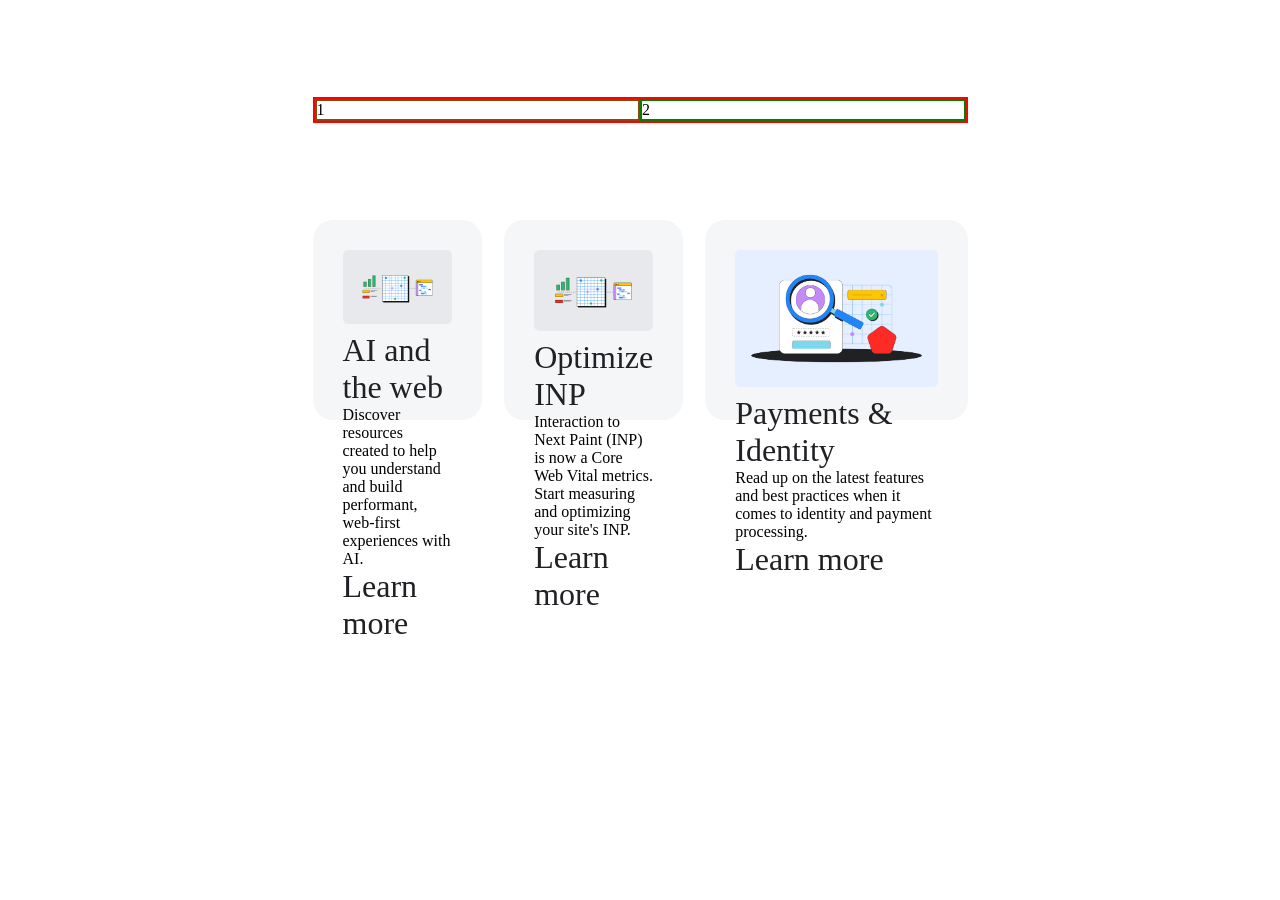
<file: FLEX/index.html>
<!DOCTYPE html>
<html lang="en">
<head>
    <meta charset="UTF-8">
    <meta name="viewport" content="width=device-width, initial-scale=1.0">
    <title>Document</title>
    <link rel="stylesheet" href="style.css">
</head>
<body>
    <div class="flex-container">
        <div class="flex-child">1</div>
        <div class="flex-child">2</div>
    </div>
    <div class="flex-container2">
        <div class="flex-child2">
            <a href="#">
                <img src="image/aiandtheweb.png" alt="">
            </a>
            <a href="#">
                AI and the web
            </a>
            <p>
                Discover resources created to help you understand and build performant, web-first experiences with AI.
            </p>
            <a href="#">
                Learn more
            </a>
        </div>
        <div class="flex-child2">
            <a href="#">
                <img src="image/aiandtheweb.png" alt="">
            </a>
            <a href="#">
               Optimize INP
            </a>
            <p>
                Interaction to Next Paint (INP) is now a Core Web Vital metrics. Start measuring and optimizing your site's INP.
            </p>
            <a href="#">
                Learn more
            </a>
        </div>
        <div class="flex-child2">
            <a href="#">
                <img src="image/payandid.png" alt="">
            </a>
            <a href="#">
               Payments & Identity
            </a>
            <p>
               Read up on the latest features and best practices when it comes to identity and payment processing.
            </p>
            <a href="#">
                Learn more
            </a>
        </div>
    </div>
    <!-- <div class="box1"></div>
    <div class="box2"></div> -->
</body>
</html>
</file>
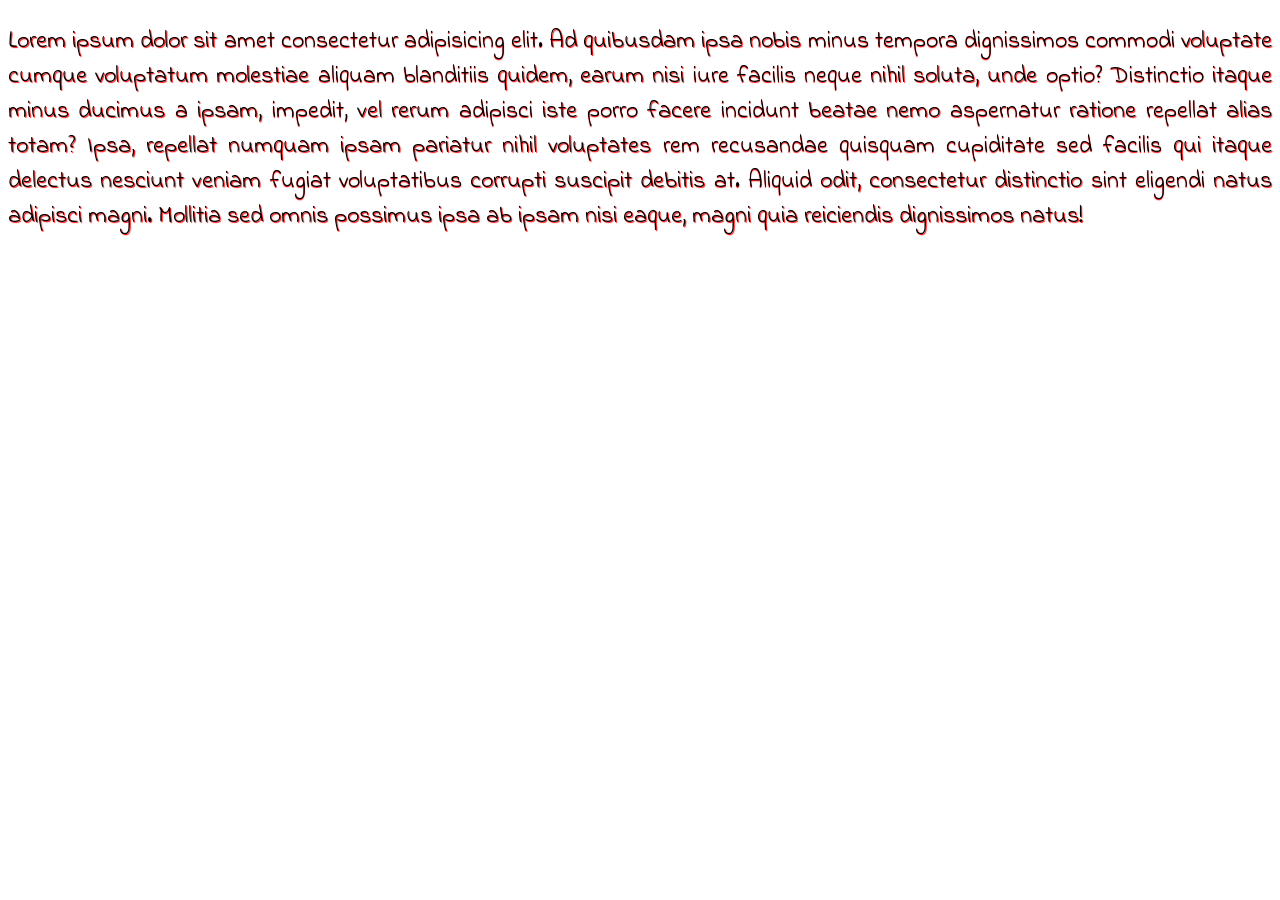
<file: Fonts and text/Index.html>
<!DOCTYPE html>
<html lang="en">
<head>
    <meta charset="UTF-8">
    <meta name="viewport" content="width=device-width, initial-scale=1.0">
    <title>Fonts and Text</title>
    <link rel="stylesheet" href="style.css">
</head>
<body>
  <P class="text">Lorem ipsum dolor sit amet consectetur adipisicing elit. Ad quibusdam ipsa nobis minus tempora dignissimos commodi voluptate cumque voluptatum molestiae aliquam blanditiis quidem, earum nisi iure facilis neque nihil soluta, unde optio? Distinctio itaque minus ducimus a ipsam, impedit, vel rerum adipisci iste porro facere incidunt beatae nemo aspernatur ratione repellat alias totam? Ipsa, repellat numquam ipsam pariatur nihil voluptates rem recusandae quisquam cupiditate sed facilis qui itaque delectus nesciunt veniam fugiat voluptatibus corrupti suscipit debitis at. Aliquid odit, consectetur distinctio sint eligendi natus adipisci magni. Mollitia sed omnis possimus ipsa ab ipsam nisi eaque, magni quia reiciendis dignissimos natus!</P>  
</body>
</html>
</file>
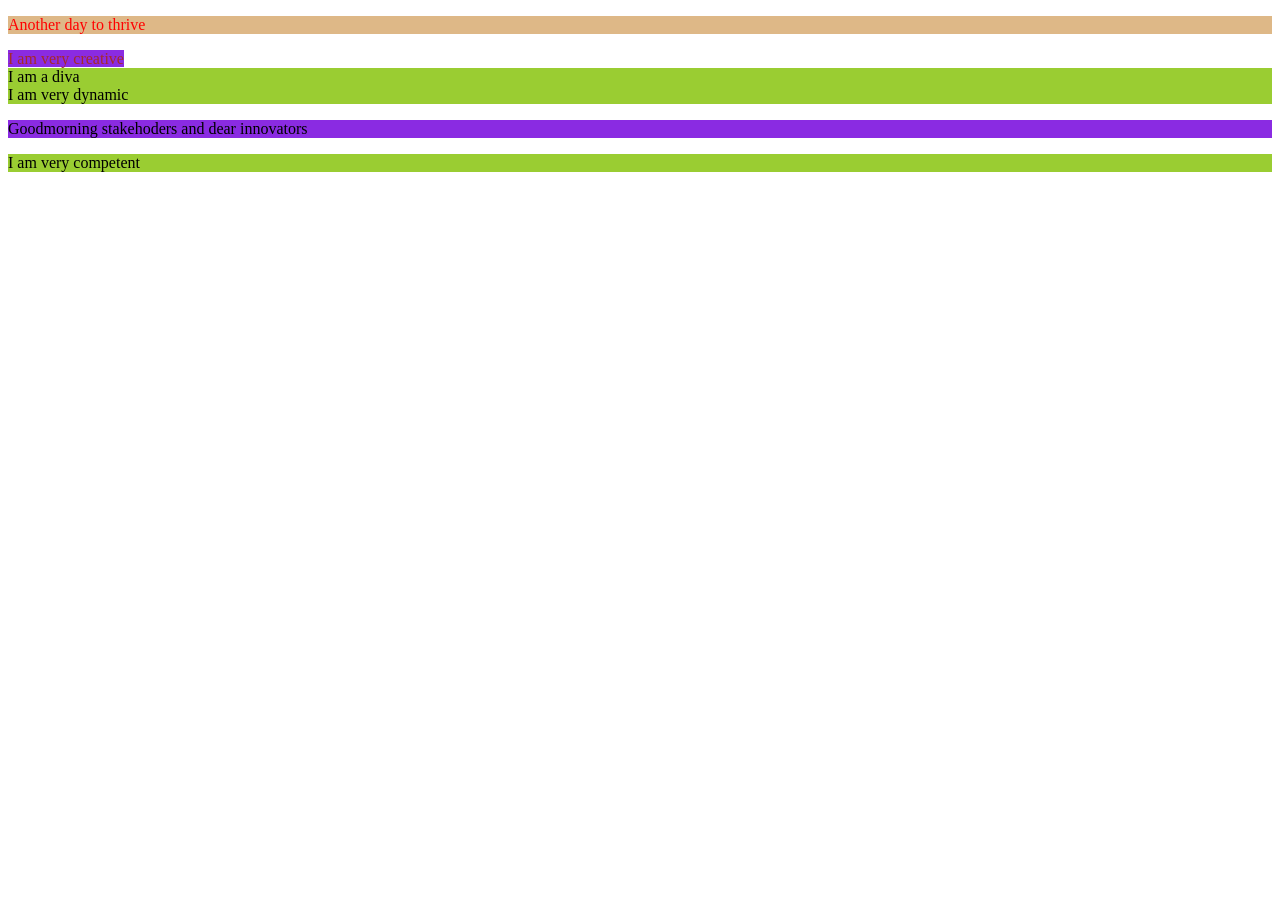
<file: Intro/Index.html>
<!DOCTYPE html>
<html lang="en">
<head>
    <meta charset="UTF-8">
    <meta name="viewport" content="width=device-width, initial-scale=1.0">
    <title>Document</title>
    <!-- <style>
        div{
            color: bisque;
            font-size: 30px;
        }
    </style> -->
    <link rel="stylesheet" href="style.css">
</head>
<body>
    <p style="color: red; background-color: burlywood;"> Another day to thrive</p>
    <span style="color: brown; background-color: blueviolet;"> I am very creative</span>
    <div>I am a diva</div>
    <div> I am very dynamic</div>

    <p class="paragraph">Goodmorning stakehoders and dear innovators</p>
    <div id="test"> I am very competent</div>
</body>
</html>
</file>
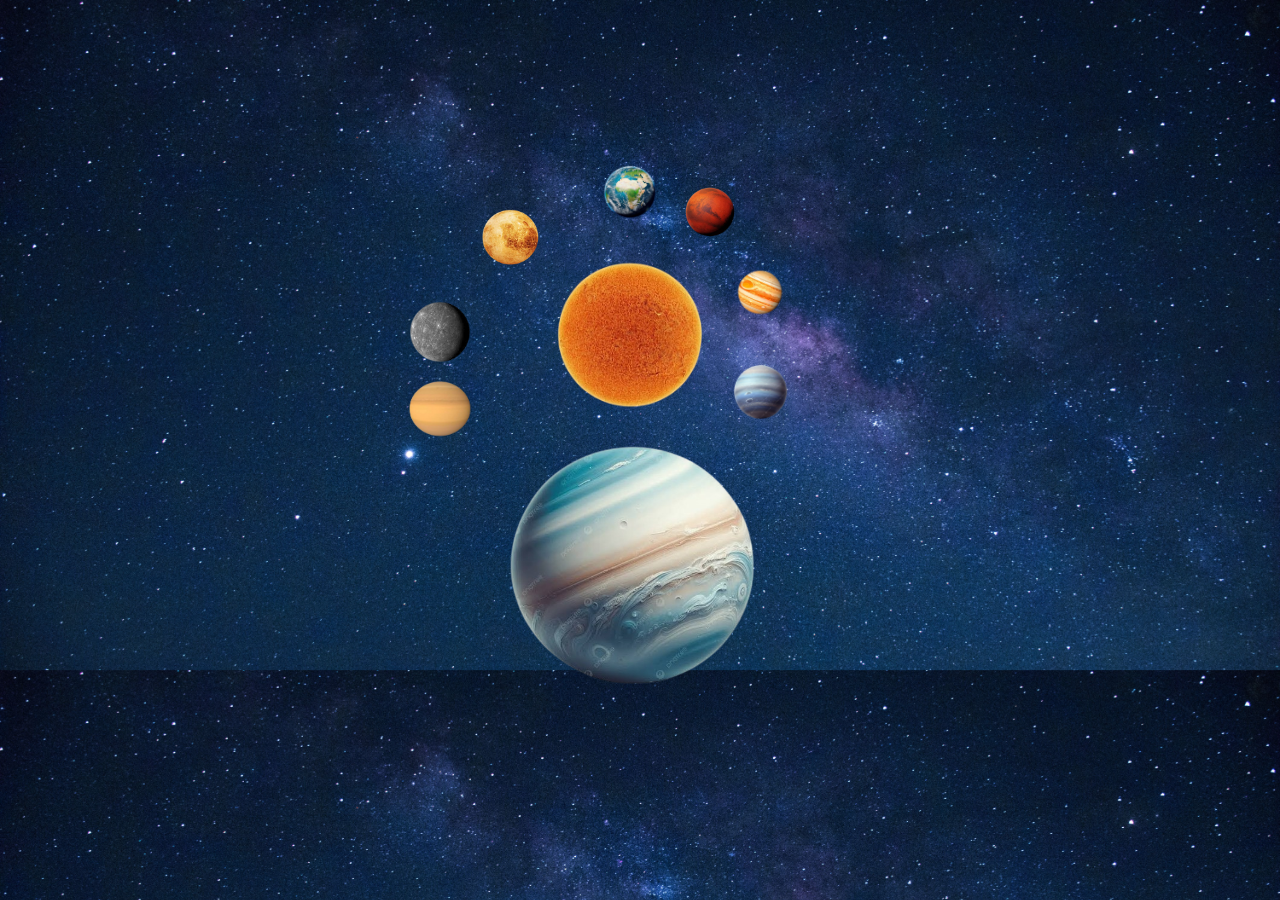
<file: css positions/class 2.html>
<!DOCTYPE html>
<html lang="en">

<head>
    <meta charset="UTF-8">
    <meta name="viewport" content="width=device-width, initial-scale=1.0">
    <title> Class 2</title>
    <link rel="stylesheet" href="style 2.css">
</head>

<body>
    <div class="planet">
        <img src="image/sun-removebg-preview.png" alt=""  title="planet">
        <div title="mercury" class="mercury">
            <img src="image/mercury-removebg-preview.png" alt="">
        </div>
        <div title="venus" class="venus">
            <img src="image/venus-removebg-preview.png" alt="">
        </div>
        <div title="earth" class="earth">
            <img src="image/earh-removebg-preview.png" alt="">
        </div>
        <div title="mars" class="mars">
            <img src="image/mars-removebg-preview.png" alt="">
        </div>
        <div title="jupiter" class="jupiter">
            <img src="image/jupiter-removebg-preview.png" alt="">
        </div>
        <!-- <div class="pluto"></div> -->
        <div title="saturn" class="saturn">
            <img src="image/saturn-removebg-preview.png" alt="">
        </div>
        <div title="Uranus" class="Uranus">
            <img src="image/uranus-removebg-preview.png" alt="">
        </div>
        <div title="Neptune" class="Neptune">
            <img src="image/neptune-removebg-preview (1).png" alt="">
        </div>
    </div>
</body>

</html>
</file>
<file: CSS Grid/style.css>
/* Dispaly grid*/
/* .grid-container{
    display: grid;
    grid-template-columns: 200px 200px 200px ;
    grid-template-rows: 200px 200px 200px;
    gap: 1em;
    /* grid-auto-flow: column; */
    /* grid-auto-rows:300px ; */
    /* grid-auto-columns: 300px; */
   
/* .item{
    background-color: blue;
} */ 

/* AUTO FLOW */
.case-container{
    display: grid;
    grid-auto-columns: 300px;
    grid-auto-rows: 300px;
    gap: 1em;
    grid-auto-flow: column;
}
.case {
    background-color: red;
}
/* BENTO GRID */
/* .grid-container{
    display: grid;
    grid-template-columns: 200px 200px 200px 200px 200px ;
    grid-template-rows: 200px 200px 200px 200px 200px;
    gap: 1em;
    grid-template-areas: "box-1 box-2 box-2 box-3"
                         "box-1 box-4 box-5 box-5";
}
.item{
    background-color: blue;
} */
</file>
<file: css positions/style.css>
* {
    margin: 0;
    padding: 0;
    box-sizing: border-box;
}
.body {
    background-color: gray;
}
/* .box {
    border: 2px solid blue;
    width: 400px;
    height: 400px;
    position: static;
} */
 .box {
    border: 5px solid black;
    /* background-color: black; */
    width: 100%;
    height: 40px;
    position: fixed;
    /* top: 100px; */
}
</file>
<file: FLEX/style.css>
* {
    margin: 0;
    padding: 0;
    box-sizing: border-box;
}

body {
    background-color: #FFFFFF;
}

.flex-container {
    border: 2px solid #F00;
    display: flex;
    margin: 97px 312.5px;
}

img {
    max-width: 100%;
}

/* .flex-child{
    border: 2px solid #00f;
} 
/* .box1{ 
    border: 2px solid #f0e;
    width: 400px;
    height: 400px;
    padding: 50px;
}
.box2{
    border: 2px solid #f90;
    width: 400px;
    height: 400px;
} */
 
.flex-child {
    /* border: 2px solid #00f; */
}
.flex-child:nth-child(1) {
    border: 2px solid saddlebrown;
    width: 50%;
}

.flex-child:nth-child(2) {
    border: 2px solid green;
    width: 50%;
}

.flex-container2 {
    /* border: 2px solid purple; */
    margin: 0 312.5px;
    display: flex;
    /* height: 200px; */
    justify-content: space-between;
    gap: 22px;
}
.flex-child2 {
    background-color: #F5F6F7;
    border-radius: 20px;
    padding: 30px 30px;
    height: 200px;
}

.flex-child:nth-child2(1) {
     /* border: 2px solid saddlebrown; */
    width: 33.33%;
}

.flex-child:nth-child2(2) {
      /* border: 2px solid palevioletred; */
    width: 33.33%;
}

.flex-child:nth-child2(3) {
      /* border: 2px solid purple; */
    width: 33.33%;
}
.flex-child2 a {
    color:#202124;
    font-size: 2rem;
    font-weight: 500;
    text-decoration: none;
    display: inline-block;
}
</file>
<file: Fonts and text/style.css>
@import url('https://fonts.googleapis.com/css2?family=Indie+Flower&display=swap');

.text{
    /* border: 1px solid red; */
    text-align: justify;
    /* text-decoration: 1px solid line-through #f59; */
    text-shadow: .6px .6pX 1px #f00;
    font-size: 1.5rem;
    font-weight: 900;
    font-family: "Indie Flower", cursive;
    font-weight: 400;
    font-style: normal;
</file>
<file: Intro/style.css>
div {
    background-color: yellowgreen;
}
.paragraph {
    background-color: blueviolet;
}
#text{
    background-color: aquamarine;
}
</file>
<file: css positions/style 2.css>
* {
    margin: 0;
    padding: 0;
    box-sizing: border-box;
}

img {
    max-width: 100%;
}

body {
    /* background-color: gray; */
    background-image: url("image/pexels-timelockz-2827000-4367584.jpg");
    background-size: cover;
}

.planet {
    /* border: 2px solid blue; */
    position: relative;
    width: 300px;
    left: 480px;
    top: 250px;
}

.saturn {
    position: absolute;
    /* border: 2px solid yellow; */
    width: 120px;
    right: 80px;
    margin-right: 200px;
    /* margin-bottom: 80% ; */
    /* top: 200px; */
    bottom: 280px;
}

.mercury {
    position: absolute;
    /* border: 2px solid yellow; */
    width: 80px;
    right: 150px;
    margin-right: 150px;
    /* margin-bottom: 80% ; */
    /* top: 200px; */
    bottom: 350px;
}

.earth {
    position: absolute;
    /* border: 2px solid yellow; */
    width: 60px;
    right: 40%;
    /* margin-right: 50%; */
    bottom: 500px;
}

.venus {
    position: absolute;
    /* border: 2px solid yellow; */
    width: 60px;
    right: 80%;
    /* margin-right: 30px; */
    bottom: 455px;
}

.mars {
    position: absolute;
    /* border: 2px solid yellow; */
    width: 60px;
    left: 200px;
    margin-right: 70%;
    bottom: 480px;
}

.jupiter {
    position: absolute;
    /* border: 2px solid yellow; */
    width: 60px;
    left: 250px;
    margin-right: 70%;
    bottom: 400px;
}

.uranus {
    position: absolute;
    /* border: 2px solid yellow; */
    width: 32px;
    left: 250px;
    /* margin-right: 70%; */
    bottom: 300px;
}

.Neptune {
    position: absolute;
    /* border: 2px solid yellow; */
    width: 60px;
    left: 250px;
    margin-right: 70%;
    bottom: 300px;
}
</file>
